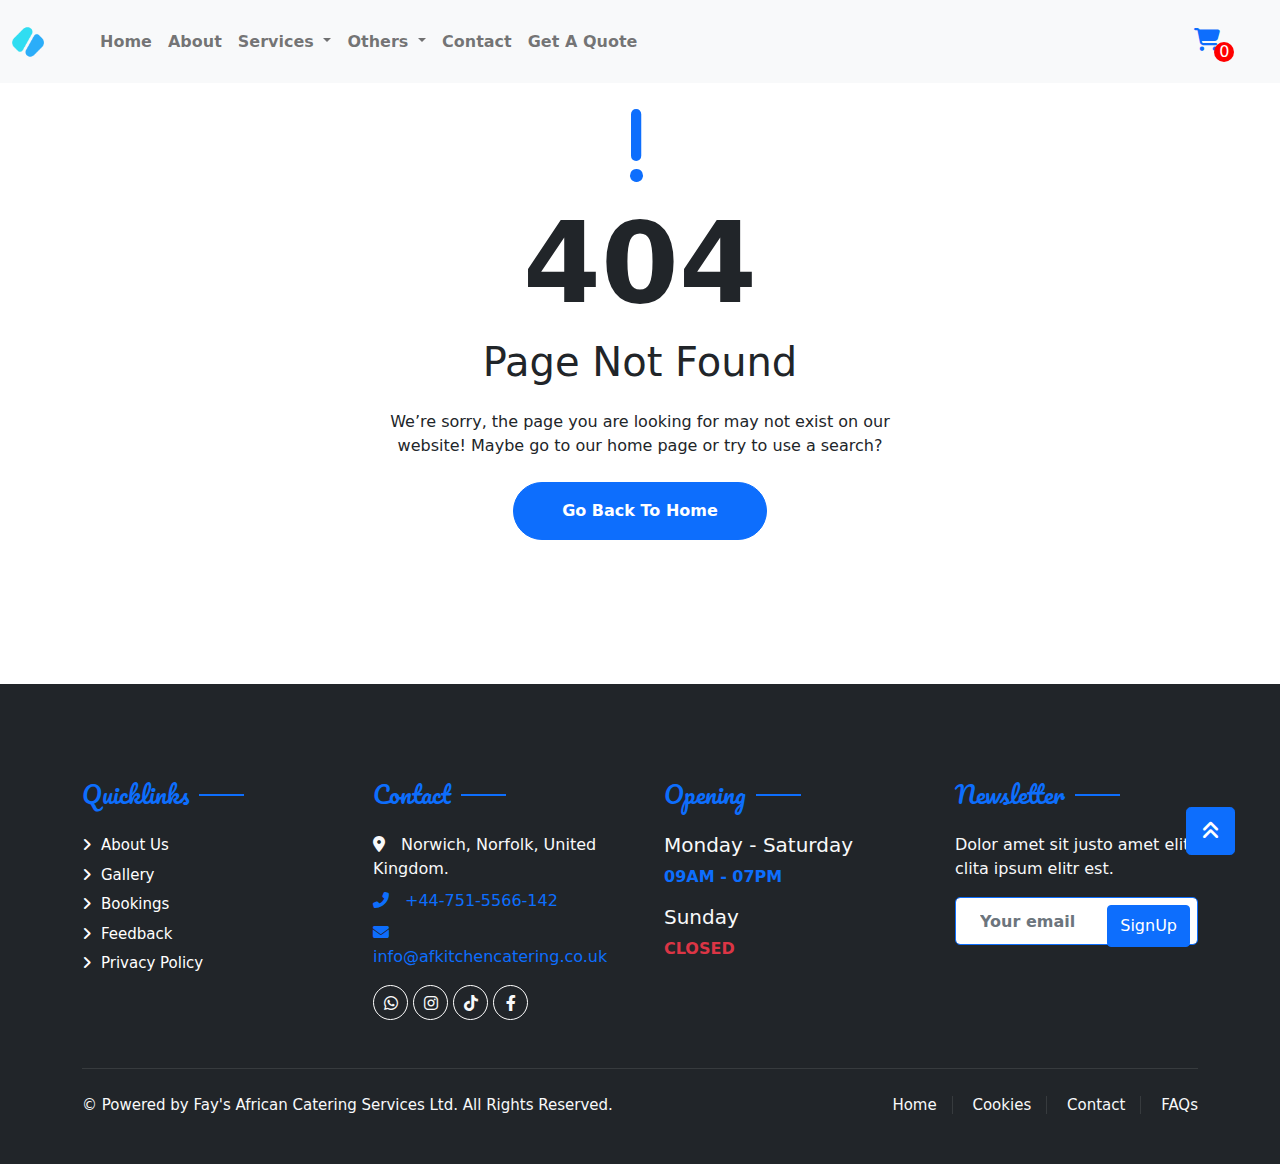
<file: contact-form/404-error.html>
<!DOCTYPE html>
<html lang="en">
<head>
    <meta charset="UTF-8">
    <meta name="viewport" content="width=device-width, initial-scale=1.0">
    <meta http-equiv="X-UA-Compatible" content="IE=edge">
    <meta name="Author" content="The Gray Rabbit">
    <meta name="keywords" content="cook, chef, food, bake, restaurant">
    <title>African Kitchen 404 Error Page</title>

    <!-- Google Web Fonts -->
    <link rel="preconnect" href="https://fonts.googleapis.com">
    <link rel="preconnect" href="https://fonts.gstatic.com" crossorigin>
    <link href="https://fonts.googleapis.com/css2?family=Heebo:wght@400;500;600&family=Nunito:wght@600;700;800&family=Pacifico&display=swap" rel="stylesheet">

    <!-- Font Awesome -->
     <link rel="stylesheet" href="offline-fonts/css/all.css">

     <link href="lib/animate/animate.min.css" rel="stylesheet">
    <link href="lib/owlcarousel/assets/owl.carousel.min.css" rel="stylesheet">

    <!-- CSS Template -->
     <link rel="stylesheet" href="css/style.css">
     <link rel="stylesheet" href="css/contact.css">

    <!-- Bootstrap 5.02 Files -->
     <link rel="stylesheet" href="bootstrap-5.0.2-dist/css/bootstrap.min.css">
</head>
<body>

        <!-- ================= NAVIGATION Starts =============== -->

        <nav class="navbar navbar-expand-lg navbar-light bg-light">
          <div class="container-fluid header-navbar" id="header-navbar">
          <a class="navbar-brand" href="#"><img src="img/logo.png" alt=""></a>
          <button class="navbar-toggler" type="button" data-bs-toggle="collapse" data-bs-target="#navbarSupportedContent" aria-controls="navbarSupportedContent" aria-expanded="false" aria-label="Toggle navigation">
              <span class="navbar-toggler-icon"></span>
          </button>

          <div class="collapse navbar-collapse" id="navbarSupportedContent">
              <ul class="navbar-nav me-auto mb-2 mb-lg-0">
              <li class="nav-item">
                  <a class="nav-link text-capitalize fw-bold" id="home" href="index.html">Home</a>
              </li>
              <li class="nav-item">
                  <a class="nav-link text-capitalize fw-bold" href="about.html" id="about">About</a>
              </li>


              <li class="nav-item dropdown">
                  <a class="nav-link fw-bold text-capitalize dropdown-toggle" href="#" id="navbarDropdown" role="button" data-bs-toggle="dropdown" aria-expanded="false">
                  Services
                  </a>

                  <ul class="dropdown-menu" aria-labelledby="navbarDropdown">

                  <li><a class="dropdown-item text-capitalize fw-bold" href="services/personalized-meal.html">Personalized Meals</a></li>

                  <li><a class="dropdown-item text-capitalize fw-bold" href="services/event-catering.html">Event catering</a></li>

                  <li><a class="dropdown-item text-capitalize fw-bold" href="services/frozen-single-meal.html">Frozen single meals</a></li>
                  </ul>
              </li>

              <li class="nav-item dropdown">
                  <a class="nav-link fw-bold dropdown-toggle" href="#" id="navbarDropdown" role="button" data-bs-toggle="dropdown" aria-expanded="false">
                  Others
                  </a>

                  <ul class="dropdown-menu" aria-labelledby="navbarDropdown">
                  <li><a class="dropdown-item text-capitalize fw-bold" href="others/register.html">Register as a Distributor</a></li>

                  <li><a class="dropdown-item text-capitalize fw-bold" href="others/feedback.html">Feedback</a></li>

                  <li><a class="dropdown-item text-capitalize fw-bold" href="others/faq.html">FAQ</a></li>
                  </ul>
              </li>

              <li class="nav-item">
                  <a class="nav-link text-capitalize fw-bold" href="contact.html">Contact</a>
              </li>

              <li class="nav-item">
                  <a class="nav-link text-capitalize fw-bold" href="quote.html">Get a quote</a>
              </li>

              </ul>



              <!-- <form class="d-flex">
              <input class="form-control me-2" type="search" placeholder="Search" aria-label="Search">
              <button class="btn btn-outline-primary fw-bold text-capitalize" type="submit">Order</button>
              </form> -->


              <div class="cart">

                  <div class="cart-holder">
                      <div class="icon-cart">
                          <i class="fa fa-shopping-cart" onclick="window.location.href='cart.html';"></i>
                          <span>0</span>
                      </div>
                  </div>
              </div>
          </div>
          </div>
      </nav>

  <!-- ================== NAVIGATION Ends =============== -->



      <!-- MAIN Section -->

      <div class="container-xxl bg-white p-0">




        <!-- 404 Starts -->
    <div class="container-xxl py-5 wow fadeInUp" data-wow-delay="0.1s">
        <div class="container text-center py-5">
            <div class="row justify-content-center">
                <div class="col-lg-6">
                    <i class="fa fa-exclamation fw-bold display-1 text-primary" style="font-size: 5.2rem;"></i>
                    <h1 class="display-3 fw-bold" style="font-size: 7rem;">404</h1>
                    <h1 class="mb-4">Page Not Found</h1>
                    <p class="mb-4">We’re sorry, the page you are looking for may not exist on our website! Maybe go to our home page or try to use a search?</p>
                    <a class="btn btn-primary fw-bold rounded-pill py-3 px-5" href="index.html">Go Back To Home</a>
                </div>
            </div>
        </div>
    </div>
    <!-- 404 Ends -->






        <!-- FOOTER Start -->
        <div class="container-fluid bg-dark text-light footer pt-5 mt-5 wow fadeIn" data-wow-delay="0.1s">
            <div class="container py-5">
                <div class="row g-5">
                    <div class="col-lg-3 col-md-6">
                        <h4 class="section-title ff-secondary text-start text-primary fw-normal mb-4">Quicklinks</h4>

                        <a class="btn btn-link" href="about.html">About Us</a>

                        <a class="btn btn-link" href="product/gallery.html">Gallery</a>

                        <a class="btn btn-link" href="services/booking.html">Bookings</a>

                        <a class="btn btn-link" href="others/feedback.html">Feedback</a>

                        <a class="btn btn-link" href="">Privacy Policy</a>
                    </div>
                    <div class="col-lg-3 col-md-6">
                        <h4 class="section-title ff-secondary text-start text-primary fw-normal mb-4">Contact</h4>
                        <p class="mb-2"><i class="fa fa-map-marker-alt me-3"></i>Norwich, Norfolk, United Kingdom.</p>


                        <p class="mb-2">
                            <a href="tel: +447515566142">
                              <i class="fa fa-phone-alt me-3"></i>+44-751-5566-142
                            </a>
                            </p>
    
                          <p class="mb-2">
                            <a href="mailto: info@afkitchencatering.co.uk">
                              <i class="fa fa-envelope me-3"></i>info@afkitchencatering.co.uk
                            </a>
                            </p>
    
                        <div class="d-flex pt-2">
                            <a class="btn btn-outline-light btn-social" href="https://wa.me/+447515566142"><i class="fab fa-whatsapp"></i></a>
                            <a class="btn btn-outline-light btn-social" href="https://www.instagram.com/africankitchencatering?igsh=eGMxOWw3eG56bGsz"><i class="fab fa-instagram"></i></a>
                            <a class="btn btn-outline-light btn-social" href="https://www.tiktok.com/@a_f_kitchen?_t=8qgJ7TlEjsv&_r=1"><i class="fab fa-tiktok"></i></a>
                            <a class="btn btn-outline-light btn-social" href="https://www.facebook.com/share/juxHoGUi2BZRSjSs/?mibextid=LQQJ4d"><i class="fab fa-facebook-f"></i></a>
                        </div>
                        
                    </div>
                    <div class="col-lg-3 col-md-6">
                        <h4 class="section-title ff-secondary text-start text-primary fw-normal mb-4">Opening</h4>
                        <h5 class="text-light fw-normal">Monday - Saturday</h5>
                        <p class="text-primary fw-bold">09AM - 07PM</p>
                        <h5 class="text-light fw-normal">Sunday</h5>
                        <p class="text-danger fw-bold">CLOSED</p>
                    </div>
                    <div class="col-lg-3 col-md-6">
                        <h4 class="section-title ff-secondary text-start text-primary fw-normal mb-4">Newsletter</h4>
                        <p>Dolor amet sit justo amet elitr clita ipsum elitr est.</p>
                        <div class="position-relative mx-auto" style="max-width: 400px;">


                            <form action="#">

                            <input class="form-control border-primary w-100 py-3 ps-4 pe-5" type="text" placeholder="Your email">
                            <button type="button" class="btn btn-primary py-2 position-absolute top-0 end-0 mt-2 me-2">SignUp</button>

                            </form>
                        </div>
                    </div>
                </div>
            </div>
            <div class="container">
                <div class="copyright">
                    <div class="row">
                        <div class="col-md-6 text-center text-md-start mb-3 mb-md-0">
                            &copy; <a class="license" href="#">Powered by Fay's African Catering Services Ltd.</a> All Rights Reserved.
							<br><br>
                        </div>
                        <div class="col-md-6 text-center text-md-end">
                            <div class="footer-menu">
                                <a href="index.html">Home</a>
                                <a href="#home">Cookies</a>
                                <a href="contact.html">Contact</a>
                                <a href="faq.html">FAQs</a>
                            </div>
                        </div>
                    </div>
                </div>
            </div>
        </div>

        <!-- FOOTER End -->


        <!-- BACK to TOP -->
        <a href="#" class="btn btn-lg btn-primary btn-lg-square back-to-top"><i class="fa fa-angle-double-up"></i></a>
    </div>


      <!-- MAIN Section Ends  -->


    <!-- Bootstrap 5.02 Javascript Files -->

     <script src="bootstrap-5.0.2-dist/js/bootstrap.bundle.min.js"></script>


     <!-- JavaScript Libraries -->
     <script src="https://code.jquery.com/jquery-3.4.1.min.js"></script>
     <script src="lib/wow/wow.min.js"></script>
     <script src="lib/waypoints/waypoints.min.js"></script>
     <script src="lib/counterup/counterup.min.js"></script>
     <script src="lib/owlcarousel/owl.carousel.min.js"></script>

     <!-- Javascript Template -->
     <script src="js/script.js"></script>

</body>
</html>
</file>
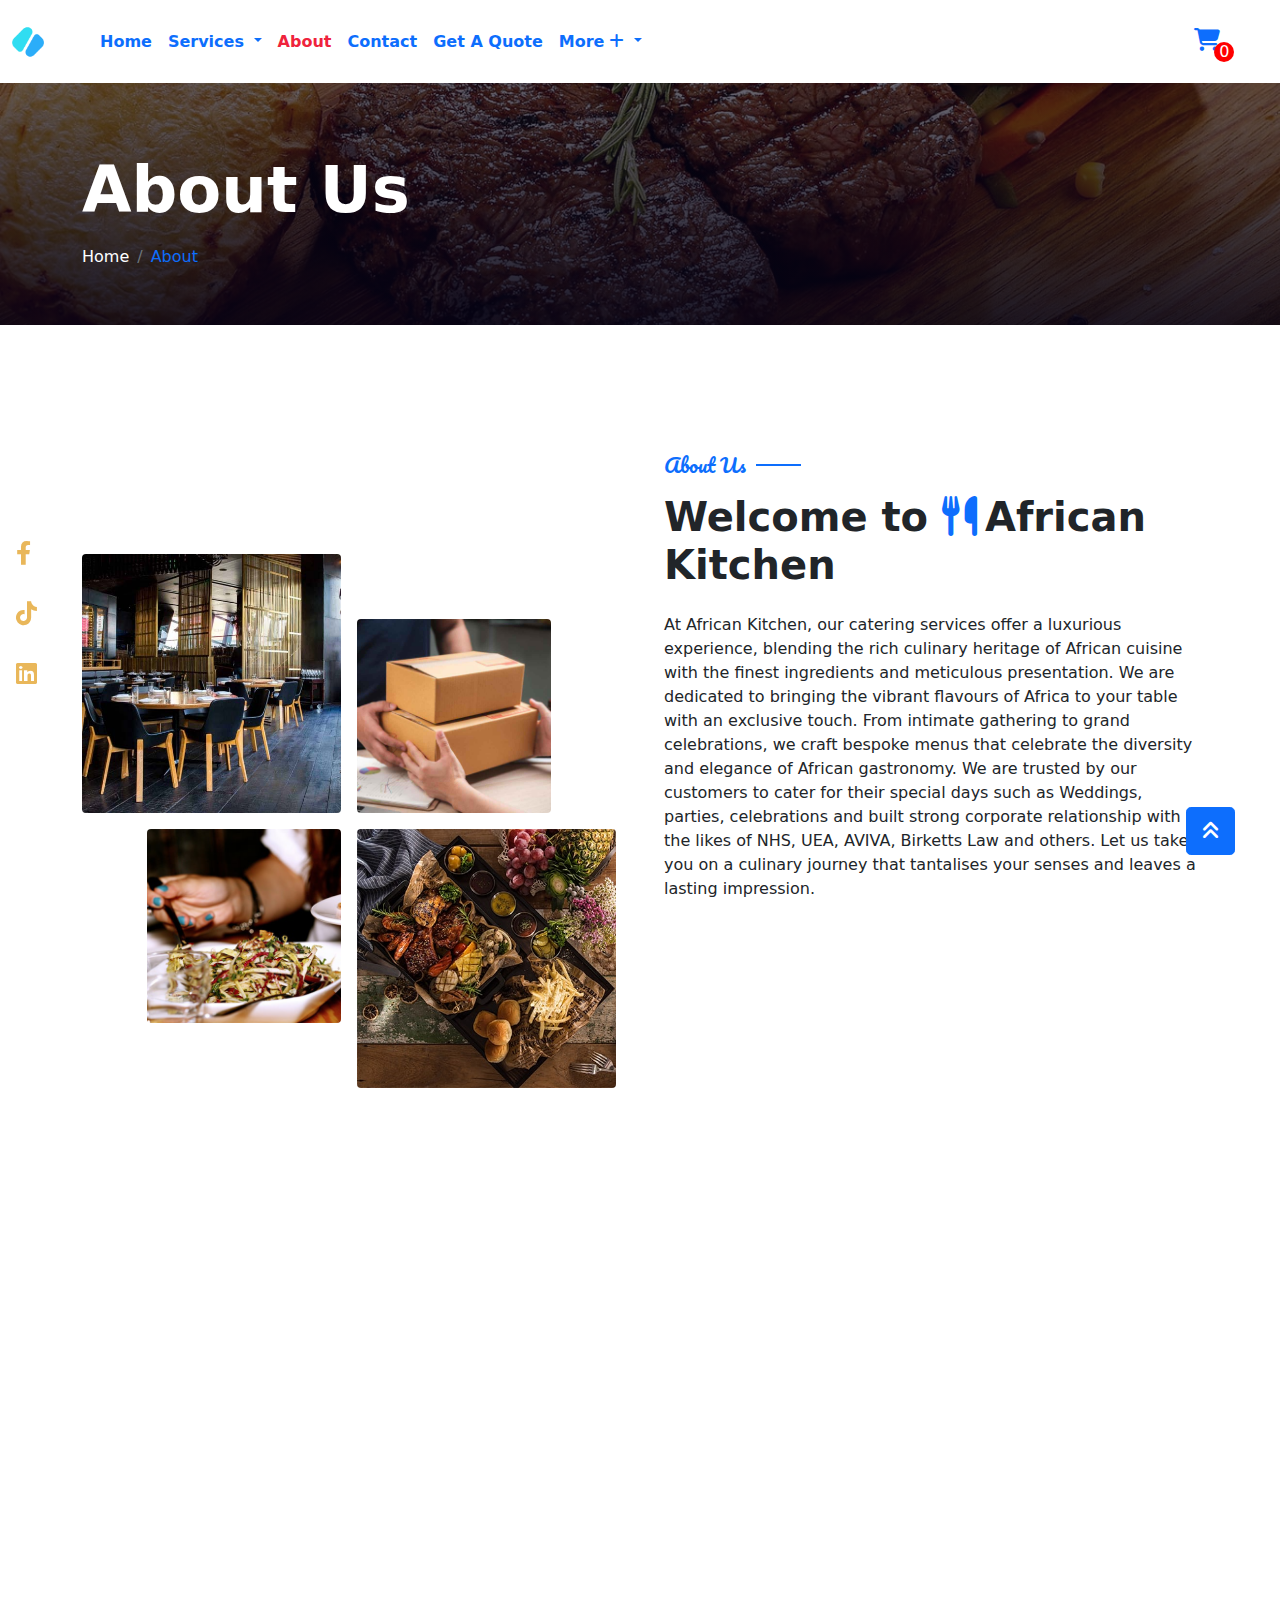
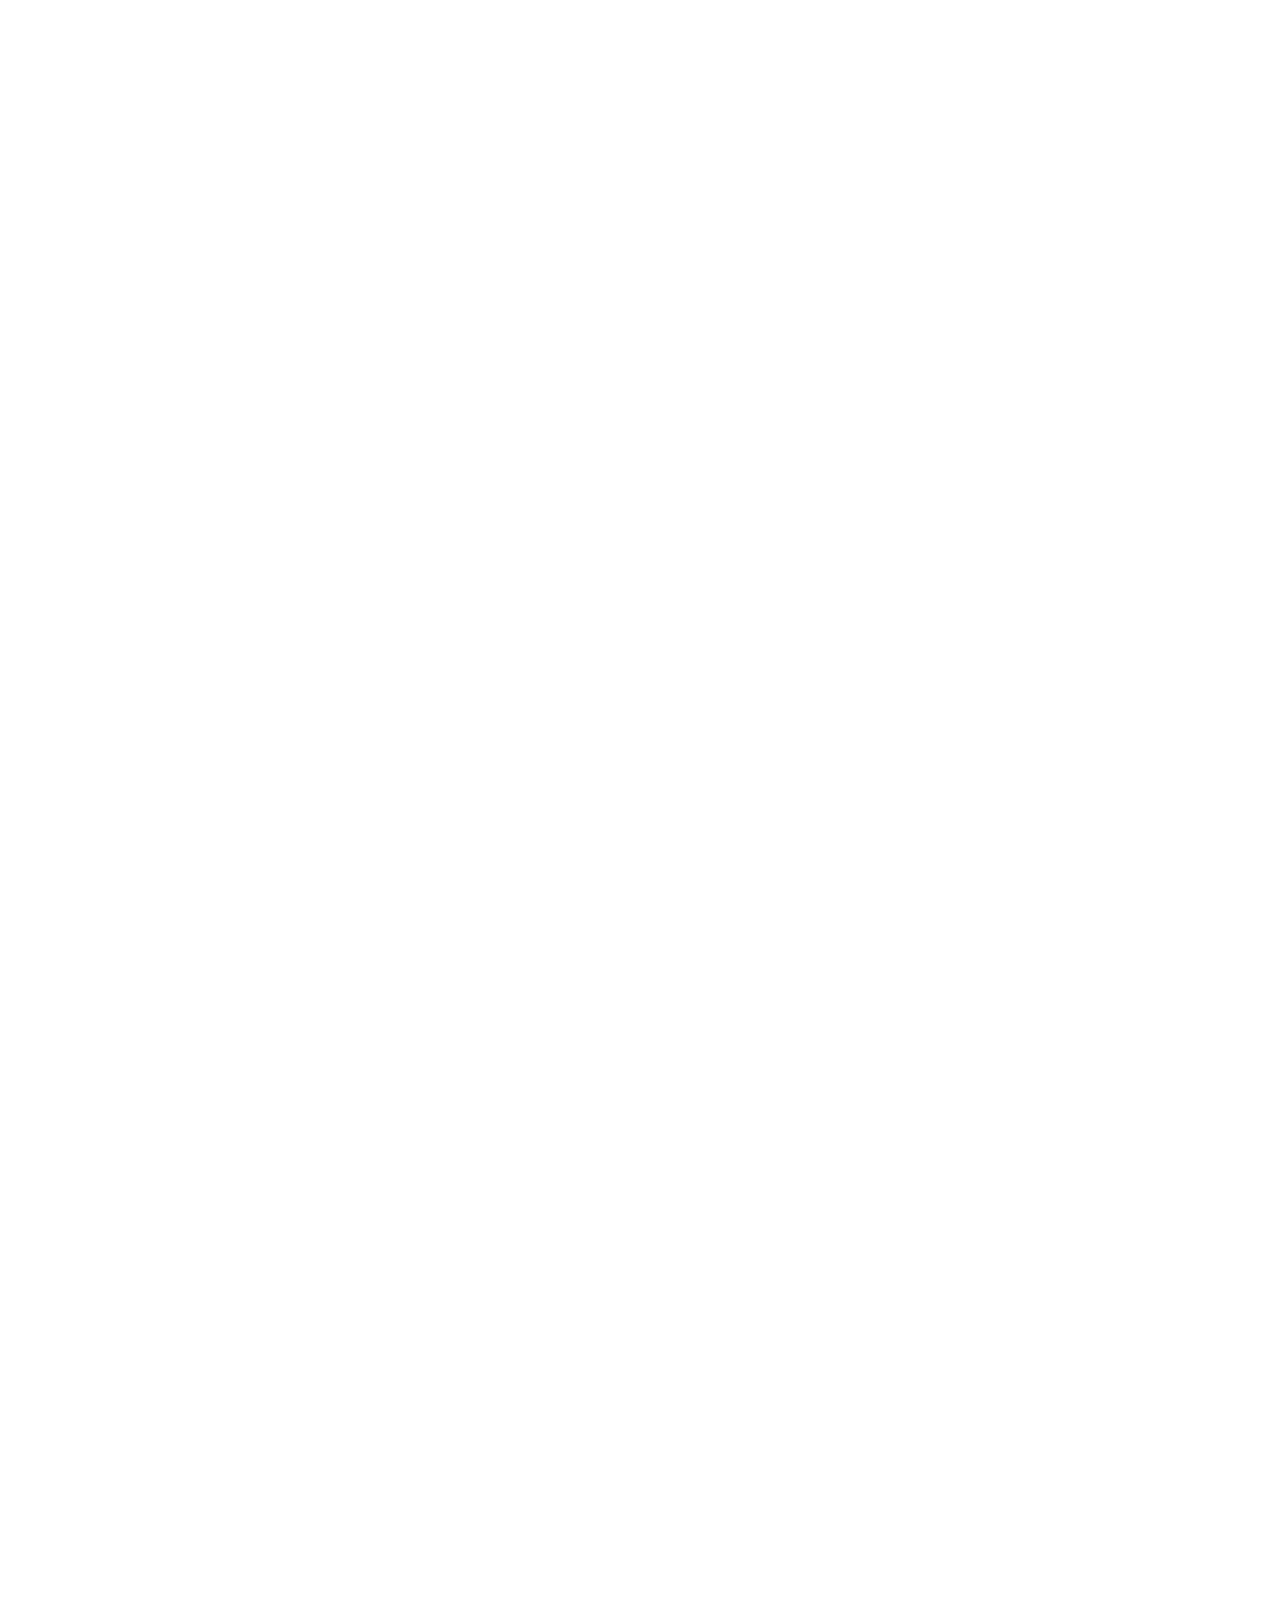
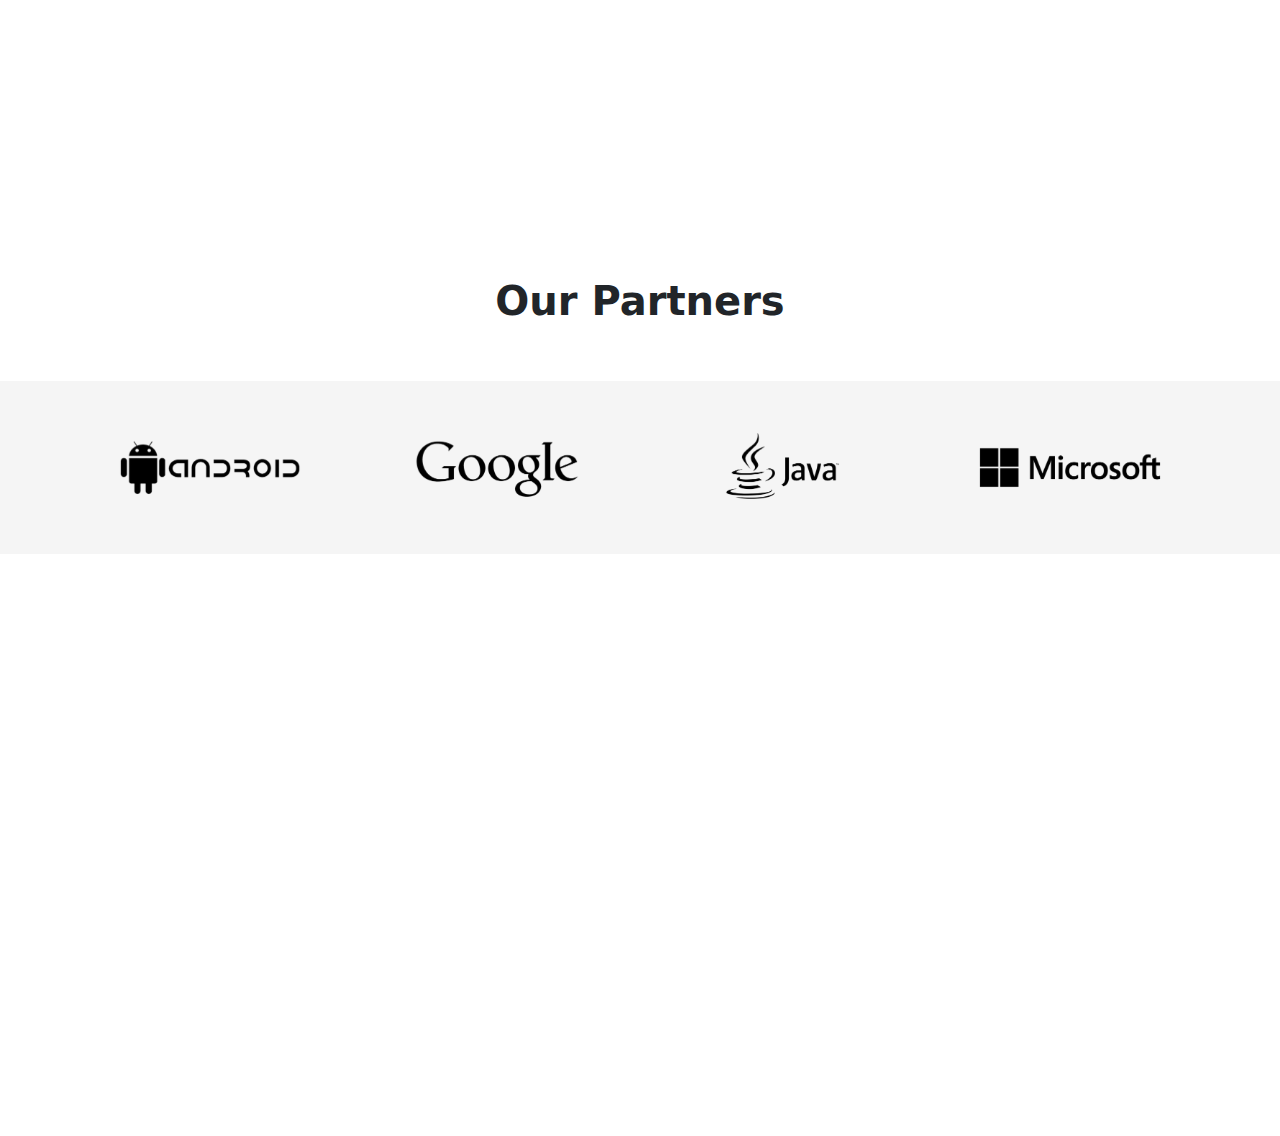
<file: contact-form/about.html>
<!DOCTYPE html>
<html lang="en">
<head>
    <meta charset="UTF-8">
    <meta name="viewport" content="width=device-width, initial-scale=1.0">
    <meta http-equiv="X-UA-Compatible" content="IE=edge">
    <link rel="icon" type="img/png" href="img/logo.png">
    <meta name="Author" content="The Gray Rabbit">
    <meta name="keywords" content="cook, chef, food, bake, about, order, book, restaurant">
    <title> African Kitchen - About</title>

    <!-- Google Web Fonts -->
    <link rel="preconnect" href="https://fonts.googleapis.com">
    <link rel="preconnect" href="https://fonts.gstatic.com" crossorigin>
    <link href="https://fonts.googleapis.com/css2?family=Heebo:wght@400;500;600&family=Nunito:wght@600;700;800&family=Pacifico&display=swap" rel="stylesheet">

    <!-- Font Awesome -->
     <link rel="stylesheet" href="offline-fonts/css/all.css">

     <link href="lib/animate/animate.min.css" rel="stylesheet">
    <link href="lib/owlcarousel/assets/owl.carousel.min.css" rel="stylesheet">

    <!-- CSS Template -->
     <link rel="stylesheet" href="css/style.css">

    <!-- Bootstrap 5.02 Files -->
     <!-- <link rel="stylesheet" href="bootstrap-5.0.2-dist/css/bootstrap.css"> -->
     <link rel="stylesheet" href="bootstrap-5.0.2-dist/css/bootstrap.min.css">

</head>
<body>

        <!-- ================= NAVIGATION Starts =============== -->

        <nav class="navbar navbar-expand-lg bg">
            <div class="container-fluid header-navbar" id="header-navbar">
            <a class="navbar-brand" href="#"><img src="img/logo.png" alt=""></a>
            <button class="navbar-toggler bg-dark" type="button" data-bs-toggle="collapse" data-bs-target="#navbarSupportedContent" aria-controls="navbarSupportedContent" aria-expanded="false" aria-label="Toggle navigation">
                <span class="navbar-toggler-icon fa fa-bars"></span>
            </button>

            <div class="collapse white-tag navbar-collapse" id="navbarSupportedContent">
                <ul class="navbar-nav me-auto mb-2 mb-lg-0">
                <li class="nav-item">
                    <a class="nav-link text-capitalize fw-bold" id="home" href="index.html">Home</a>
                </li>



                <li class="nav-item white-tag  dropdown">
                    <a class="nav-link fw-bold text-capitalize dropdown-toggle" href="#" id="navbarDropdown" role="button" data-bs-toggle="dropdown" aria-expanded="false">
                    Services
                    </a>

                    <ul class="dropdown-menu" aria-labelledby="navbarDropdown">

                    <li><a class="dropdown-item text-capitalize fw-bold" href="services/elegant-catering-equipment.html">Elegant Catering Equipment</a></li>

                    <li><a class="dropdown-item text-capitalize fw-bold" href="services/private-events-catering.html">Private Events Catering</a></li>

                    <li><a class="dropdown-item text-capitalize fw-bold" href="services/corporate-events-catering.html">Corporate Events Catering</a></li>
                    </ul>
                </li>


                <li class="nav-item">
                    <a class="nav-link text-capitalize fw-bold active" href="about.html" aria-current="page" id="about">About</a>
                </li>


                <li class="nav-item">
                    <a class="nav-link text-capitalize fw-bold" href="contact.html">Contact</a>
                </li>

                <li class="nav-item">
                    <a class="nav-link text-capitalize fw-bold" href="quote.html">Get a quote</a>
                </li>


                <li class="nav-item dropdown">
                    <a class="nav-link fw-bold dropdown-toggle" href="#" id="navbarDropdown" role="button" data-bs-toggle="dropdown" aria-expanded="false">
                    More <i class="fa fa-plus"></i>
                    </a>

                    <ul class="dropdown-menu" aria-labelledby="navbarDropdown">
                    <li><a class="dropdown-item text-capitalize fw-bold" href="others/register.html">Register as a Distributor</a></li>

                    <li><a class="dropdown-item text-capitalize fw-bold" href="others/feedback.html">Feedback</a></li>

                    <li><a class="dropdown-item text-capitalize fw-bold" href="others/faq.html">FAQ</a></li>
                    </ul>
                </li>


                </ul>



                <!-- <form class="d-flex">
                <input class="form-control me-2" type="search" placeholder="Search" aria-label="Search">
                <button class="btn btn-outline-primary fw-bold text-capitalize" type="submit">Order</button>
                </form> -->


                <div class="cart">

                    <div class="cart-holder">
                        <div class="icon-cart">
                            <i class="fa fa-shopping-cart" onclick="window.location.href='cart.html';"></i>
                            <span>0</span>
                        </div>
                    </div>
                </div>
            </div>
            </div>
        </nav>

    <!-- ================== NAVIGATION Ends =============== -->




      <!-- MAIN Section -->

      <div class="container-xxl bg-white p-0">



            <!-- PAGE HEADER Start -->
            <div class="container-fluid page-header py-5" style="margin-bottom: 5rem;">
                <div class="container py-5">
                    <h1 class="display-3 text-white mb-3 animated slideInDown fw-bold">About Us</h1>
                    <nav aria-label="breadcrumb animated slideInDown">
                        <ol class="breadcrumb">
                            <li class="breadcrumb-item"><a class="text-white" href="index.html">Home</a></li>
                            <li class="breadcrumb-item text-primary" aria-current="page">About</li>
                        </ol>
                    </nav>
                </div>
            </div>
            <!-- PAGE HEADER End -->


            <!-- =============== SOCIAL ICONS ============== -->

            <div class="side-socials">
                <div class="social-icons">
                    <a href=""><i class="fab fa-facebook-f"></i></a>
                    <a href=""><i class="fab fa-tiktok"></i></a>
                    <a href=""><i class="fab fa-linkedin"></i></a>
                </div>
            </div>
    




             <!-- ABOUT Start -->
        <div class="container-xxl py-5">
            <div class="container">
                <div class="row g-5 align-items-center">
                    <div class="col-lg-6">
                        <div class="row g-3">
                            <div class="col-6 text-start">
                                <img class="img-fluid rounded w-100 wow zoomIn" data-wow-delay="0.1s" src="img/about/about-1.jpg">
                            </div>
                            <div class="col-6 text-start">
                                <img class="img-fluid rounded w-75 wow zoomIn" data-wow-delay="0.3s" src="img/about/about.jpg" style="margin-top: 25%;">
                            </div>
                            <div class="col-6 text-end">
                                <img class="img-fluid rounded w-75 wow zoomIn" data-wow-delay="0.5s" src="img/about/about-3.jpg">
                            </div>
                            <div class="col-6 text-end">
                                <img class="img-fluid rounded w-100 wow zoomIn" data-wow-delay="0.7s" src="img/about/about-4.jpg">
                            </div>
                        </div>
                    </div>
                    <div class="col-lg-6 about-text wow fadeInUp" data-wow-delay="0.3s">
                        <h5 class="mb-3 section-title ff-secondary text-start text-primary fw-normal">About Us</h5>
                        <h1 class="mb-4 fw-bold">Welcome to <i class="fa fa-utensils text-primary me-2"></i>African Kitchen</h1>
                        <p class="mb-5">At African Kitchen, our catering services offer a luxurious experience, blending the rich culinary heritage of African cuisine with the finest ingredients and meticulous presentation. We are dedicated to bringing the vibrant flavours of Africa to your table with an exclusive touch. From intimate gathering to grand celebrations, we craft bespoke menus that celebrate the diversity and elegance of African gastronomy. 
                            We are trusted by our customers to cater for their special days such as Weddings, parties, celebrations and built strong corporate relationship with the likes of NHS, UEA, AVIVA, Birketts Law and others. Let us take you on a culinary journey that tantalises your senses and leaves a lasting impression. </p>
                            <div class="row g-4 mb-5">
                                <div class="col-sm-6 wow fadeIn" data-wow-delay="0.5s">
                                    <i class="fa fa-globe fa-3x text-primary mb-3"></i>
                                    <h5 class="fw-bold">Global Coverage</h5>
                                    <p class="m-0">Based in UK but serve the World and can reach you no matter where you are.</p>
                                </div>
                                <div class="col-sm-6 wow fadeIn" data-wow-delay="0.7s">
                                    <i class="fa fa-trophy fa-3x text-primary mb-3"></i>
                                    <h5 class="fw-bold">Excellence</h5>
                                    <p class="m-0">Our customers rate us <span class="fa fa-star text-primary"></span> <span class="fa fa-star text-primary"></span> <span class="fa fa-star text-primary"></span> <span class="fa fa-star text-primary"></span> <span class="fa fa-star text-primary"></span> (5-Star) for our professional, exquisite and trusted service.</p>
                                </div>
                            </div>
                        <!-- <a href="" class="btn btn-primary py-3 px-5">Explore More</a> -->
                    </div>
                </div>
            </div>
        </div>
        <!-- ABOUT End -->


            <!-- FACT Start -->
            <div class="container-xxl py-5">
                <div class="container py-5">
                    <div class="row g-5">
                        <div class="col-lg-6 wow fadeInUp" data-wow-delay="0.1s">
                            <h5 class="text-primary ff-secondary section-title text-capitalize mb-3">some fun facts</h5>
                            <h1 class="mb-5 fw-bold">#1 Place To Manage All Of Your Caterings</h1>
                            <p class="mb-5">Away from our luxury catering, we specialise in elevating your events with exceptional catering equipment and service. Our curated selection features the finest in tableware, serve ware and kitchen essentials, perfect for transforming any gathering into an unforgettable experience. From elegant chafing dishes to bespoke glassware, our offerings blend luxury with practicality to meet the highest expectations. With a dedication to quality and innovation, we partner with leading brands and artisans globally to provide you with the best in upscale catering solutions. Join us in crafting flawless events that impress and inspire.</p>
                            <div class="d-flex align-items-center">
                                <i class="fa fa-headphones fa-2x flex-shrink-0 bg-primary p-3 text-white"></i>
                                <div class="ps-4">
                                    <h6>Call for any query!</h6>
                                    <h3 class="text-primary m-0">+44-751-5566-142</h3>
                                </div>
                            </div>
                        </div>
                        <div class="col-lg-6">
                            <div class="row g-4 align-items-center">
                                <div class="col-sm-6">
                                    <div class="bg-primary p-4 mb-4 wow fadeIn" data-wow-delay="0.3s">
                                        <i class="fa fa-users fa-2x text-white mb-3"></i>
                                        <h2 class="text-white mb-2" data-toggle="counter-up">1234</h2>
                                        <p class="text-white mb-0">Happy Clients</p>
                                    </div>
                                    <div class="bg-secondary p-4 wow fadeIn" data-wow-delay="0.5s">
                                        <i class="fa fa-ship fa-2x text-white mb-3"></i>
                                        <h2 class="text-white mb-2" data-toggle="counter-up">1234</h2>
                                        <p class="text-white mb-0">Complete Shipments</p>
                                    </div>
                                </div>
                                <div class="col-sm-6">
                                    <div class="bg-success p-4 wow fadeIn" data-wow-delay="0.7s">
                                        <i class="fa fa-star fa-2x text-white mb-3"></i>
                                        <h2 class="text-white mb-2" data-toggle="counter-up">1234</h2>
                                        <p class="text-white mb-0">Customer Reviews</p>
                                    </div>
                                </div>
                            </div>
                        </div>
                    </div>
                </div>
            </div>
            <!-- FACT End -->


            <!-- FEATURE Start -->
            <div class="container-fluid overflow-hidden py-5 px-lg-0">
                <div class="container feature py-5 px-lg-0">
                    <div class="row g-5 mx-lg-0">
                        <div class="col-lg-6 feature-text wow fadeInUp" data-wow-delay="0.1s">
                            <h5 class="text-primary text-capitalize section-title ff-secondary mb-3">Our Features</h5>
                            <h1 class="mb-5 fw-bold text-capitalize">We Are a trusted food company since 2015</h1>
                            <div class="d-flex mb-5 wow fadeInUp" data-wow-delay="0.3s">
                                <i class="fa fa-globe text-primary fa-3x flex-shrink-0"></i>
                                <div class="ms-4">
                                    <h5>Worldwide Service</h5>
                                    <p class="mb-0">Diam dolor ipsum sit amet eos erat ipsum lorem sed stet lorem sit clita duo justo magna erat amet</p>
                                </div>
                            </div>
                            <div class="d-flex mb-5 wow fadeIn" data-wow-delay="0.5s">
                                <i class="fa fa-shipping-fast text-primary fa-3x flex-shrink-0"></i>
                                <div class="ms-4">
                                    <h5>On Time Delivery</h5>
                                    <p class="mb-0">Diam dolor ipsum sit amet eos erat ipsum lorem sed stet lorem sit clita duo justo magna erat amet</p>
                                </div>
                            </div>
                            <div class="d-flex mb-0 wow fadeInUp" data-wow-delay="0.7s">
                                <i class="fa fa-headphones text-primary fa-3x flex-shrink-0"></i>
                                <div class="ms-4">
                                    <h5>24/7 Telephone Support</h5>
                                    <p class="mb-0">Diam dolor ipsum sit amet eos erat ipsum lorem sed stet lorem sit clita duo justo magna erat amet</p>
                                </div>
                            </div>
                        </div>
                        <div class="col-lg-6 pe-lg-0 wow fadeInRight" data-wow-delay="0.1s" style="min-height: 400px;">
                            <div class="position-relative h-100">
                                <img class="position-absolute img-fluid w-100 h-100" src="img/feature/feature.jpg" style="object-fit: cover;" alt="">
                            </div>
                        </div>
                    </div>
                </div>
            </div>
            <!-- FEATURE End -->



        <!-- ================== TEAM Start ================= -->

        <div class="container-xxl py-5">
            <div class="container py-5">
                <div class="text-center wow fadeInUp" data-wow-delay="0.1s">
                    <h5 class="section-title ff-secondary text-center text-primary fw-normal">Team Members</h5>
                <h1 class="mb-5 fw-bold">Meet The Team</h1>
                </div>
                <div class="row g-4 d-flex justify-content-between">
                    <div class="col-lg-3 col-md-6 wow fadeInUp" data-wow-delay="0.3s">
                        <div class="team-item p-4">
                            <div class="overflow-hidden mb-4">
                                <img class="img-fluid" src="img/team/team-1.jpg" alt="">
                            </div>
                            <h5 class="mb-0">Faithful Apeh</h5>
                            <p><small>Director & CEO</small></p>
                            <div class="btn-slide mt-1">
                                <i class="fa fa-share"></i>
                                <span>
                                    <a href=""><i class="fab fa-facebook-f"></i></a>
                                    <a href=""><i class="fab fa-twitter"></i></a>
                                    <a href=""><i class="fab fa-instagram"></i></a>
                                </span>
                            </div>
                        </div>
                    </div>


                    <div class="col-lg-3 col-md-6 wow fadeInUp" data-wow-delay="0.5s">
                        <div class="team-item p-4">
                            <div class="overflow-hidden mb-4">
                                <img class="img-fluid" src="img/team/team-2.jpg" alt="">
                            </div>
                            <h5 class="mb-0">Samuel Apeh</h5>
                            <p><small>Director & Head or Development</small></p>
                            <div class="btn-slide mt-1">
                                <i class="fa fa-share"></i>
                                <span>
                                    <a href=""><i class="fab fa-facebook-f"></i></a>
                                    <a href=""><i class="fab fa-twitter"></i></a>
                                    <a href=""><i class="fab fa-instagram"></i></a>
                                </span>
                            </div>
                        </div>
                    </div>


                    <div class="col-lg-3 col-md-6 wow fadeInUp" data-wow-delay="0.9s">
                        <div class="team-item p-4">
                            <div class="overflow-hidden mb-4">
                                <img class="img-fluid" src="img/team/team-4.jpg" alt="">
                            </div>
                            <h5 class="mb-0">Sharon Francis</h5>
                            <p><small>Head of HR and Communications</small></p>
                            <div class="btn-slide mt-1">
                                <i class="fa fa-share"></i>
                                <span>
                                    <a href=""><i class="fab fa-facebook-f"></i></a>
                                    <a href=""><i class="fab fa-twitter"></i></a>
                                    <a href=""><i class="fab fa-instagram"></i></a>
                                </span>
                            </div>
                        </div>
                    </div>
                </div>
            </div>
        </div>
        <!-- ================= TEAM End =================== -->







  <!-- =============== OUR PARTNERS Starts =========== -->
  <div class="partner-head text-center">
    <h1 class="text-center fw-bold">Our Partners</h1>
  </div>


	<div class="logo-carousel-section">
		<div class="container">
			<div class="row">
				<div class="col-lg-12">
					<div class="logo-carousel-inner">
						<div class="single-logo-item">
							<img src="img/partners/1.png" alt="">
						</div>
						<div class="single-logo-item">
							<img src="img/partners/2.png" alt="">
						</div>
						<div class="single-logo-item">
							<img src="img/partners/3.png" alt="">
						</div>
						<div class="single-logo-item">
							<img src="img/partners/4.png" alt="">
						</div>
						<div class="single-logo-item">
							<img src="img/partners/5.png" alt="">
						</div>
					</div>
				</div>
			</div>
		</div>
	</div>

  <!-- =============== OUR PARTNERS Ends =========== -->





        <!-- FOOTER Start -->
        <div class="container-fluid bg-dark text-light footer pt-5 mt-5 wow fadeIn" data-wow-delay="0.1s">
            <div class="container py-5">
                <div class="row g-5">
                    <div class="col-lg-3 col-md-6">
                        <h4 class="section-title ff-secondary text-start text-primary fw-normal mb-4">Quicklinks</h4>

                        <a class="btn btn-link" href="about.html">About Us</a>

                        <a class="btn btn-link" href="services/private-events-catering.html">Private Events Catering</a>

                        <a class="btn btn-link" href="others/feedback.html">Feedback</a>

                        <a class="btn btn-link" href="others/privacy-policy.html">Privacy Policy</a>
                    </div>
                    <div class="col-lg-3 col-md-6">
                        <h4 class="section-title ff-secondary text-start text-primary fw-normal mb-4">Contact</h4>
                        <p class="mb-2"><i class="fa fa-map-marker-alt me-3"></i>Norwich, Norfolk, United Kingdom.</p>

                        <p class="mb-2">
                          <a href="tel: +447515566142">
                            <i class="fa fa-phone-alt me-3"></i>+44-751-5566-142
                          </a>
                          </p>

                        <p class="mb-2">
                          <a href="mailto: info@gmail.com">
                            <i class="fa fa-envelope me-3"></i>info@afkitchencatering.co.uk
                          </a>
                          </p>

                          <div class="d-flex pt-2">
                            <a class="btn btn-outline-light btn-social" href="https://wa.me/+447515566142"><i class="fab fa-whatsapp"></i></a>
                            <a class="btn btn-outline-light btn-social" href="https://www.instagram.com/africankitchencatering?igsh=eGMxOWw3eG56bGsz"><i class="fab fa-instagram"></i></a>
                            <a class="btn btn-outline-light btn-social" href="https://www.tiktok.com/@a_f_kitchen?_t=8qgJ7TlEjsv&_r=1"><i class="fab fa-tiktok"></i></a>
                            <a class="btn btn-outline-light btn-social" href="https://www.facebook.com/share/juxHoGUi2BZRSjSs/?mibextid=LQQJ4d"><i class="fab fa-facebook-f"></i></a>
                        </div>

                    </div>
                    <div class="col-lg-3 col-md-6">
                        <h4 class="section-title ff-secondary text-start text-primary fw-normal mb-4">Opening</h4>
                        <h5 class="text-light fw-normal">Monday - Saturday</h5>
                        <p class="text-primary fw-bold">09AM - 07PM</p>
                        <h5 class="text-light fw-normal">Sunday</h5>
                        <p class="text-danger fw-bold">CLOSED</p>
                    </div>
                    <div class="col-lg-3 col-md-6">
                        <h4 class="section-title ff-secondary text-start text-primary fw-normal mb-4">Newsletter</h4>
                        <p>Dolor amet sit justo amet elitr clita ipsum elitr est.</p>
                        <div class="position-relative mx-auto" style="max-width: 400px;">


                            <form action="#">

                            <input class="form-control border-primary w-100 py-3 ps-4 pe-5" type="text" placeholder="Your email">
                            <button type="button" class="btn btn-primary py-2 position-absolute top-0 end-0 mt-2 me-2">SignUp</button>

                            </form>
                        </div>
                    </div>
                </div>
            </div>
            <div class="container">
                <div class="copyright">
                    <div class="row">
                        <div class="col-md-6 text-center text-md-start mb-3 mb-md-0">
                            &copy; <script>document.write(new Date().getFullYear());</script> <a class="license" href="#">Powered by Fay's African Catering Services Ltd.</a> All Rights Reserved.
              <br><br>
                        </div>
                        <div class="col-md-6 text-center text-md-end">
                            <div class="footer-menu">
                                <a href="index.html">Home</a>
                                <a href="others/register.html">Register</a>
                                <a href="contact.html">Contact</a>
                                <a href="faq.html">FAQs</a>
                            </div>
                        </div>
                    </div>
                </div>
            </div>
        </div>

        <!-- FOOTER End -->

        <!-- BACK to TOP -->
        <a href="#" class="btn btn-lg btn-primary btn-lg-square back-to-top"><i class="fa fa-angle-double-up"></i></a>
    </div>


      <!-- MAIN Section Ends  -->





    <!-- Bootstrap 5.02 Javascript Files -->

     <script src="bootstrap-5.0.2-dist/js/bootstrap.bundle.min.js"></script>


      <!-- JavaScript Libraries -->
      <script src="https://code.jquery.com/jquery-3.4.1.min.js"></script>
      <script src="lib/wow/wow.min.js"></script>
      <script src="lib/waypoints/waypoints.min.js"></script>
      <script src="lib/counterup/counterup.min.js"></script>
      <script src="lib/owlcarousel/owl.carousel.min.js"></script>

     <!-- Javascript Template -->
     <script src="js/script.js"></script>
     <script src="js/scroll.js"></script>


    <!-- PARTNER JAVASCRIPT -->
    <script src="js/partner-js/jquery-1.11.3.min.js"></script>
    <script src="js/partner-js/owl.carousel.min.js"></script>
    <script src="js/partner-js/main.js"></script>



</body>
</html>
</file>
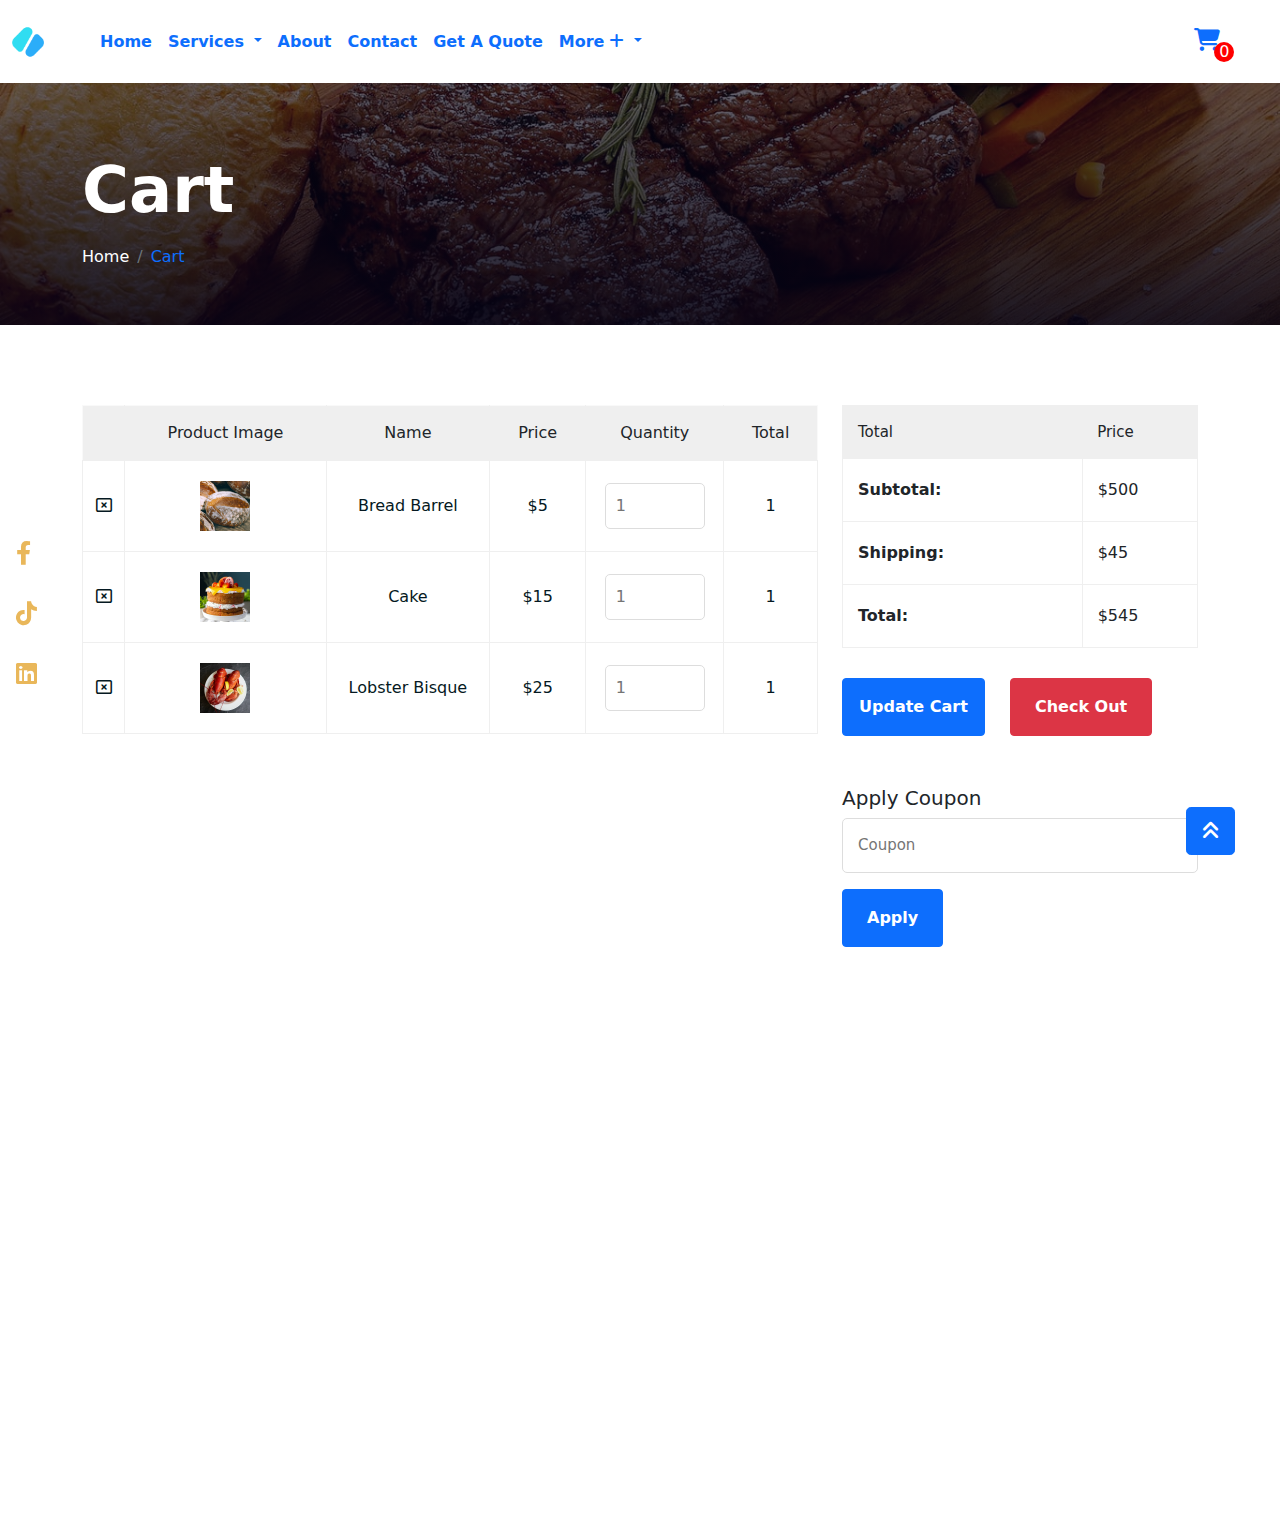
<file: contact-form/cart.html>
<!DOCTYPE html>
<html lang="en">
<head>
    <meta charset="UTF-8">
    <meta name="viewport" content="width=device-width, initial-scale=1.0">
    <meta http-equiv="X-UA-Compatible" content="IE=edge">
    <link rel="icon" type="img/png" href="img/logo.png">
    <meta name="Author" content="The Gray Rabbit">
    <meta name="keywords" content="cook, chef, food, bake, restaurant">
    <title>African Kitchen - Cart</title>

    <!-- Google Web Fonts -->
    <link rel="preconnect" href="https://fonts.googleapis.com">
    <link rel="preconnect" href="https://fonts.gstatic.com" crossorigin>
    <link href="https://fonts.googleapis.com/css2?family=Heebo:wght@400;500;600&family=Nunito:wght@600;700;800&family=Pacifico&display=swap" rel="stylesheet">

    <!-- Font Awesome -->
     <link rel="stylesheet" href="offline-fonts/css/all.css">

     <link href="lib/animate/animate.min.css" rel="stylesheet">
    <link href="lib/owlcarousel/assets/owl.carousel.min.css" rel="stylesheet">

    <!-- CSS Template -->
     <link rel="stylesheet" href="css/style.css">
     <link rel="stylesheet" href="css/cart.css">


    <!-- Bootstrap 5.02 Files -->
     <!-- <link rel="stylesheet" href="bootstrap-5.0.2-dist/css/bootstrap.css"> -->
     <link rel="stylesheet" href="bootstrap-5.0.2-dist/css/bootstrap.min.css">
</head>
<body>

        <!-- ================= NAVIGATION Starts =============== -->

        <nav class="navbar navbar-expand-lg bg">
            <div class="container-fluid header-navbar" id="header-navbar">
            <a class="navbar-brand" href="#"><img src="img/logo.png" alt=""></a>
            <button class="navbar-toggler bg-dark" type="button" data-bs-toggle="collapse" data-bs-target="#navbarSupportedContent" aria-controls="navbarSupportedContent" aria-expanded="false" aria-label="Toggle navigation">
                <span class="navbar-toggler-icon fa fa-bars"></span>
            </button>

            <div class="collapse white-tag navbar-collapse" id="navbarSupportedContent">
                <ul class="navbar-nav me-auto mb-2 mb-lg-0">
                <li class="nav-item">
                    <a class="nav-link text-capitalize fw-bold" id="home" href="index.html">Home</a>
                </li>



                <li class="nav-item white-tag  dropdown">
                    <a class="nav-link fw-bold text-capitalize dropdown-toggle" href="#" id="navbarDropdown" role="button" data-bs-toggle="dropdown" aria-expanded="false">
                    Services
                    </a>

                    <ul class="dropdown-menu" aria-labelledby="navbarDropdown">

                    <li><a class="dropdown-item text-capitalize fw-bold" href="services/elegant-catering-equipment.html">Elegant Catering Equipment</a></li>

                    <li><a class="dropdown-item text-capitalize fw-bold" href="services/private-events-catering.html">Private Events Catering</a></li>

                    <li><a class="dropdown-item text-capitalize fw-bold" href="services/corporate-events-catering.html">Corporate Events Catering</a></li>
                    </ul>
                </li>


                <li class="nav-item">
                    <a class="nav-link text-capitalize fw-bold" href="about.html" id="about">About</a>
                </li>


                <li class="nav-item">
                    <a class="nav-link text-capitalize fw-bold" href="contact.html">Contact</a>
                </li>

                <li class="nav-item">
                    <a class="nav-link text-capitalize fw-bold" href="quote.html">Get a quote</a>
                </li>


                <li class="nav-item dropdown">
                    <a class="nav-link fw-bold dropdown-toggle" href="#" id="navbarDropdown" role="button" data-bs-toggle="dropdown" aria-expanded="false">
                    More <i class="fa fa-plus"></i>
                    </a>

                    <ul class="dropdown-menu" aria-labelledby="navbarDropdown">
                    <li><a class="dropdown-item text-capitalize fw-bold" href="others/register.html">Register as a Distributor</a></li>

                    <li><a class="dropdown-item text-capitalize fw-bold" href="others/feedback.html">Feedback</a></li>

                    <li><a class="dropdown-item text-capitalize fw-bold" href="others/faq.html">FAQ</a></li>
                    </ul>
                </li>


                </ul>



                <!-- <form class="d-flex">
                <input class="form-control me-2" type="search" placeholder="Search" aria-label="Search">
                <button class="btn btn-outline-primary fw-bold text-capitalize" type="submit">Order</button>
                </form> -->


                <div class="cart">

                    <div class="cart-holder">
                        <div class="icon-cart">
                            <i class="fa fa-shopping-cart" onclick="window.location.href='cart.html';"></i>
                            <span>0</span>
                        </div>
                    </div>
                </div>
            </div>
            </div>
        </nav>

    <!-- ================== NAVIGATION Ends =============== -->




      <!-- MAIN Section -->

      <div class="container-xxl bg-white p-0">




            <!-- PAGE HEADER Start -->
            <div class="container-fluid page-header py-5" style="margin-bottom: 5rem;">
              <div class="container py-5">
                  <h1 class="display-3 text-white mb-3 animated slideInDown fw-bold">Cart</h1>
                  <nav aria-label="breadcrumb animated slideInDown">
                      <ol class="breadcrumb">
                          <li class="breadcrumb-item"><a class="text-white" href="index.html">Home</a></li>
                          <li class="breadcrumb-item text-primary" aria-current="page">Cart</li>
                      </ol>
                  </nav>
              </div>
          </div>
          <!-- PAGE HEADER End -->


            <!-- =============== SOCIAL ICONS ============== -->

            <div class="side-socials">
                <div class="social-icons">
                    <a href=""><i class="fab fa-facebook-f"></i></a>
                    <a href=""><i class="fab fa-tiktok"></i></a>
                    <a href=""><i class="fab fa-linkedin"></i></a>
                </div>
            </div>
    



       <!-- cart -->
	<div class="cart-section mt-150 mb-150">
		<div class="container">
			<div class="row">
				<div class="col-lg-8 col-md-12">
					<div class="cart-table-wrap">
						<table class="cart-table">
							<thead class="cart-table-head">
								<tr class="table-head-row">
									<th class="product-remove"></th>
									<th class="product-image">Product Image</th>
									<th class="product-name">Name</th>
									<th class="product-price">Price</th>
									<th class="product-quantity">Quantity</th>
									<th class="product-total">Total</th>
								</tr>
							</thead>
							<tbody>
								<tr class="table-body-row">
									<td class="product-remove"><a href="#"><i class="far fa-window-close"></i></a></td>
									<td class="product-image"><img src="img/menu/bread-barrel.jpg" alt=""></td>
									<td class="product-name">Bread Barrel</td>
									<td class="product-price">$5</td>
									<td class="product-quantity"><input type="number" placeholder="1"></td>
									<td class="product-total">1</td>
								</tr>
								<tr class="table-body-row">
									<td class="product-remove"><a href="#"><i class="far fa-window-close"></i></a></td>
									<td class="product-image"><img src="img/menu/cake.jpg" alt=""></td>
									<td class="product-name">Cake</td>
									<td class="product-price">$15</td>
									<td class="product-quantity"><input type="number" placeholder="1"></td>
									<td class="product-total">1</td>
								</tr>
								<tr class="table-body-row">
									<td class="product-remove"><a href="#"><i class="far fa-window-close"></i></a></td>
									<td class="product-image"><img src="img/menu/lobster-bisque.jpg" alt=""></td>
									<td class="product-name">Lobster Bisque</td>
									<td class="product-price">$25</td>
									<td class="product-quantity"><input type="number" placeholder="1"></td>
									<td class="product-total">1</td>
								</tr>
							</tbody>
						</table>
					</div>
				</div>

				<div class="col-lg-4">
					<div class="total-section">
						<table class="total-table">
							<thead class="total-table-head">
								<tr class="table-total-row">
									<th>Total</th>
									<th>Price</th>
								</tr>
							</thead>
							<tbody>
								<tr class="total-data">
									<td><strong>Subtotal: </strong></td>
									<td>$500</td>
								</tr>
								<tr class="total-data">
									<td><strong>Shipping: </strong></td>
									<td>$45</td>
								</tr>
								<tr class="total-data">
									<td><strong>Total: </strong></td>
									<td>$545</td>
								</tr>
							</tbody>
						</table>
						<div class="cart-buttons">
              <a href="" class="btn btn-primary py-3 px-3 fw-bold">Update Cart</a>
              <a href="checkout.html" class="btn btn-danger py-3 px-4 fw-bold">Check Out</a>
						</div>
					</div>

					<div class="coupon-section">
						<h3>Apply Coupon</h3>
						<div class="coupon-form-wrap">
							<form action="index.html">
								<p><input type="text" placeholder="Coupon"></p>
								<p><input class="btn py-3 px-4 fw-bold btn-primary" type="submit" value="Apply"></p>
							</form>
						</div>
					</div>
				</div>
			</div>
		</div>
	</div>
	<!-- end cart -->








        <!-- FOOTER Start -->
        <div class="container-fluid bg-dark text-light footer pt-5 mt-5 wow fadeIn" data-wow-delay="0.1s">
            <div class="container py-5">
                <div class="row g-5">
                    <div class="col-lg-3 col-md-6">
                        <h4 class="section-title ff-secondary text-start text-primary fw-normal mb-4">Quicklinks</h4>

                        <a class="btn btn-link" href="about.html">About Us</a>

                        <a class="btn btn-link" href="services/private-events-catering.html">Private Events Catering</a>

                        <a class="btn btn-link" href="others/feedback.html">Feedback</a>

                        <a class="btn btn-link" href="others/privacy-policy.html">Privacy Policy</a>
                    </div>
                    <div class="col-lg-3 col-md-6">
                        <h4 class="section-title ff-secondary text-start text-primary fw-normal mb-4">Contact</h4>
                        <p class="mb-2"><i class="fa fa-map-marker-alt me-3"></i>Norwich, Norfolk, United Kingdom.</p>

                        <p class="mb-2">
                          <a href="tel: +447515566142">
                            <i class="fa fa-phone-alt me-3"></i>+44-751-5566-142
                          </a>
                          </p>

                        <p class="mb-2">
                          <a href="mailto:info@afkitchencatering.co.uk">
                            <i class="fa fa-envelope me-3"></i>info@afkitchencatering.co.uk
                          </a>
                          </p>

                          <div class="d-flex pt-2">
                            <a class="btn btn-outline-light btn-social" href="https://wa.me/+447515566142"><i class="fab fa-whatsapp"></i></a>
                            <a class="btn btn-outline-light btn-social" href="https://www.instagram.com/africankitchencatering?igsh=eGMxOWw3eG56bGsz"><i class="fab fa-instagram"></i></a>
                            <a class="btn btn-outline-light btn-social" href="https://www.tiktok.com/@a_f_kitchen?_t=8qgJ7TlEjsv&_r=1"><i class="fab fa-tiktok"></i></a>
                            <a class="btn btn-outline-light btn-social" href="https://www.facebook.com/share/juxHoGUi2BZRSjSs/?mibextid=LQQJ4d"><i class="fab fa-facebook-f"></i></a>
                        </div>

                    </div>
                    <div class="col-lg-3 col-md-6">
                        <h4 class="section-title ff-secondary text-start text-primary fw-normal mb-4">Opening</h4>
                        <h5 class="text-light fw-normal">Monday - Saturday</h5>
                        <p class="text-primary fw-bold">09AM - 07PM</p>
                        <h5 class="text-light fw-normal">Sunday</h5>
                        <p class="text-danger fw-bold">CLOSED</p>
                    </div>
                    <div class="col-lg-3 col-md-6">
                        <h4 class="section-title ff-secondary text-start text-primary fw-normal mb-4">Newsletter</h4>
                        <p>Dolor amet sit justo amet elitr clita ipsum elitr est.</p>
                        <div class="position-relative mx-auto" style="max-width: 400px;">


                            <form action="#">

                            <input class="form-control border-primary w-100 py-3 ps-4 pe-5" type="text" placeholder="Your email">
                            <button type="button" class="btn btn-primary py-2 position-absolute top-0 end-0 mt-2 me-2">SignUp</button>

                            </form>
                        </div>
                    </div>
                </div>
            </div>
            <div class="container">
                <div class="copyright">
                    <div class="row">
                        <div class="col-md-6 text-center text-md-start mb-3 mb-md-0">
                            &copy; <script> document.write(new Date().getFullYear());</script> <a class="license" href="#">Powered by Fay's African Catering Services Ltd.</a> All Rights Reserved.
							<br><br>
                        </div>
                        <div class="col-md-6 text-center text-md-end">
                            <div class="footer-menu">
                                <a href="index.html">Home</a>
                                <a href="others/register.html">Register</a>
                                <a href="contact.html">Contact</a>
                                <a href="others/faq.html">FAQs</a>
                            </div>
                        </div>
                    </div>
                </div>
            </div>
        </div>

        <!-- FOOTER End -->


        <!-- BACK to TOP -->
        <a href="#" class="btn btn-lg btn-primary btn-lg-square back-to-top"><i class="fa fa-angle-double-up"></i></a>
    </div>


      <!-- MAIN Section Ends  -->


    <!-- Bootstrap 5.02 Javascript Files -->

     <script src="bootstrap-5.0.2-dist/js/bootstrap.bundle.min.js"></script>


     <!-- JavaScript Libraries -->
     <script src="https://code.jquery.com/jquery-3.4.1.min.js"></script>
     <script src="lib/wow/wow.min.js"></script>
     <script src="lib/waypoints/waypoints.min.js"></script>
     <script src="lib/counterup/counterup.min.js"></script>
     <script src="lib/owlcarousel/owl.carousel.min.js"></script>

     <!-- Javascript Template -->
     <script src="js/script.js"></script>
     <script src="js/scroll.js"></script>


     <!-- PARTNER JAVASCRIPT -->
     <script src="js/partner-js/jquery-1.11.3.min.js"></script>
      <script src="js/partner-js/owl.carousel.min.js"></script>
      <script src="js/partner-js/main.js"></script>

</body>
</html>
</file>
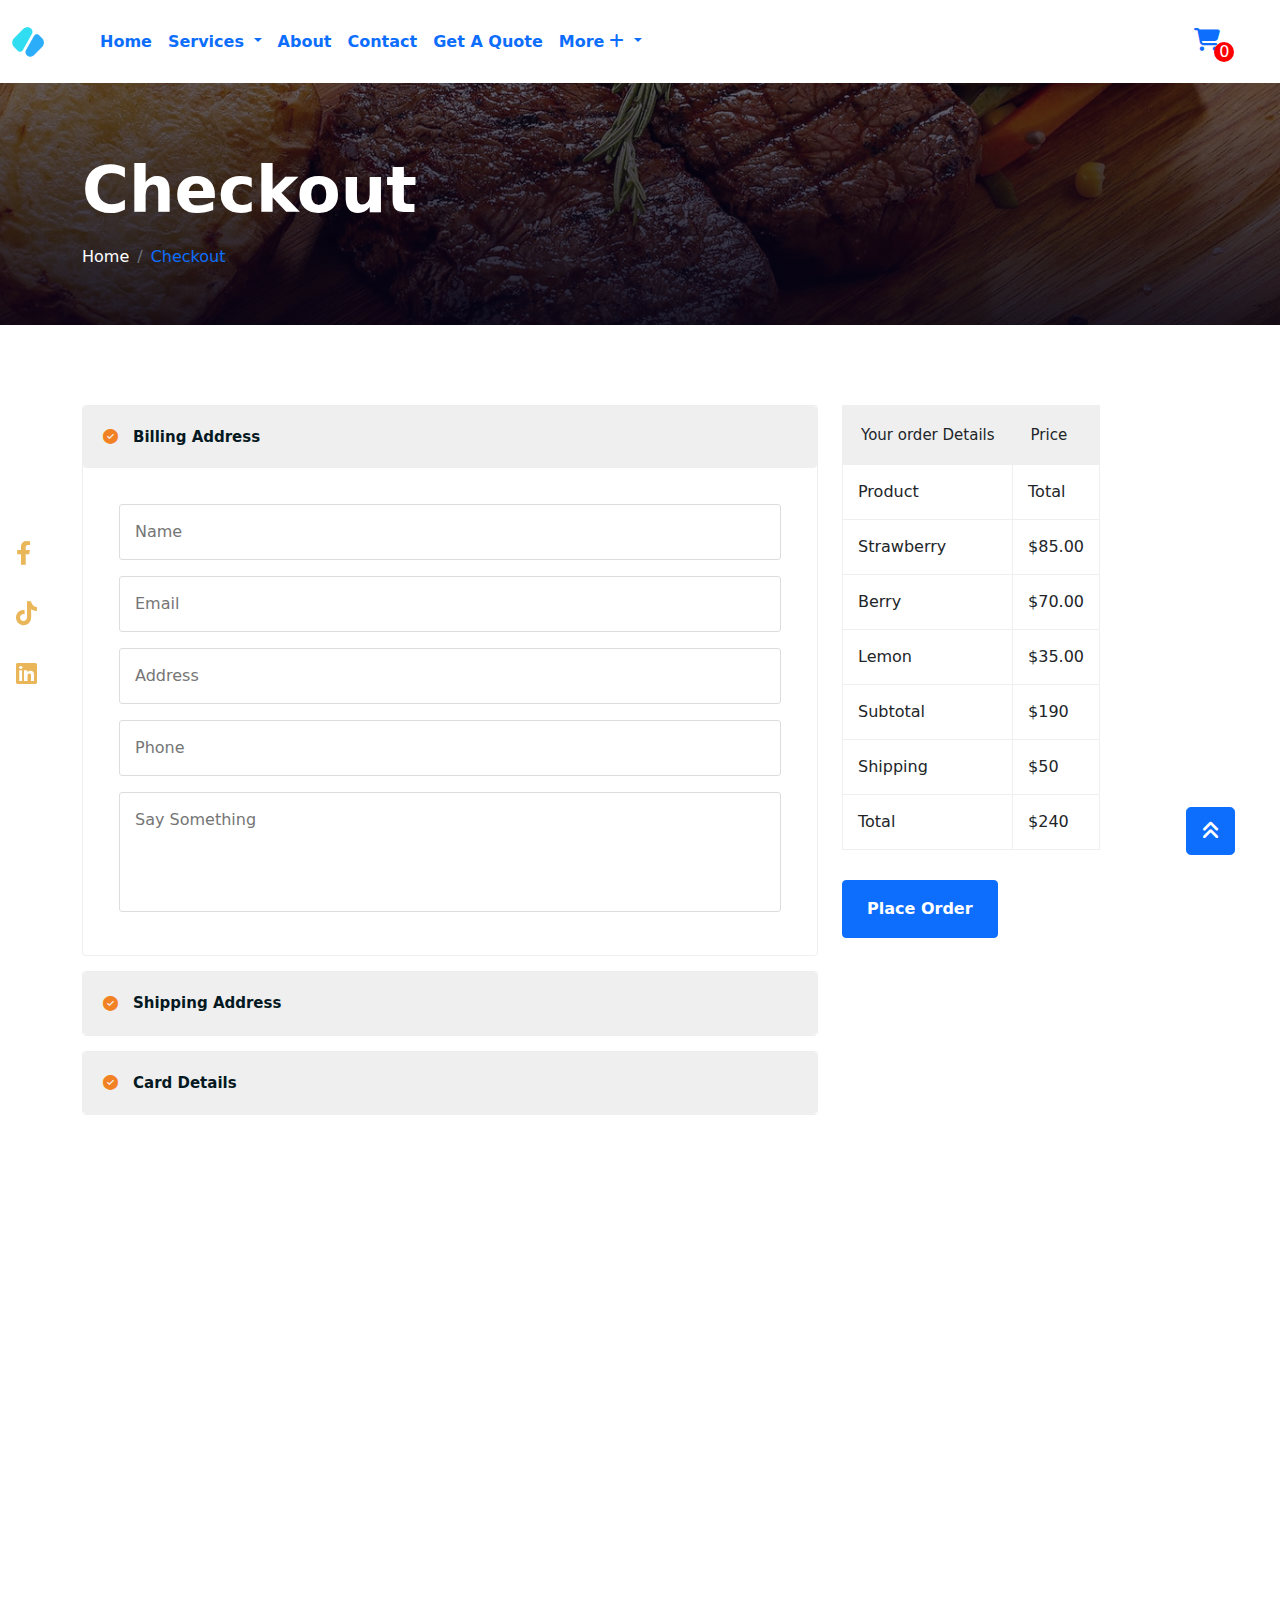
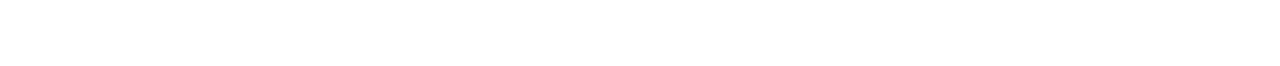
<file: contact-form/checkout.html>
<!DOCTYPE html>
<html lang="en">
<head>
    <meta charset="UTF-8">
    <meta name="viewport" content="width=device-width, initial-scale=1.0">
    <meta http-equiv="X-UA-Compatible" content="IE=edge">
    <link rel="shortcut icon" type="img/png" href="img/logo.png">
    <meta name="Author" content="The Gray Rabbit">
    <meta name="keywords" content="cook, chef, food, bake, restaurant">
    <title>African Kitchen - Checkout</title>

    <!-- Google Web Fonts -->
    <link rel="preconnect" href="https://fonts.googleapis.com">
    <link rel="preconnect" href="https://fonts.gstatic.com" crossorigin>
    <link href="https://fonts.googleapis.com/css2?family=Heebo:wght@400;500;600&family=Nunito:wght@600;700;800&family=Pacifico&display=swap" rel="stylesheet">

    <!-- Font Awesome -->
     <link rel="stylesheet" href="offline-fonts/css/all.css">

     <link href="lib/animate/animate.min.css" rel="stylesheet">
    <link href="lib/owlcarousel/assets/owl.carousel.min.css" rel="stylesheet">

    <!-- CSS Template -->
     <link rel="stylesheet" href="css/style.css">
     <link rel="stylesheet" href="css/checkout.css">

    <!-- responsive -->
    <link rel="stylesheet" href="css/item/responsive.css">

    <!-- Bootstrap 5.02 Files -->
     <link rel="stylesheet" href="bootstrap-5.0.2-dist/css/bootstrap.min.css">

</head>
<body>

        <!-- ================= NAVIGATION Starts =============== -->

        <nav class="navbar navbar-expand-lg bg">
          <div class="container-fluid header-navbar" id="header-navbar">
          <a class="navbar-brand" href="#"><img src="img/logo.png" alt=""></a>
          <button class="navbar-toggler bg-dark" type="button" data-bs-toggle="collapse" data-bs-target="#navbarSupportedContent" aria-controls="navbarSupportedContent" aria-expanded="false" aria-label="Toggle navigation">
              <span class="navbar-toggler-icon fa fa-bars"></span>
          </button>

          <div class="collapse white-tag navbar-collapse" id="navbarSupportedContent">
              <ul class="navbar-nav me-auto mb-2 mb-lg-0">
              <li class="nav-item">
                  <a class="nav-link text-capitalize fw-bold" id="home" href="index.html">Home</a>
              </li>



              <li class="nav-item white-tag  dropdown">
                  <a class="nav-link fw-bold text-capitalize dropdown-toggle" href="#" id="navbarDropdown" role="button" data-bs-toggle="dropdown" aria-expanded="false">
                  Services
                  </a>

                  <ul class="dropdown-menu" aria-labelledby="navbarDropdown">

                  <li><a class="dropdown-item text-capitalize fw-bold" href="services/elegant-catering-equipment.html">Elegant Catering Equipment</a></li>

                  <li><a class="dropdown-item text-capitalize fw-bold" href="services/private-events-catering.html">Private Events Catering</a></li>

                  <li><a class="dropdown-item text-capitalize fw-bold" href="services/corporate-events-catering.html">Corporate Events Catering</a></li>
                  </ul>
              </li>


              <li class="nav-item">
                  <a class="nav-link text-capitalize fw-bold" href="about.html" id="about">About</a>
              </li>


              <li class="nav-item">
                  <a class="nav-link text-capitalize fw-bold" href="contact.html">Contact</a>
              </li>

              <li class="nav-item">
                  <a class="nav-link text-capitalize fw-bold" href="quote.html">Get a quote</a>
              </li>


              <li class="nav-item dropdown">
                  <a class="nav-link fw-bold dropdown-toggle" href="#" id="navbarDropdown" role="button" data-bs-toggle="dropdown" aria-expanded="false">
                  More <i class="fa fa-plus"></i>
                  </a>

                  <ul class="dropdown-menu" aria-labelledby="navbarDropdown">
                  <li><a class="dropdown-item text-capitalize fw-bold" href="others/register.html">Register as a Distributor</a></li>

                  <li><a class="dropdown-item text-capitalize fw-bold" href="others/feedback.html">Feedback</a></li>

                  <li><a class="dropdown-item text-capitalize fw-bold" href="others/faq.html">FAQ</a></li>
                  </ul>
              </li>


              </ul>



              <!-- <form class="d-flex">
              <input class="form-control me-2" type="search" placeholder="Search" aria-label="Search">
              <button class="btn btn-outline-primary fw-bold text-capitalize" type="submit">Order</button>
              </form> -->


              <div class="cart">

                  <div class="cart-holder">
                      <div class="icon-cart">
                          <i class="fa fa-shopping-cart" onclick="window.location.href='cart.html';"></i>
                          <span>0</span>
                      </div>
                  </div>
              </div>
          </div>
          </div>
      </nav>

  <!-- ================== NAVIGATION Ends =============== -->



      <!-- MAIN Section -->

      <div class="container-xxl bg-white p-0">





        <!-- PAGE HEADER Start -->
        <div class="container-fluid page-header py-5" style="margin-bottom: 5rem;">
            <div class="container py-5">
                <h1 class="display-3 text-white mb-3 animated slideInDown fw-bold">Checkout</h1>
                <nav aria-label="breadcrumb animated slideInDown">
                    <ol class="breadcrumb">
                        <li class="breadcrumb-item"><a class="text-white" href="index.html">Home</a></li>
                        <li class="breadcrumb-item text-primary" style="cursor: pointer;" aria-current="page">Checkout</li>
                    </ol>
                </nav>
            </div>
        </div>
        <!-- PAGE HEADER End -->


                <!-- =============== SOCIAL ICONS ============== -->

                <div class="side-socials">
                  <div class="social-icons">
                      <a href=""><i class="fab fa-facebook-f"></i></a>
                      <a href=""><i class="fab fa-tiktok"></i></a>
                      <a href=""><i class="fab fa-linkedin"></i></a>
                  </div>
              </div>
      




        <!-- check out section -->
	<div class="checkout-section mt-150 mb-150">
		<div class="container">
			<div class="row">
				<div class="col-lg-8">
					<div class="checkout-accordion-wrap">
						<div class="accordion" id="accordionExample">
						  <div class="card single-accordion">
						    <div class="card-header" id="headingOne">
						      <h5 class="mb-0">
						        <button class="btn btn-link" type="button" data-toggle="collapse" data-target="#collapseOne" aria-expanded="true" aria-controls="collapseOne">
						          Billing Address
						        </button>
						      </h5>
						    </div>

						    <div id="collapseOne" class="collapse show" aria-labelledby="headingOne" data-parent="#accordionExample">
						      <div class="card-body">
						        <div class="billing-address-form">
						        	<form action="index.html">
						        		<p><input type="text" placeholder="Name"></p>
						        		<p><input type="email" placeholder="Email"></p>
						        		<p><input type="text" placeholder="Address"></p>
						        		<p><input type="tel" placeholder="Phone"></p>
						        		<p><textarea name="bill" id="bill" cols="30" rows="10" placeholder="Say Something"></textarea></p>
						        	</form>
						        </div>
						      </div>
						    </div>
						  </div>
						  <div class="card single-accordion">
						    <div class="card-header" id="headingTwo">
						      <h5 class="mb-0">
						        <button class="btn btn-link collapsed" type="button" data-toggle="collapse" data-target="#collapseTwo" aria-expanded="false" aria-controls="collapseTwo">
						          Shipping Address
						        </button>
						      </h5>
						    </div>
						    <div id="collapseTwo" class="collapse" aria-labelledby="headingTwo" data-parent="#accordionExample">
						      <div class="card-body">
						        <div class="shipping-address-form">
						        	<p>Your shipping address form is here.</p>
						        </div>
						      </div>
						    </div>
						  </div>
						  <div class="card single-accordion">
						    <div class="card-header" id="headingThree">
						      <h5 class="mb-0">
						        <button class="btn btn-link collapsed" type="button" data-toggle="collapse" data-target="#collapseThree" aria-expanded="false" aria-controls="collapseThree">
						          Card Details
						        </button>
						      </h5>
						    </div>
						    <div id="collapseThree" class="collapse" aria-labelledby="headingThree" data-parent="#accordionExample">
						      <div class="card-body">
						        <div class="card-details">
						        	<p>Your card details goes here.</p>
						        </div>
						      </div>
						    </div>
						  </div>
						</div>

					</div>
				</div>

				<div class="col-lg-4">
					<div class="order-details-wrap">
						<table class="order-details">
							<thead>
								<tr>
									<th>Your order Details</th>
									<th>Price</th>
								</tr>
							</thead>
							<tbody class="order-details-body">
								<tr>
									<td>Product</td>
									<td>Total</td>
								</tr>
								<tr>
									<td>Strawberry</td>
									<td>$85.00</td>
								</tr>
								<tr>
									<td>Berry</td>
									<td>$70.00</td>
								</tr>
								<tr>
									<td>Lemon</td>
									<td>$35.00</td>
								</tr>
							</tbody>
							<tbody class="checkout-details">
								<tr>
									<td>Subtotal</td>
									<td>$190</td>
								</tr>
								<tr>
									<td>Shipping</td>
									<td>$50</td>
								</tr>
								<tr>
									<td>Total</td>
									<td>$240</td>
								</tr>
							</tbody>
						</table>
						<a href="#" class="btn py-3 px-4 fw-bold btn-primary">Place Order</a>
					</div>
				</div>
			</div>
		</div>
	</div>
	<!-- end check out section -->




        <!-- FOOTER Start -->
        <div class="container-fluid bg-dark text-light footer pt-5 mt-5 wow fadeIn" data-wow-delay="0.1s">
          <div class="container py-5">
              <div class="row g-5">
                  <div class="col-lg-3 col-md-6">
                      <h4 class="section-title ff-secondary text-start text-primary fw-normal mb-4">Quicklinks</h4>

                      <a class="btn btn-link" href="about.html">About Us</a>

                      <a class="btn btn-link" href="services/private-events-catering.html">Private Events Catering</a>

                      <a class="btn btn-link" href="others/feedback.html">Feedback</a>

                      <a class="btn btn-link" href="others/privacy-policy.html">Privacy Policy</a>
                  </div>
                  <div class="col-lg-3 col-md-6">
                      <h4 class="section-title ff-secondary text-start text-primary fw-normal mb-4">Contact</h4>
                      <p class="mb-2"><i class="fa fa-map-marker-alt me-3"></i>Norwich, Norfolk, United Kingdom.</p>

                      <p class="mb-2">
                        <a href="tel: +447515566142">
                          <i class="fa fa-phone-alt me-3"></i>+44-751-5566-142
                        </a>
                        </p>

                      <p class="mb-2">
                        <a href="mailto:info@afkitchencatering.co.uk">
                          <i class="fa fa-envelope me-3"></i>info@afkitchencatering.co.uk
                        </a>
                        </p>

                        <div class="d-flex pt-2">
                          <a class="btn btn-outline-light btn-social" href="https://wa.me/+447515566142"><i class="fab fa-whatsapp"></i></a>
                          <a class="btn btn-outline-light btn-social" href="https://www.instagram.com/africankitchencatering?igsh=eGMxOWw3eG56bGsz"><i class="fab fa-instagram"></i></a>
                          <a class="btn btn-outline-light btn-social" href="https://www.tiktok.com/@a_f_kitchen?_t=8qgJ7TlEjsv&_r=1"><i class="fab fa-tiktok"></i></a>
                          <a class="btn btn-outline-light btn-social" href="https://www.facebook.com/share/juxHoGUi2BZRSjSs/?mibextid=LQQJ4d"><i class="fab fa-facebook-f"></i></a>
                      </div>

                  </div>
                  <div class="col-lg-3 col-md-6">
                      <h4 class="section-title ff-secondary text-start text-primary fw-normal mb-4">Opening</h4>
                      <h5 class="text-light fw-normal">Monday - Saturday</h5>
                      <p class="text-primary fw-bold">09AM - 07PM</p>
                      <h5 class="text-light fw-normal">Sunday</h5>
                      <p class="text-danger fw-bold">CLOSED</p>
                  </div>
                  <div class="col-lg-3 col-md-6">
                      <h4 class="section-title ff-secondary text-start text-primary fw-normal mb-4">Newsletter</h4>
                      <p>Dolor amet sit justo amet elitr clita ipsum elitr est.</p>
                      <div class="position-relative mx-auto" style="max-width: 400px;">


                          <form action="#">

                          <input class="form-control border-primary w-100 py-3 ps-4 pe-5" type="text" placeholder="Your email">
                          <button type="button" class="btn btn-primary py-2 position-absolute top-0 end-0 mt-2 me-2">SignUp</button>

                          </form>
                      </div>
                  </div>
              </div>
          </div>
          <div class="container">
              <div class="copyright">
                  <div class="row">
                      <div class="col-md-6 text-center text-md-start mb-3 mb-md-0">
                          &copy; <script> document.write(new Date().getFullYear());</script> <a class="license" href="#">Powered by Fay's African Catering Services Ltd.</a> All Rights Reserved.
            <br><br>
                      </div>
                      <div class="col-md-6 text-center text-md-end">
                          <div class="footer-menu">
                              <a href="index.html">Home</a>
                              <a href="index.html">Cookies</a>
                              <a href="contact.html">Contact</a>
                              <a href="others/faq.html">FAQs</a>
                          </div>
                      </div>
                  </div>
              </div>
          </div>
      </div>

      <!-- FOOTER End -->


        <!-- BACK to TOP -->
        <a href="#" class="btn btn-lg btn-primary btn-lg-square back-to-top"><i class="fa fa-angle-double-up"></i></a>
    </div>


      <!-- MAIN Section Ends  -->


    <!-- Bootstrap 5.02 Javascript Files -->

     <script src="bootstrap-5.0.2-dist/js/bootstrap.bundle.min.js"></script>


     <!-- JavaScript Libraries -->
     <script src="https://code.jquery.com/jquery-3.4.1.min.js"></script>
     <script src="lib/wow/wow.min.js"></script>
     <script src="lib/waypoints/waypoints.min.js"></script>
     <script src="lib/counterup/counterup.min.js"></script>
     <script src="lib/owlcarousel/owl.carousel.min.js"></script>

     <!-- Javascript Template -->
     <script src="js/script.js"></script>
     <script src="js/scroll.js"></script>


	<!-- bootstrap -->
   <script src="js/checkout/bootstrap.min.js"></script>
</body>
</html>
</file>
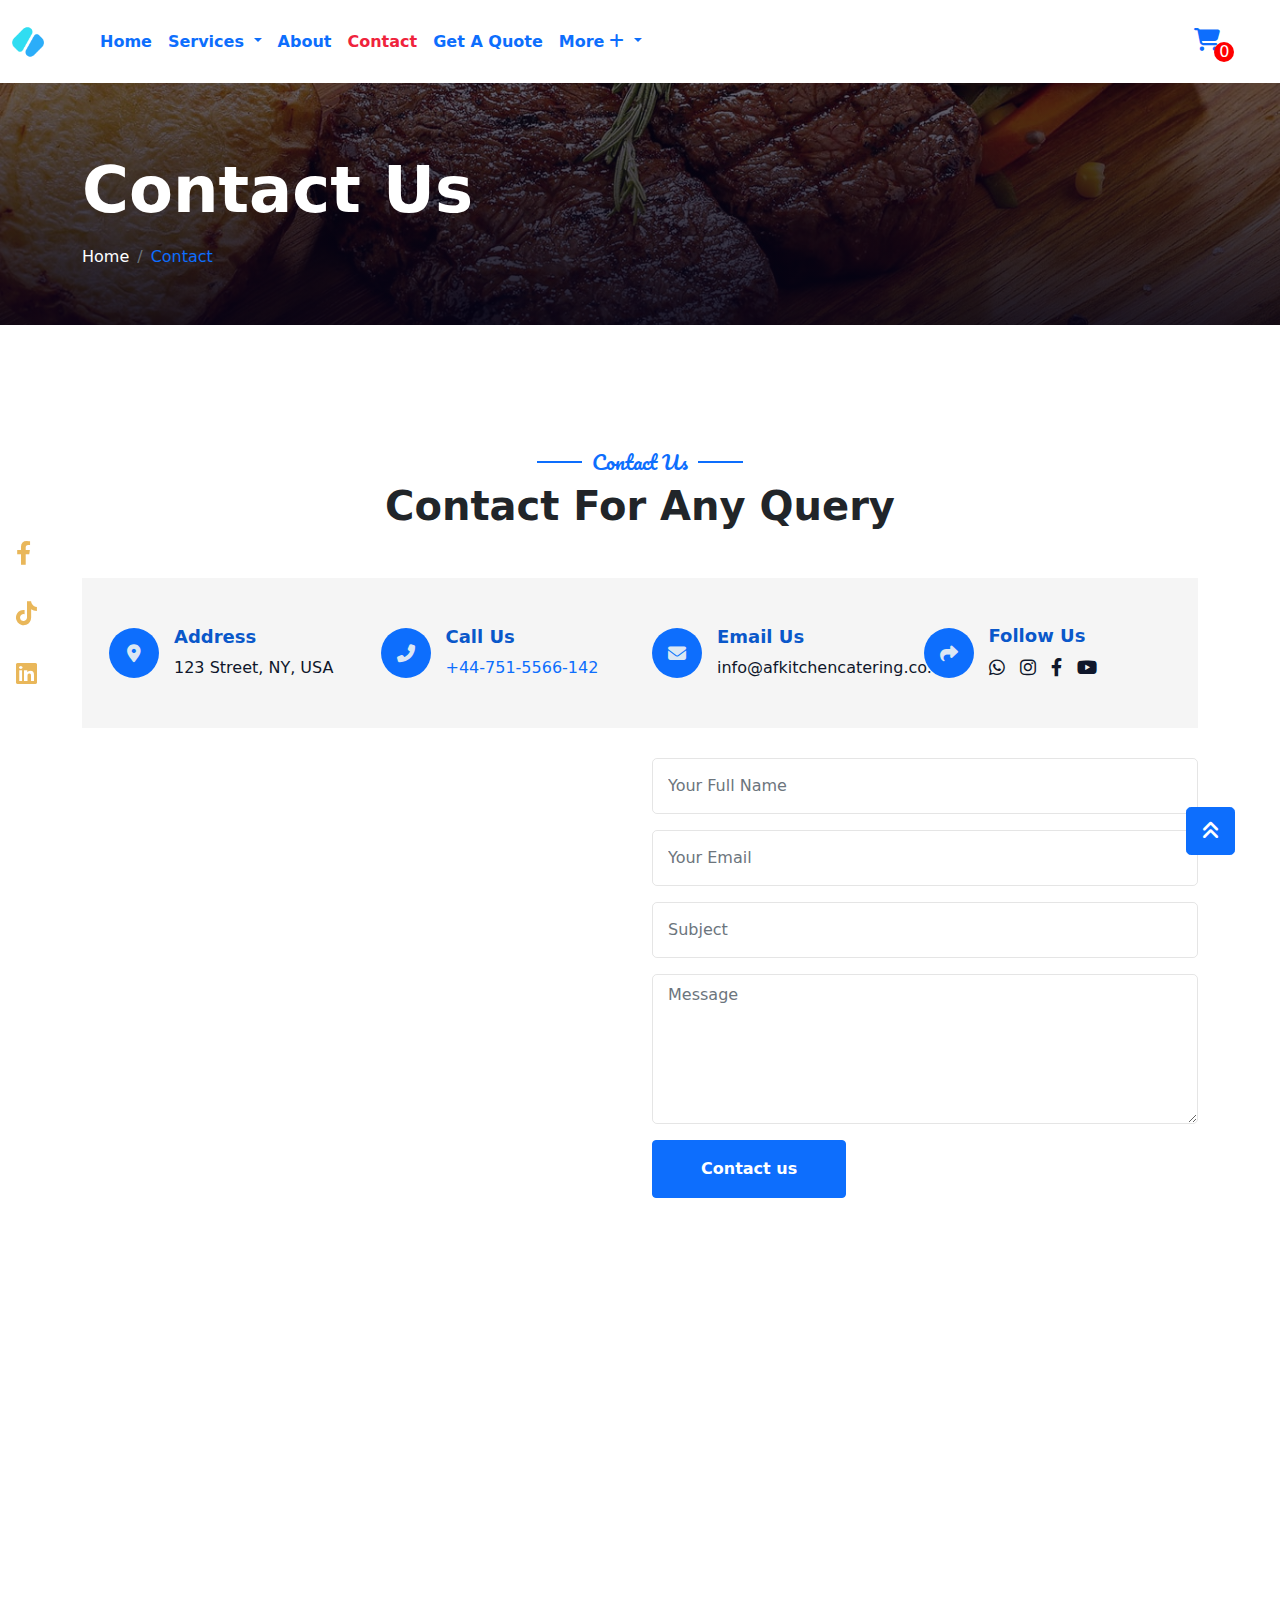
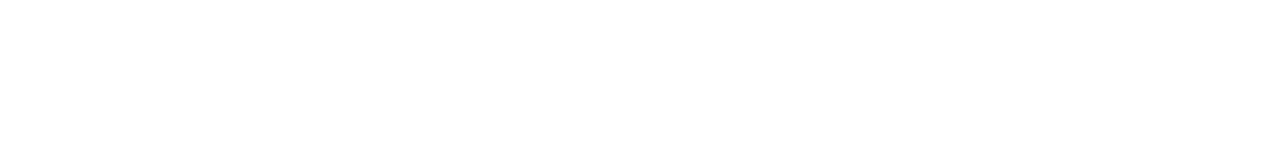
<file: contact-form/contact.html>
<!DOCTYPE html>
<html lang="en">
<head>
    <meta charset="UTF-8">
    <meta name="viewport" content="width=device-width, initial-scale=1.0">
    <meta http-equiv="X-UA-Compatible" content="IE=edge">
    <link rel="icon" type="img/png" href="img/logo.png">
    <meta name="Author" content="The Gray Rabbit">
    <meta name="keywords" content="cook, chef, food, bake, contact ">
    <title>African Kitchen - Contact</title>

    <!-- Google Web Fonts -->
    <link rel="preconnect" href="https://fonts.googleapis.com">
    <link rel="preconnect" href="https://fonts.gstatic.com" crossorigin>
    <link href="https://fonts.googleapis.com/css2?family=Heebo:wght@400;500;600&family=Nunito:wght@600;700;800&family=Pacifico&display=swap" rel="stylesheet">

    <!-- Font Awesome -->
     <link rel="stylesheet" href="offline-fonts/css/all.css">

     <link href="lib/animate/animate.min.css" rel="stylesheet">
    <link href="lib/owlcarousel/assets/owl.carousel.min.css" rel="stylesheet">

    <!-- CSS Template -->
     <link rel="stylesheet" href="css/style.css">
     <link rel="stylesheet" href="css/contact.css">

    <!-- Bootstrap 5.02 Files -->
     <link rel="stylesheet" href="bootstrap-5.0.2-dist/css/bootstrap.min.css">
</head>
<body>

        <!-- ================= NAVIGATION Starts =============== -->

        <nav class="navbar navbar-expand-lg bg">
            <div class="container-fluid header-navbar" id="header-navbar">
            <a class="navbar-brand" href="#"><img src="img/logo.png" alt=""></a>
            <button class="navbar-toggler bg-dark" type="button" data-bs-toggle="collapse" data-bs-target="#navbarSupportedContent" aria-controls="navbarSupportedContent" aria-expanded="false" aria-label="Toggle navigation">
                <span class="navbar-toggler-icon fa fa-bars"></span>
            </button>

            <div class="collapse white-tag navbar-collapse" id="navbarSupportedContent">
                <ul class="navbar-nav me-auto mb-2 mb-lg-0">
                <li class="nav-item">
                    <a class="nav-link text-capitalize fw-bold" id="home" href="index.html">Home</a>
                </li>



                <li class="nav-item white-tag  dropdown">
                    <a class="nav-link fw-bold text-capitalize dropdown-toggle" href="#" id="navbarDropdown" role="button" data-bs-toggle="dropdown" aria-expanded="false">
                    Services
                    </a>

                    <ul class="dropdown-menu" aria-labelledby="navbarDropdown">

                    <li><a class="dropdown-item text-capitalize fw-bold" href="services/elegant-catering-equipment.html">Elegant Catering Equipment</a></li>

                    <li><a class="dropdown-item text-capitalize fw-bold" href="services/private-events-catering.html">Private Events Catering</a></li>

                    <li><a class="dropdown-item text-capitalize fw-bold" href="services/corporate-events-catering.html">Corporate Events Catering</a></li>
                    </ul>
                </li>


                <li class="nav-item">
                    <a class="nav-link text-capitalize fw-bold" href="about.html" id="about">About</a>
                </li>


                <li class="nav-item">
                    <a class="nav-link text-capitalize active fw-bold" href="contact.html" aria-current="page">Contact</a>
                </li>

                <li class="nav-item">
                    <a class="nav-link text-capitalize fw-bold" href="quote.html">Get a quote</a>
                </li>


                <li class="nav-item dropdown">
                    <a class="nav-link fw-bold dropdown-toggle" href="#" id="navbarDropdown" role="button" data-bs-toggle="dropdown" aria-expanded="false">
                    More <i class="fa fa-plus"></i>
                    </a>

                    <ul class="dropdown-menu" aria-labelledby="navbarDropdown">
                    <li><a class="dropdown-item text-capitalize fw-bold" href="others/register.html">Register as a Distributor</a></li>

                    <li><a class="dropdown-item text-capitalize fw-bold" href="others/feedback.html">Feedback</a></li>

                    <li><a class="dropdown-item text-capitalize fw-bold" href="others/faq.html">FAQ</a></li>
                    </ul>
                </li>


                </ul>



                <!-- <form class="d-flex">
                <input class="form-control me-2" type="search" placeholder="Search" aria-label="Search">
                <button class="btn btn-outline-primary fw-bold text-capitalize" type="submit">Order</button>
                </form> -->


                <div class="cart">

                    <div class="cart-holder">
                        <div class="icon-cart">
                            <i class="fa fa-shopping-cart" onclick="window.location.href='cart.html';"></i>
                            <span>0</span>
                        </div>
                    </div>
                </div>
            </div>
            </div>
        </nav>

    <!-- ================== NAVIGATION Ends =============== -->





      <!-- MAIN Section -->

      <div class="container-xxl bg-white p-0">


            <!-- PAGE HEADER Start -->
            <div class="container-fluid page-header py-5" style="margin-bottom: 5rem;">
                <div class="container py-5">
                    <h1 class="display-3 text-white mb-3 animated slideInDown fw-bold">Contact Us</h1>
                    <nav aria-label="breadcrumb animated slideInDown">
                        <ol class="breadcrumb">
                            <li class="breadcrumb-item"><a class="text-white" href="index.html">Home</a></li>
                            <li class="breadcrumb-item text-primary" aria-current="page">Contact</li>
                        </ol>
                    </nav>
                </div>
            </div>
            <!-- PAGE HEADER End -->


            <!-- =============== SOCIAL ICONS ============== -->

            <div class="side-socials">
                <div class="social-icons">
                    <a href=""><i class="fab fa-facebook-f"></i></a>
                    <a href=""><i class="fab fa-tiktok"></i></a>
                    <a href=""><i class="fab fa-linkedin"></i></a>
                </div>
            </div>
    


        <!-- CONTACT Start -->
        <div class="contact">
            <div class="container">
                <div class="section-header text-center">
                    <h5 class="section-title ff-secondary text-center text-primary fw-normal">Contact Us</h5>
                    <h1 class="mb-5 text-capitalize fw-bold">Contact for any query</h1>
                </div>
                <div class="row align-items-center contact-information">
                    <div class="col-md-6 col-lg-3">
                        <div class="contact-info">
                            <div class="contact-icon">
                                <i class="fa fa-map-marker-alt"></i>
                            </div>
                            <div class="contact-text">
                                <h3>Address</h3>
                                <p>123 Street, NY, USA</p>
                            </div>
                        </div>
                    </div>
                    <div class="col-md-6 col-lg-3">
                        <div class="contact-info">
                            <div class="contact-icon">
                                <i class="fa fa-phone-alt"></i>
                            </div>
                            <div class="contact-text">
                                <h3>Call Us</h3>
                                <p><a href="tel:+447515566142">+44-751-5566-142</a></p>
                            </div>
                        </div>
                    </div>
                    <div class="col-md-6 col-lg-3">
                        <div class="contact-info">
                            <div class="contact-icon">
                                <i class="fa fa-envelope"></i>
                            </div>
                            <div class="contact-text">
                                <h3>Email Us</h3>
                                <p>info@afkitchencatering.co.uk</p>
                            </div>
                        </div>
                    </div>
                    <div class="col-md-6 col-lg-3">
                        <div class="contact-info">
                            <div class="contact-icon">
                                <i class="fa fa-share"></i>
                            </div>
                            <div class="contact-text">
                                <h3>Follow Us</h3>
                                <div class="contact-social">
                                    <a href=""><i class="fab fa-whatsapp"></i></a>
                                    <a href=""><i class="fab fa-instagram"></i></a>
                                    <a href=""><i class="fab fa-facebook-f"></i></a>
                                    <a href=""><i class="fab fa-youtube"></i></a>
                                </div>
                            </div>
                        </div>
                    </div>
                </div>
                <div class="row contact-form">
                    <div class="col-md-6">
                        <iframe src="https://www.google.com/maps/embed?pb=!1m18!1m12!1m3!1d77473.66191554772!2d1.2040931860933377!3d52.64097472103551!2m3!1f0!2f0!3f0!3m2!1i1024!2i768!4f13.1!3m3!1m2!1s0x47d0aad55133f513%3A0x684ca5e00e12452f!2sNorwich%2C%20UK!5e0!3m2!1sen!2sng!4v1729792893207!5m2!1sen!2sng" width="600" height="450" style="border:0;" allowfullscreen="" loading="lazy" referrerpolicy="no-referrer-when-downgrade"></iframe>
                    </div>
                    <div class="col-md-6">
                        <div id="success"></div>
                        <form action="https://formspree.io/f/xovqvgrk" method="post" name="sentMessage" id="contactForm" novalidate="novalidate">
                            <div class="control-group">
                                <input type="text" name="fullname" class="form-control" id="name" placeholder="Your Full Name" data-validation-required-message="Please enter your name" required />
                                <p class="help-block text-danger"></p>
                            </div>
                            <div class="control-group">
                                <input type="email" name="email" class="form-control" id="email" placeholder="Your Email" required="required" data-validation-required-message="Please enter your email" />
                                <p class="help-block text-danger"></p>
                            </div>
                            <div class="control-group">
                                <input type="text" class="form-control" name="subject" id="subject" placeholder="Subject" required="required" data-validation-required-message="Please enter a subject" />
                                <p class="help-block text-danger"></p>
                            </div>
                            <div class="control-group">
                                <textarea class="form-control" name="message" id="message" placeholder="Message" required="required" data-validation-required-message="Please enter your message"></textarea>
                                <p class="help-block text-danger"></p>
                            </div>


                                <!-- Honeypot Spam Protection -->
                                <input type="checkbox" name="botcheck" class="hidden" style="display: none;">
                            <div>
                                <button type="submit" class="btn btn-primary py-sm-3 px-sm-5 me-3 animated slideInLeft fw-bold">Contact us</button>
                            </div>
                        </form>
                    </div>
                </div>
            </div>
        </div>
        <!-- CONTACT End -->







        <!-- FOOTER Start -->
        <div class="container-fluid bg-dark text-light footer pt-5 mt-5 wow fadeIn" data-wow-delay="0.1s">
            <div class="container py-5">
                <div class="row g-5">
                    <div class="col-lg-3 col-md-6">
                        <h4 class="section-title ff-secondary text-start text-primary fw-normal mb-4">Quicklinks</h4>

                        <a class="btn btn-link" href="about.html">About Us</a>

                        <a class="btn btn-link" href="services/private-events-catering.html">Private Events Catering</a>

                        <a class="btn btn-link" href="others/feedback.html">Feedback</a>

                        <a class="btn btn-link" href="others/privacy-policy.html">Privacy Policy</a>
                    </div>
                    <div class="col-lg-3 col-md-6">
                        <h4 class="section-title ff-secondary text-start text-primary fw-normal mb-4">Contact</h4>
                        <p class="mb-2"><i class="fa fa-map-marker-alt me-3"></i>Norwich, Norfolk, United Kingdom.</p>

                        <p class="mb-2">
                            <a href="tel: +447515566142">
                              <i class="fa fa-phone-alt me-3"></i>+44-7515-566142
                            </a>
                            </p>
    
                          <p class="mb-2">
                            <a href="mailto:info@afkitchencatering.co.uk">
                              <i class="fa fa-envelope me-3"></i>info@afkitchencatering.co.uk
                            </a>
                            </p>

                          <div class="d-flex pt-2">
                            <a class="btn btn-outline-light btn-social" href="https://wa.me/+447515566142"><i class="fab fa-whatsapp"></i></a>
                            <a class="btn btn-outline-light btn-social" href="https://www.instagram.com/africankitchencatering?igsh=eGMxOWw3eG56bGsz"><i class="fab fa-instagram"></i></a>
                            <a class="btn btn-outline-light btn-social" href="https://www.tiktok.com/@a_f_kitchen?_t=8qgJ7TlEjsv&_r=1"><i class="fab fa-tiktok"></i></a>
                            <a class="btn btn-outline-light btn-social" href="https://www.facebook.com/share/juxHoGUi2BZRSjSs/?mibextid=LQQJ4d"><i class="fab fa-facebook-f"></i></a>
                        </div>

                    </div>
                    <div class="col-lg-3 col-md-6">
                        <h4 class="section-title ff-secondary text-start text-primary fw-normal mb-4">Opening</h4>
                        <h5 class="text-light fw-normal">Monday - Saturday</h5>
                        <p class="text-primary fw-bold">09AM - 07PM</p>
                        <h5 class="text-light fw-normal">Sunday</h5>
                        <p class="text-danger fw-bold">CLOSED</p>
                    </div>
                    <div class="col-lg-3 col-md-6">
                        <h4 class="section-title ff-secondary text-start text-primary fw-normal mb-4">Newsletter</h4>
                        <p>Dolor amet sit justo amet elitr clita ipsum elitr est.</p>
                        <div class="position-relative mx-auto" style="max-width: 400px;">


                            <form action="#">

                            <input class="form-control border-primary w-100 py-3 ps-4 pe-5" type="text" placeholder="Your email">
                            <button type="button" class="btn btn-primary py-2 position-absolute top-0 end-0 mt-1 me-2">SignUp</button>

                            </form>
                        </div>
                    </div>
                </div>
            </div>
            <div class="container">
                <div class="copyright">
                    <div class="row">
                        <div class="col-md-6 text-center text-md-start mb-3 mb-md-0">
                            &copy; <script> document.write(new Date().getFullYear());</script> <a class="license" href="#">Powered by Fay's African Catering Services Ltd.</a> All Rights Reserved.
              <br><br>
                        </div>
                        <div class="col-md-6 text-center text-md-end">
                            <div class="footer-menu">
                                <a href="index.html">Home</a>
                                <a href="others/register.html">Register</a>
                                <a href="contact.html">Contact</a>
                                <a href="others/faq.html">FAQs</a>
                            </div>
                        </div>
                    </div>
                </div>
            </div>
        </div>

        <!-- FOOTER End -->

        <!-- BACK to TOP -->
        <a href="#" class="btn btn-lg btn-primary btn-lg-square back-to-top"><i class="fa fa-angle-double-up"></i></a>
    </div>


      <!-- MAIN Section Ends  -->


    <!-- Bootstrap 5.02 Javascript Files -->

     <script src="bootstrap-5.0.2-dist/js/bootstrap.bundle.min.js"></script>


     <!-- JavaScript Libraries -->
     <script src="https://code.jquery.com/jquery-3.4.1.min.js"></script>
     <script src="lib/wow/wow.min.js"></script>
     <script src="lib/waypoints/waypoints.min.js"></script>
     <script src="lib/counterup/counterup.min.js"></script>
     <script src="lib/owlcarousel/owl.carousel.min.js"></script>

     <!-- Javascript Template -->
     <script src="js/script.js"></script>
     <script src="js/scroll.js"></script>

</body>
</html>
</file>
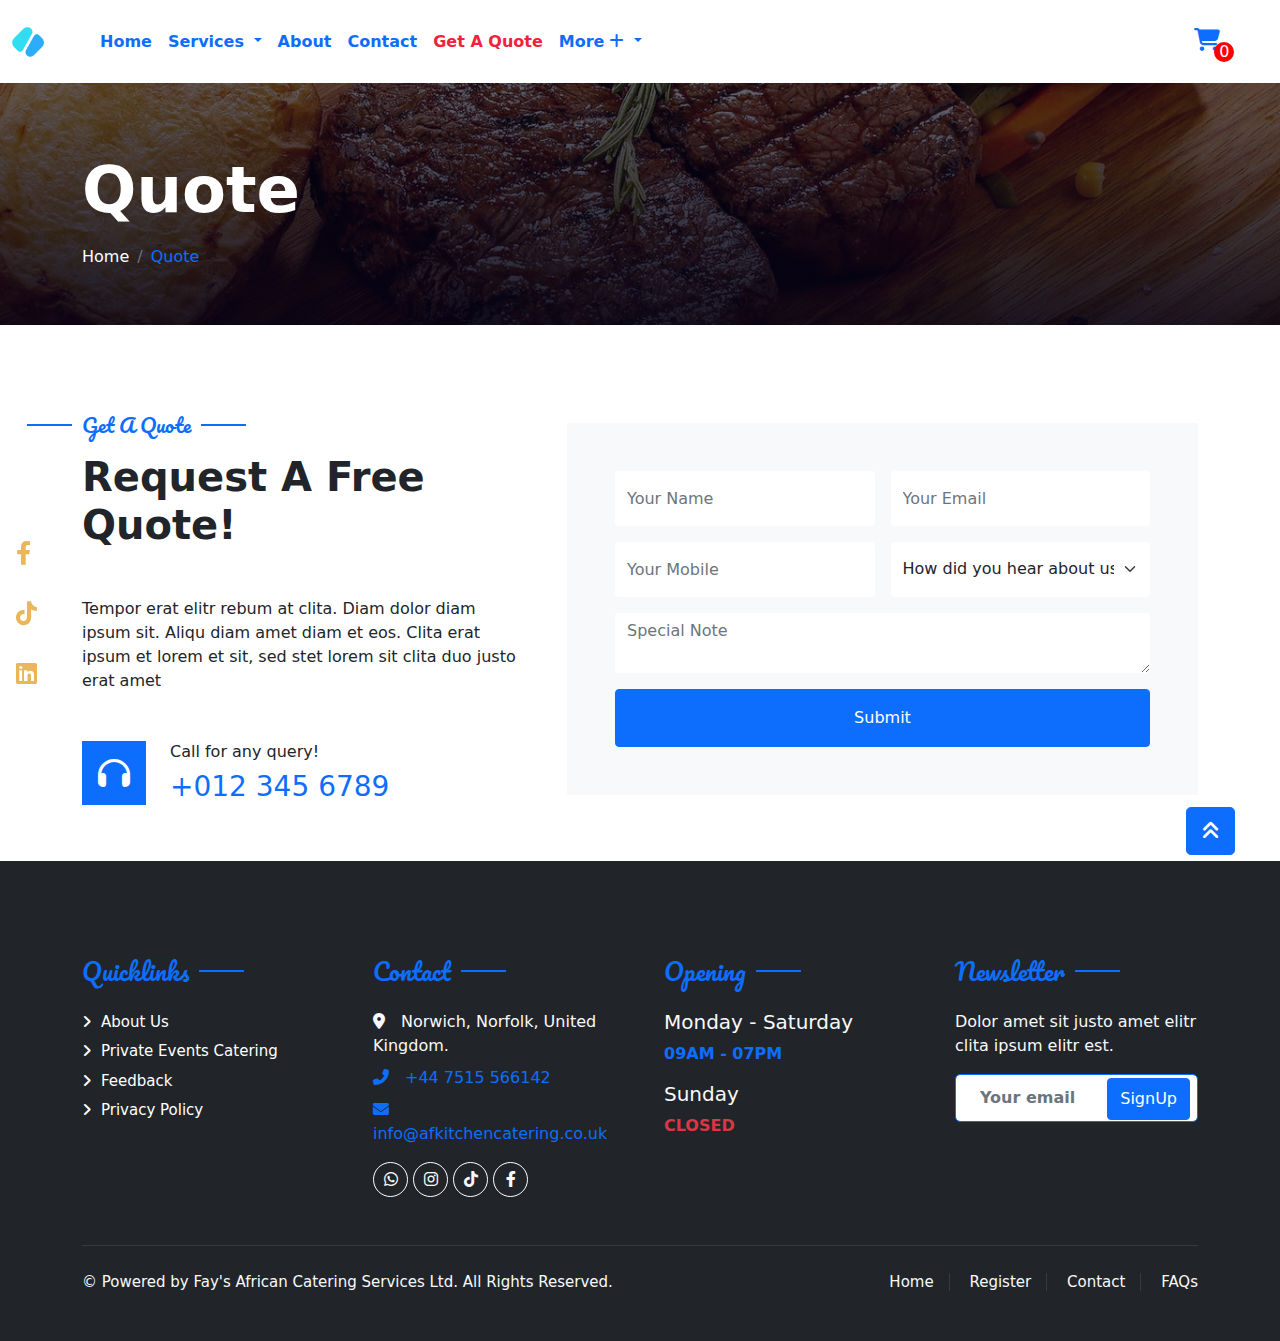
<file: contact-form/quote.html>
<!DOCTYPE html>
<html lang="en">
<head>
    <meta charset="UTF-8">
    <meta name="viewport" content="width=device-width, initial-scale=1.0">
    <meta http-equiv="X-UA-Compatible" content="IE=edge">
    <link rel="icon" type="img/png" href="img/logo.png">
    <meta name="Author" content="The Gray Rabbit">
    <meta name="keywords" content="cook, chef, food, bake, restaurant">
    <title>African Kitchen - Quote</title>

    <!-- Google Web Fonts -->
    <link rel="preconnect" href="https://fonts.googleapis.com">
    <link rel="preconnect" href="https://fonts.gstatic.com" crossorigin>
    <link href="https://fonts.googleapis.com/css2?family=Heebo:wght@400;500;600&family=Nunito:wght@600;700;800&family=Pacifico&display=swap" rel="stylesheet">

    <!-- Font Awesome -->
     <link rel="stylesheet" href="offline-fonts/css/all.css">

     <link href="lib/animate/animate.min.css" rel="stylesheet">
    <link href="lib/owlcarousel/assets/owl.carousel.min.css" rel="stylesheet">

    <!-- CSS Template -->
     <link rel="stylesheet" href="css/style.css">
     <link rel="stylesheet" href="css/contact.css">

    <!-- Bootstrap 5.02 Files -->
     <!-- <link rel="stylesheet" href="bootstrap-5.0.2-dist/css/bootstrap.css"> -->
     <link rel="stylesheet" href="bootstrap-5.0.2-dist/css/bootstrap.min.css">
</head>
<body>

        <!-- ================= NAVIGATION Starts =============== -->

        <nav class="navbar navbar-expand-lg bg">
            <div class="container-fluid header-navbar" id="header-navbar">
            <a class="navbar-brand" href="#"><img src="img/logo.png" alt=""></a>
            <button class="navbar-toggler bg-dark" type="button" data-bs-toggle="collapse" data-bs-target="#navbarSupportedContent" aria-controls="navbarSupportedContent" aria-expanded="false" aria-label="Toggle navigation">
                <span class="navbar-toggler-icon fa fa-bars"></span>
            </button>

            <div class="collapse white-tag navbar-collapse" id="navbarSupportedContent">
                <ul class="navbar-nav me-auto mb-2 mb-lg-0">
                <li class="nav-item">
                    <a class="nav-link text-capitalize fw-bold" id="home" href="index.html">Home</a>
                </li>



                <li class="nav-item white-tag  dropdown">
                    <a class="nav-link fw-bold text-capitalize dropdown-toggle" href="#" id="navbarDropdown" role="button" data-bs-toggle="dropdown" aria-expanded="false">
                    Services
                    </a>

                    <ul class="dropdown-menu" aria-labelledby="navbarDropdown">

                    <li><a class="dropdown-item text-capitalize fw-bold" href="services/elegant-catering-equipment.html">Elegant Catering Equipment</a></li>

                    <li><a class="dropdown-item text-capitalize fw-bold" href="services/private-events-catering.html">Private Events Catering</a></li>

                    <li><a class="dropdown-item text-capitalize fw-bold" href="services/corporate-events-catering.html">Corporate Events Catering</a></li>
                    </ul>
                </li>


                <li class="nav-item">
                    <a class="nav-link text-capitalize fw-bold" href="about.html" id="about">About</a>
                </li>


                <li class="nav-item">
                    <a class="nav-link text-capitalize fw-bold" href="contact.html">Contact</a>
                </li>

                <li class="nav-item">
                    <a class="nav-link text-capitalize active fw-bold" href="quote.html" aria-current="page">Get a quote</a>
                </li>


                <li class="nav-item dropdown">
                    <a class="nav-link fw-bold dropdown-toggle" href="#" id="navbarDropdown" role="button" data-bs-toggle="dropdown" aria-expanded="false">
                    More <i class="fa fa-plus"></i>
                    </a>

                    <ul class="dropdown-menu" aria-labelledby="navbarDropdown">
                    <li><a class="dropdown-item text-capitalize fw-bold" href="others/register.html">Register as a Distributor</a></li>

                    <li><a class="dropdown-item text-capitalize fw-bold" href="others/feedback.html">Feedback</a></li>

                    <li><a class="dropdown-item text-capitalize fw-bold" href="others/faq.html">FAQ</a></li>
                    </ul>
                </li>


                </ul>



                <!-- <form class="d-flex">
                <input class="form-control me-2" type="search" placeholder="Search" aria-label="Search">
                <button class="btn btn-outline-primary fw-bold text-capitalize" type="submit">Order</button>
                </form> -->


                <div class="cart">

                    <div class="cart-holder">
                        <div class="icon-cart">
                            <i class="fa fa-shopping-cart" onclick="window.location.href='cart.html';"></i>
                            <span>0</span>
                        </div>
                    </div>
                </div>
            </div>
            </div>
        </nav>

    <!-- ================== NAVIGATION Ends =============== -->




      <!-- MAIN Section -->

      <div class="container-xxl bg-white p-0">


        <!-- PAGE HEADER Start -->
        <div class="container-fluid page-header py-5" style="margin-bottom: 5rem;">
          <div class="container py-5">
              <h1 class="display-3 text-white mb-3 animated slideInDown fw-bold">Quote</h1>
              <nav aria-label="breadcrumb animated slideInDown">
                  <ol class="breadcrumb">
                      <li class="breadcrumb-item"><a class="text-white" href="index.html">Home</a></li>
                      <li class="breadcrumb-item text-primary" style="cursor: pointer;" aria-current="page">Quote</li>
                  </ol>
              </nav>
          </div>
      </div>
      <!-- PAGE HEADER End -->

              <!-- =============== SOCIAL ICONS ============== -->
              
              <div class="side-socials">
                <div class="social-icons">
                    <a href=""><i class="fab fa-facebook-f"></i></a>
                    <a href=""><i class="fab fa-tiktok"></i></a>
                    <a href=""><i class="fab fa-linkedin"></i></a>
                </div>
            </div>
    




       <!-- Quote Start -->
    <div class="container-xxl py-1">
      <div class="container py-1">
          <div class="row g-5 align-items-center">
              <div class="col-lg-5 wow fadeInUp" data-wow-delay="0.1s">
                  <h5 class="text-primary ff-secondary section-title text-capitalize mb-3">Get A Quote</h5>
                  <h1 class="mb-5 fw-bold">Request A Free Quote!</h1>
                  <p class="mb-5">Tempor erat elitr rebum at clita. Diam dolor diam ipsum sit. Aliqu diam amet diam et eos. Clita erat ipsum et lorem et sit, sed stet lorem sit clita duo justo erat amet</p>
                  <div class="d-flex align-items-center">
                      <i class="fa fa-headphones fa-2x flex-shrink-0 bg-primary p-3 text-white"></i>
                      <div class="ps-4">
                          <h6>Call for any query!</h6>
                          <h3 class="text-primary m-0">+012 345 6789</h3>
                      </div>
                  </div>
              </div>
              <div class="col-lg-7">
                  <div class="bg-light text-center p-5 wow fadeIn" data-wow-delay="0.5s">
                      <form>
                          <div class="row g-3">
                              <div class="col-12 col-sm-6">
                                  <input type="text" class="form-control border-0" placeholder="Your Name" style="height: 55px;">
                              </div>
                              <div class="col-12 col-sm-6">
                                  <input type="email" class="form-control border-0" placeholder="Your Email" style="height: 55px;">
                              </div>
                              <div class="col-12 col-sm-6">
                                  <input type="text" class="form-control border-0" placeholder="Your Mobile" style="height: 55px;">
                              </div>
                              <div class="col-12 col-sm-6">
                                  <select class="form-select border-0" style="height: 55px;">
                                      <option selected>How did you hear about us?</option>
                                      <option value="1">Online</option>
                                      <option value="2">Referral</option>
                                      <option value="3">Mail Ads</option>
                                  </select>
                              </div>
                              <div class="col-12">
                                  <textarea class="form-control border-0" placeholder="Special Note"></textarea>
                              </div>
                              <div class="col-12">
                                  <button class="btn btn-primary w-100 py-3" type="submit">Submit</button>
                              </div>
                          </div>
                      </form>
                  </div>
              </div>
          </div>
      </div>
  </div>
  <!-- Quote End -->







        <!-- FOOTER Start -->
        <div class="container-fluid bg-dark text-light footer pt-5 mt-5 wow fadeIn" data-wow-delay="0.1s">
          <div class="container py-5">
              <div class="row g-5">
                  <div class="col-lg-3 col-md-6">
                      <h4 class="section-title ff-secondary text-start text-primary fw-normal mb-4">Quicklinks</h4>

                      <a class="btn btn-link" href="about.html">About Us</a>

                      <a class="btn btn-link" href="services/private-events-catering.html">Private Events Catering</a>

                      <a class="btn btn-link" href="others/feedback.html">Feedback</a>

                      <a class="btn btn-link" href="others/privacy-policy.html">Privacy Policy</a>
                  </div>
                  <div class="col-lg-3 col-md-6">
                      <h4 class="section-title ff-secondary text-start text-primary fw-normal mb-4">Contact</h4>
                      <p class="mb-2"><i class="fa fa-map-marker-alt me-3"></i>Norwich, Norfolk, United Kingdom.</p>

                      <p class="mb-2">
                        <a href="tel: +447515566142">
                          <i class="fa fa-phone-alt me-3"></i>+44 7515 566142
                        </a>
                        </p>

                      <p class="mb-2">
                        <a href="mailto:info@afkitchencatering.co.uk">
                          <i class="fa fa-envelope me-3"></i>info@afkitchencatering.co.uk
                        </a>
                        </p>

                        <div class="d-flex pt-2">
                            <a class="btn btn-outline-light btn-social" href="https://wa.me/+447515566142"><i class="fab fa-whatsapp"></i></a>
                            <a class="btn btn-outline-light btn-social" href="https://www.instagram.com/africankitchencatering?igsh=eGMxOWw3eG56bGsz"><i class="fab fa-instagram"></i></a>
                            <a class="btn btn-outline-light btn-social" href="https://www.tiktok.com/@a_f_kitchen?_t=8qgJ7TlEjsv&_r=1"><i class="fab fa-tiktok"></i></a>
                            <a class="btn btn-outline-light btn-social" href="https://www.facebook.com/share/juxHoGUi2BZRSjSs/?mibextid=LQQJ4d"><i class="fab fa-facebook-f"></i></a>
                        </div>

                  </div>
                  <div class="col-lg-3 col-md-6">
                      <h4 class="section-title ff-secondary text-start text-primary fw-normal mb-4">Opening</h4>
                      <h5 class="text-light fw-normal">Monday - Saturday</h5>
                      <p class="text-primary fw-bold">09AM - 07PM</p>
                      <h5 class="text-light fw-normal">Sunday</h5>
                      <p class="text-danger fw-bold">CLOSED</p>
                  </div>
                  <div class="col-lg-3 col-md-6">
                      <h4 class="section-title ff-secondary text-start text-primary fw-normal mb-4">Newsletter</h4>
                      <p>Dolor amet sit justo amet elitr clita ipsum elitr est.</p>
                      <div class="position-relative mx-auto" style="max-width: 400px;">


                          <form action="#">

                          <input class="form-control border-primary w-100 py-3 ps-4 pe-5" type="text" placeholder="Your email">
                          <button type="button" class="btn btn-primary py-2 position-absolute top-0 end-0 mt-1 me-2">SignUp</button>

                          </form>
                      </div>
                  </div>
              </div>
          </div>
          <div class="container">
              <div class="copyright">
                  <div class="row">
                      <div class="col-md-6 text-center text-md-start mb-3 mb-md-0">
                          &copy; <a class="license" href="#">Powered by Fay's African Catering Services Ltd.</a> All Rights Reserved.
            <br><br>
                      </div>
                      <div class="col-md-6 text-center text-md-end">
                          <div class="footer-menu">
                              <a href="index.html">Home</a>
                              <a href="others/register.html">Register</a>
                              <a href="contact.html">Contact</a>
                              <a href="faq.html">FAQs</a>
                          </div>
                      </div>
                  </div>
              </div>
          </div>
      </div>

      <!-- FOOTER End -->


        <!-- BACK to TOP -->
        <a href="#" class="btn btn-lg btn-primary btn-lg-square back-to-top"><i class="fa fa-angle-double-up"></i></a>
    </div>


      <!-- MAIN Section Ends  -->


    <!-- Bootstrap 5.02 Javascript Files -->

     <script src="bootstrap-5.0.2-dist/js/bootstrap.bundle.min.js"></script>


     <!-- JavaScript Libraries -->
     <script src="https://code.jquery.com/jquery-3.4.1.min.js"></script>
     <script src="lib/wow/wow.min.js"></script>
     <script src="lib/waypoints/waypoints.min.js"></script>
     <script src="lib/counterup/counterup.min.js"></script>
     <script src="lib/owlcarousel/owl.carousel.min.js"></script>

     <!-- Javascript Template -->
     <script src="js/script.js"></script>
     <script src="js/scroll.js"></script>

</body>
</html>
</file>
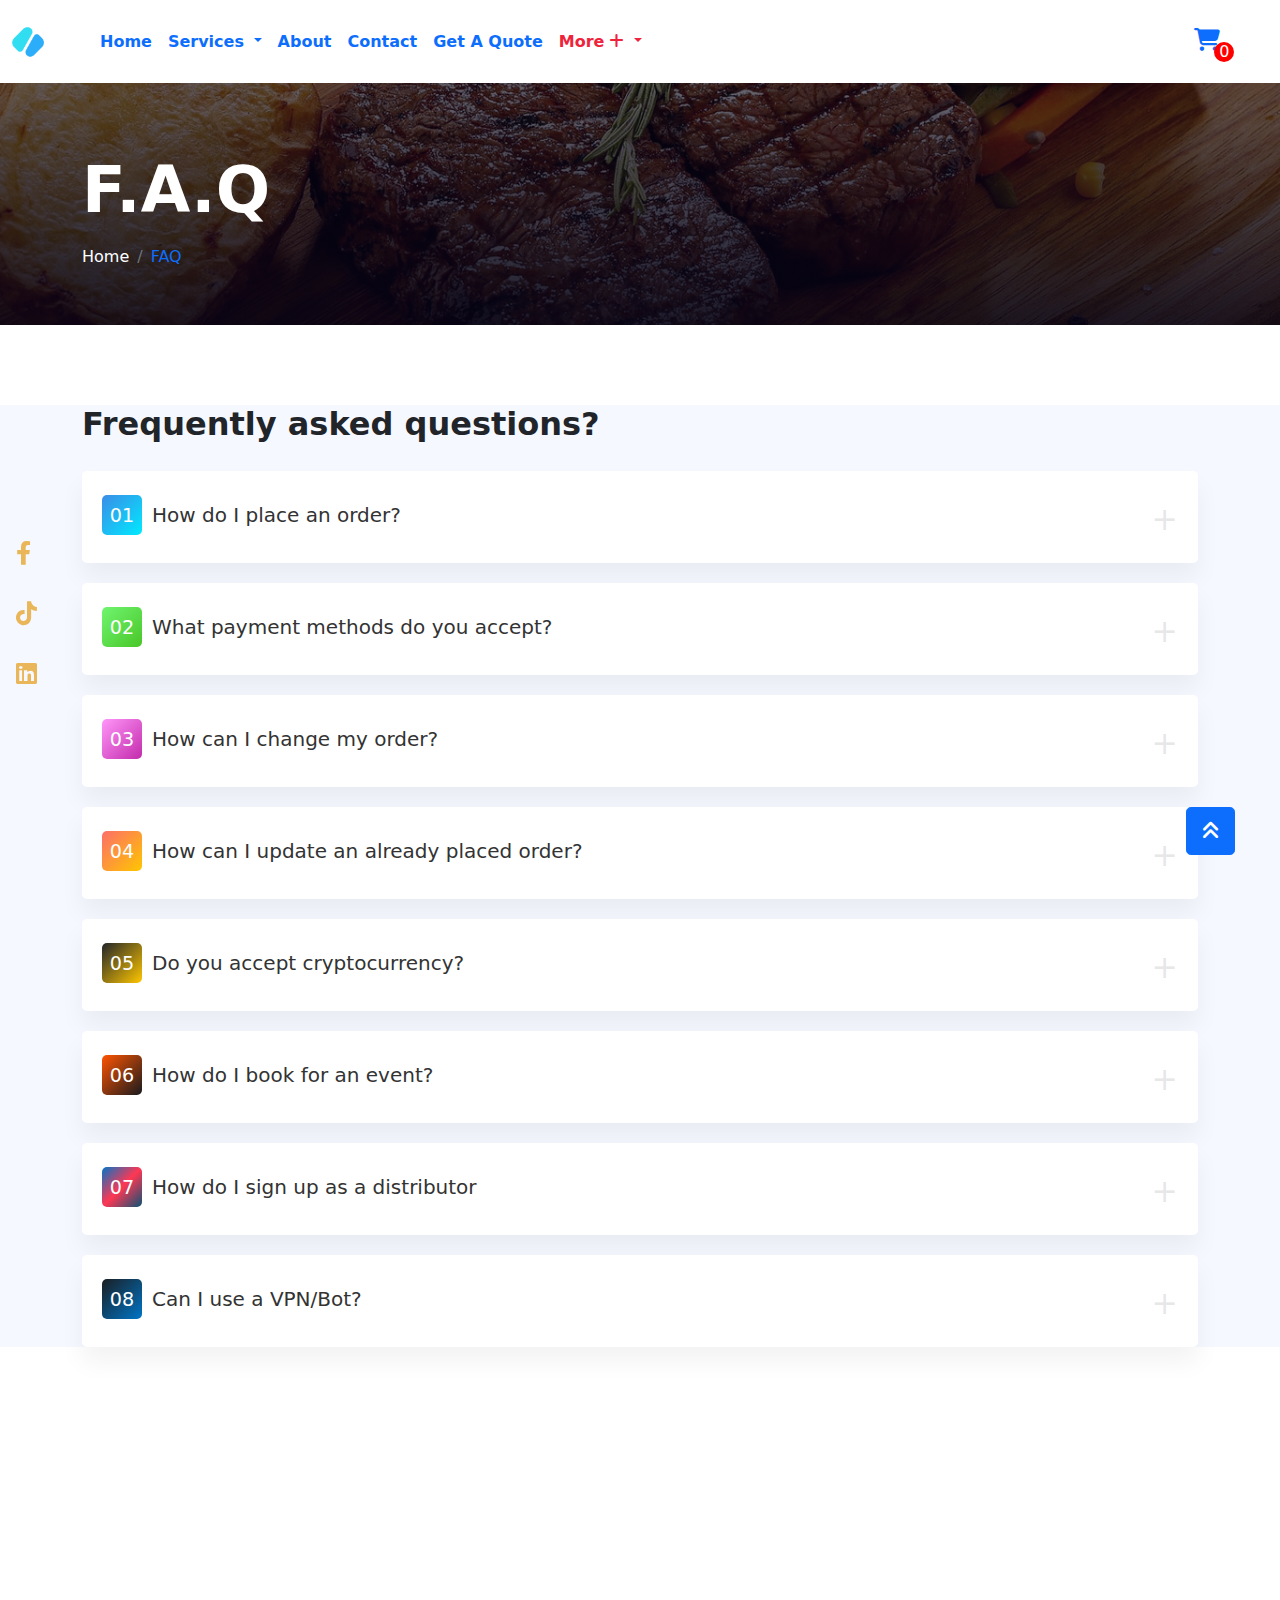
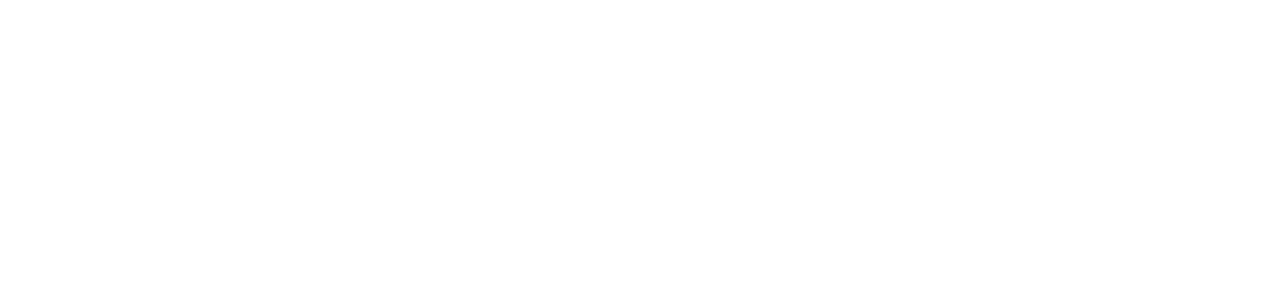
<file: contact-form/others/faq.html>
<!DOCTYPE html>
<html lang="en">
<head>
    <meta charset="UTF-8">
    <meta name="viewport" content="width=device-width, initial-scale=1.0">
    <meta http-equiv="X-UA-Compatible" content="IE=edge">
    <link rel="shortcut icon" type="img/png" href="../img/logo.png">
    <meta name="Author" content="The Gray Rabbit">
    <meta name="keywords" content="cook, chef, food, bake, restaurant">
    <title>African Kitchen - FAQ</title>

    <!-- Google Web Fonts -->
    <link rel="preconnect" href="https://fonts.googleapis.com">
    <link rel="preconnect" href="https://fonts.gstatic.com" crossorigin>
    <link href="https://fonts.googleapis.com/css2?family=Heebo:wght@400;500;600&family=Nunito:wght@600;700;800&family=Pacifico&display=swap" rel="stylesheet">

    <!-- Font Awesome -->
     <link rel="stylesheet" href="../offline-fonts/css/all.css">

     <link href="../lib/animate/animate.min.css" rel="stylesheet">
    <link href="../lib/owlcarousel/assets/owl.carousel.min.css" rel="stylesheet">

    <!-- CSS Template -->
     <link rel="stylesheet" href="../css/style.css">

    <!-- Bootstrap 5.02 Files -->
     <!-- <link rel="stylesheet" href="bootstrap-5.0.2-dist/css/bootstrap.css"> -->
     <link rel="stylesheet" href="../bootstrap-5.0.2-dist/css/bootstrap.min.css">
</head>
<body>


        <!-- ================= NAVIGATION Starts =============== -->

        <nav class="navbar navbar-expand-lg bg">
            <div class="container-fluid header-navbar" id="header-navbar">
            <a class="navbar-brand" href="#"><img src="../img/logo.png" alt=""></a>
            <button class="navbar-toggler bg-dark" type="button" data-bs-toggle="collapse" data-bs-target="#navbarSupportedContent" aria-controls="navbarSupportedContent" aria-expanded="false" aria-label="Toggle navigation">
                <span class="navbar-toggler-icon fa fa-bars"></span>
            </button>

            <div class="collapse white-tag navbar-collapse" id="navbarSupportedContent">
                <ul class="navbar-nav me-auto mb-2 mb-lg-0">
                <li class="nav-item">
                    <a class="nav-link text-capitalize fw-bold" id="home" href="../index.html">Home</a>
                </li>



                <li class="nav-item white-tag  dropdown">
                    <a class="nav-link fw-bold text-capitalize dropdown-toggle" href="#" id="navbarDropdown" role="button" data-bs-toggle="dropdown" aria-expanded="false">
                    Services
                    </a>

                    <ul class="dropdown-menu" aria-labelledby="navbarDropdown">

                    <li><a class="dropdown-item text-capitalize fw-bold" href="../services/elegant-catering-equipment.html">Elegant Catering Equipment</a></li>

                    <li><a class="dropdown-item text-capitalize fw-bold" href="../services/private-events-catering.html">Private Events Catering</a></li>

                    <li><a class="dropdown-item text-capitalize fw-bold" href="../services/corporate-events-catering.html">Corporate Events Catering</a></li>
                    </ul>
                </li>


                <li class="nav-item">
                    <a class="nav-link text-capitalize fw-bold" href="../about.html" id="about">About</a>
                </li>


                <li class="nav-item">
                    <a class="nav-link text-capitalize fw-bold" href="../contact.html">Contact</a>
                </li>

                <li class="nav-item">
                    <a class="nav-link text-capitalize fw-bold" href="../quote.html">Get a quote</a>
                </li>


                <li class="nav-item dropdown">
                    <a class="nav-link fw-bold active dropdown-toggle" href="#" id="navbarDropdown" role="button" data-bs-toggle="dropdown" aria-expanded="false">
                    More <i class="fa fa-plus"></i>
                    </a>

                    <ul class="dropdown-menu" aria-labelledby="navbarDropdown">
                    <li><a class="dropdown-item text-capitalize fw-bold" href="register.html">Register as a Distributor</a></li>

                    <li><a class="dropdown-item text-capitalize fw-bold" href="feedback.html">Feedback</a></li>

                    <li><a class="dropdown-item text-capitalize fw-bold active" href="faq.html" aria-current="page">FAQ</a></li>
                    </ul>
                </li>


                </ul>



                <!-- <form class="d-flex">
                <input class="form-control me-2" type="search" placeholder="Search" aria-label="Search">
                <button class="btn btn-outline-primary fw-bold text-capitalize" type="submit">Order</button>
                </form> -->


                <div class="cart">

                    <div class="cart-holder">
                        <div class="icon-cart">
                            <i class="fa fa-shopping-cart" onclick="window.location.href='../cart.html';"></i>
                            <span>0</span>
                        </div>
                    </div>
                </div>
            </div>
            </div>
        </nav>

    <!-- ================== NAVIGATION Ends =============== -->





      <!-- MAIN Section -->

      <div class="container-xxl bg-white p-0">


            <!-- PAGE HEADER Start -->
            <div class="container-fluid page-header py-5" style="margin-bottom: 5rem;">
                <div class="container py-5">
                    <h1 class="display-3 text-white mb-3 animated slideInDown fw-bold">F.A.Q</h1>
                    <nav aria-label="breadcrumb animated slideInDown">
                        <ol class="breadcrumb">
                            <li class="breadcrumb-item"><a class="text-white" href="../index.html">Home</a></li>
                            <li class="breadcrumb-item text-primary" aria-current="page">FAQ</li>
                        </ol>
                    </nav>
                </div>
            </div>
            <!-- PAGE HEADER End -->


            <!-- =============== SOCIAL ICONS ============== -->

            <div class="side-socials">
                <div class="social-icons">
                    <a href=""><i class="fab fa-facebook-f"></i></a>
                    <a href=""><i class="fab fa-tiktok"></i></a>
                    <a href=""><i class="fab fa-linkedin"></i></a>
                </div>
            </div>
    



     <!-- FAQ Starts -->

     <div class="faq-body">

     <div class="container faq-container">
        <h2 class="fw-bold">Frequently asked questions?</h2>
        <div class="tab">
            <input type="checkbox" name="acc" id="acc1">
            <label for="acc1">
                <h2>01</h2>
                <h5>How do I place an order?</h5>
            </label>
            <div class="content"><p>Lorem ipsum dolor sit amet, consectetur adipisicing elit.
                Tenetur deserunt doloribus odit nihil vitae dolore cupiditate recusandae necessitatibus est ipsam.</p>
            </div>
        </div>


        <div class="tab">
            <input type="checkbox" name="acc" id="acc2">
            <label for="acc2">
                <h2>02</h2>
                <h5>What payment methods do you accept?</h5>
            </label>
            <div class="content"><p>Lorem ipsum dolor sit amet consectetur adipisicing elit. Amet quibusdam repellat adipisci perferendis dolores soluta nesciunt. Porro optio maiores recusandae. Dignissimos provident suscipit at officia nobis a corrupti reiciendis blanditiis doloribus? A eligendi veniam rerum. At sint ex voluptatum, harum fugit quam eius voluptates qui ipsum inventore facere in molestias?</p>
            </div>
        </div>


        <div class="tab">
            <input type="checkbox" name="acc" id="acc3">
            <label for="acc3">
                <h2>03</h2>
                <h5>How can I change my order?</h5>
            </label>
            <div class="content"><p>Lorem ipsum dolor sit amet, consectetur adipisicing elit.
                Tenetur deserunt doloribus odit nihil vitae dolore cupiditate recusandae necessitatibus est ipsam.</p>
            </div>
        </div>


        <div class="tab">
            <input type="checkbox" name="acc" id="acc4">
            <label for="acc4">
                <h2>04</h2>
                <h5>How can I update an already placed order?</h5>
            </label>
            <div class="content"><p>Lorem ipsum dolor sit amet, consectetur adipisicing elit.
                Tenetur deserunt doloribus odit nihil vitae dolore cupiditate recusandae necessitatibus est ipsam.</p>
            </div>
        </div>


        <div class="tab">
            <input type="checkbox" name="acc" id="acc5">
            <label for="acc5">
                <h2>05</h2>
                <h5>Do you accept cryptocurrency?</h5>
            </label>
            <div class="content"><p>Lorem ipsum dolor sit, amet consectetur adipisicing elit. Provident perspiciatis ea cupiditate minus eius voluptatum!</p>
            </div>
        </div>


        <div class="tab">
            <input type="checkbox" name="acc" id="acc6">
            <label for="acc6">
                <h2>06</h2>
                <h5>How do I book for an event?</h5>
            </label>
            <div class="content"><p>Lorem ipsum dolor sit amet, consectetur adipisicing elit. Consequatur, impedit?</p>
            </div>
        </div>


        <div class="tab">
            <input type="checkbox" name="acc" id="acc7">
            <label for="acc7">
                <h2>07</h2>
                <h5>How do I sign up as a distributor</h5>
            </label>
            <div class="content"><p>Lorem ipsum dolor sit amet, consectetur adipisicing elit. Labore repudiandae in aliquid ab ad accusantium, voluptate tempora, nostrum recusandae nihil obcaecati est eaque, repellendus minima atque nam laboriosam doloremque exercitationem.</p>
            </div>
        </div>


        <div class="tab">
            <input type="checkbox" name="acc" id="acc8">
            <label for="acc8">
                <h2>08</h2>
                <h5>Can I use a VPN/Bot?</h5>
            </label>
            <div class="content"><p>Lorem ipsum dolor sit amet consectetur adipisicing elit. Quos deleniti, tempora nulla corporis corrupti maxime obcaecati, vitae delectus debitis odio architecto a similique iusto esse!</p>
            </div>
        </div>


    </div>

</div>

    <!-- FAQ Ends -->




        <!-- FOOTER Start -->
        <div class="container-fluid bg-dark text-light footer pt-5 mt-5 wow fadeIn" data-wow-delay="0.1s">
            <div class="container py-5">
                <div class="row g-5">
                    <div class="col-lg-3 col-md-6">
                        <h4 class="section-title ff-secondary text-start text-primary fw-normal mb-4">Quicklinks</h4>

                        <a class="btn btn-link" href="../about.html">About Us</a>

                        <a class="btn btn-link" href="../services/private-events-catering.html">Private Events Catering</a>

                        <a class="btn btn-link" href="../others/feedback.html">Feedback</a>

                        <a class="btn btn-link" href="../others/privacy-policy.html">Privacy Policy</a>
                    </div>
                    <div class="col-lg-3 col-md-6">
                        <h4 class="section-title ff-secondary text-start text-primary fw-normal mb-4">Contact</h4>
                        <p class="mb-2"><i class="fa fa-map-marker-alt me-3"></i>Norwich, Norfolk, United Kingdom.</p>

                        <p class="mb-2">
                          <a href="tel: +447515566142">
                            <i class="fa fa-phone-alt me-3"></i>+44-751-5566-142
                          </a>
                          </p>

                        <p class="mb-2">
                          <a href="mailto:info@afkitchencatering.co.uk">
                            <i class="fa fa-envelope me-3"></i>info@afkitchencatering.co.uk
                          </a>
                          </p>

                          <div class="d-flex pt-2">
                            <a class="btn btn-outline-light btn-social" href="https://wa.me/+447515566142"><i class="fab fa-whatsapp"></i></a>
                            <a class="btn btn-outline-light btn-social" href="https://www.instagram.com/africankitchencatering?igsh=eGMxOWw3eG56bGsz"><i class="fab fa-instagram"></i></a>
                            <a class="btn btn-outline-light btn-social" href="https://www.tiktok.com/@a_f_kitchen?_t=8qgJ7TlEjsv&_r=1"><i class="fab fa-tiktok"></i></a>
                            <a class="btn btn-outline-light btn-social" href="https://www.facebook.com/share/juxHoGUi2BZRSjSs/?mibextid=LQQJ4d"><i class="fab fa-facebook-f"></i></a>
                        </div>
                        
                    </div>
                    <div class="col-lg-3 col-md-6">
                        <h4 class="section-title ff-secondary text-start text-primary fw-normal mb-4">Opening</h4>
                        <h5 class="text-light fw-normal">Monday - Saturday</h5>
                        <p class="text-primary fw-bold">09AM - 07PM</p>
                        <h5 class="text-light fw-normal">Sunday</h5>
                        <p class="text-danger fw-bold">CLOSED</p>
                    </div>
                    <div class="col-lg-3 col-md-6">
                        <h4 class="section-title ff-secondary text-start text-primary fw-normal mb-4">Newsletter</h4>
                        <p>Dolor amet sit justo amet elitr clita ipsum elitr est.</p>
                        <div class="position-relative mx-auto" style="max-width: 400px;">


                            <form action="#">

                            <input class="form-control border-primary w-100 py-3 ps-4 pe-5" type="text" placeholder="Your email">
                            <button type="button" class="btn btn-primary py-2 position-absolute top-0 end-0 mt-2 me-2">SignUp</button>

                            </form>
                        </div>
                    </div>
                </div>
            </div>
            <div class="container">
                <div class="copyright">
                    <div class="row">
                        <div class="col-md-6 text-center text-md-start mb-3 mb-md-0">
                            &copy; <script> document.write(new Date().getFullYear());</script> <a class="license" href="#">Powered by Fay's African Catering Services Ltd.</a> All Rights Reserved.
							<br><br>
                        </div>
                        <div class="col-md-6 text-center text-md-end">
                            <div class="footer-menu">
                                <a href="../index.html">Home</a>
                                <a href="../others/register.html">Register</a>
                                <a href="../contact.html">Contact</a>
                                <a href="../others/faq.html">FAQs</a>
                            </div>
                        </div>
                    </div>
                </div>
            </div>
        </div>

        <!-- FOOTER End -->


        <!-- BACK to TOP -->
        <a href="#" class="btn btn-lg btn-primary btn-lg-square back-to-top"><i class="fa fa-angle-double-up"></i></a>
    </div>


      <!-- MAIN SECTION Ends  -->


    <!-- Bootstrap 5.02 Javascript Files -->

     <script src="../bootstrap-5.0.2-dist/js/bootstrap.bundle.min.js"></script>


     <!-- JavaScript Libraries -->
     <script src="https://code.jquery.com/jquery-3.4.1.min.js"></script>
     <script src="../lib/wow/wow.min.js"></script>
     <script src="../lib/waypoints/waypoints.min.js"></script>
     <script src="../lib/counterup/counterup.min.js"></script>
     <script src="../lib/owlcarousel/owl.carousel.min.js"></script>

     <!-- Javascript Template -->
     <script src="../js/script.js"></script>
     <script src="../js/scroll.js"></script>

</body>
</html>
</file>
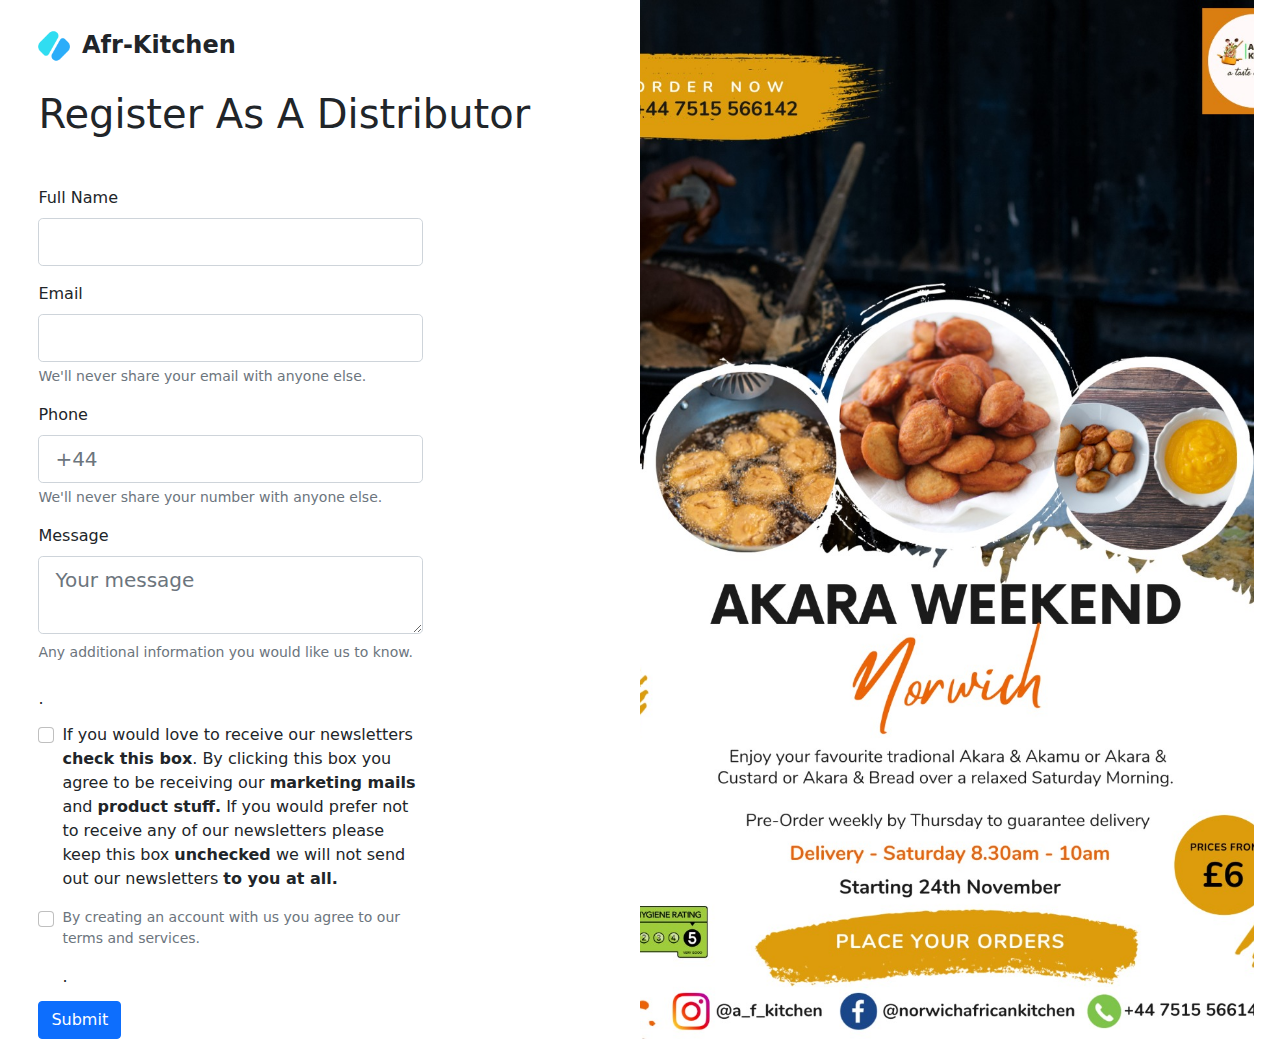
<file: contact-form/others/register.html>
<!DOCTYPE html>
<html lang="en">
<head>
    <meta charset="UTF-8">
    <meta name="viewport" content="width=device-width, initial-scale=1.0">
    <link rel="icon" type="img/png" href="../img/logo.png">
    <meta http-equiv="X-UA-Compatible" content="IE=edge">
    <meta name="Author" content="The Gray Rabbit">
    <meta name="keywords" content="cook, chef, food, bake, restaurant">
    <title>African Kitchen - Registration</title>

    <!-- Google Web Fonts -->
    <link rel="preconnect" href="https://fonts.googleapis.com">
    <link rel="preconnect" href="https://fonts.gstatic.com" crossorigin>
    <link href="https://fonts.googleapis.com/css2?family=Heebo:wght@400;500;600&family=Nunito:wght@600;700;800&family=Pacifico&display=swap" rel="stylesheet">

    <!-- Font Awesome -->
     <link rel="stylesheet" href="../offline-fonts/css/all.css">

     <link href="../lib/animate/animate.min.css" rel="stylesheet">
    <link href="../lib/owlcarousel/assets/owl.carousel.min.css" rel="stylesheet">

    <!-- CSS Template -->
     <link rel="stylesheet" href="../css/style.css">

     <link rel="stylesheet" href="../css/theme.min.css">

    <!-- Bootstrap 5.02 Files -->
     <link rel="stylesheet" href="../bootstrap-5.0.2-dist/css/bootstrap.min.css">
</head>
<body>





      <!-- MAIN Section -->

      <div class="container-xxl bg-white p-0">



        <!-- RESERVATION Start -->


        <main class="h-100 container-fluid">
          <div class="h-100 row d-flex align-items-stretch">

              <div class="col-12 col-md-7 col-lg-6 d-flex align-items-start flex-column px-vw-5">

                <header class="mb-auto py-vh-2 col-12">
                  <a class="navbar-brand pe-4 fs-4" href="/">
      <img src="../img/logo.png" width="32" height="32" fill="currentColor" class="">

      <span class="ms-1 fw-bolder">Afr-Kitchen</span>
    </a>

                </header>
                <div class="mb-auto col-12">
                  <h1 class="mb-5">Register As A Distributor</h1>

    <form action="https://api.web3forms.com/submit" method="POST" class="row">
      <div class="col-12 col-lg-10 col-xl-8">
        <input type="hidden" name="access_key" value="25b3bd52-4cdb-4659-ba50-9eeeb1be906f">
      <div class="mb-3">
        <label for="exampleInputName1" class="form-label">Full Name</label>
        <input type="text" name="name" class="form-control form-control-lg" id="exampleInputName1" required>
      </div>
      <div class="mb-3">
        <label for="exampleInputEmail1" class="form-label">Email</label>
        <input type="email" name="email" class="form-control form-control-lg" id="exampleInputEmail1" aria-describedby="emailHelp" required />
        <div id="emailHelp" class="form-text">We'll never share your email with anyone else.</div>
      </div>

      <div class="mb-3">
        <label for="phone" class="form-label">Phone</label>
        <input id="phone" name="phone" class="form-control form-control-lg" placeholder="+44" type="tel" required />
        <div id="phoneHelp" class="form-text">We'll never share your number with anyone else.</div>
      </div>

      <div class="mb-2">
        <label for="message" class="form-label">Message</label>
        <textarea class="form-control form-control-lg" id="message" name="message" placeholder="Your message" maxlength="500"></textarea>
        <p class="small text-muted py-2">Any additional information you would like us to know.</p>.


      </div>
      <div class="mb-2 form-check py-1">
        <input type="checkbox" name="check" class="form-check-input" id="exampleCheck1">
        <label class="form-check-label" for="exampleCheck1">If you would love to receive our newsletters <strong>check this box</strong>. By clicking this box you agree to be receiving our <strong>marketing mails</strong> and <strong>product stuff.</strong> If you would prefer not to receive any of our newsletters please keep this box <strong>unchecked</strong> we will not send out our newsletters <strong>to you at all.</strong></label>

      </div>

      <!-- Honeypot Spam Protection -->
      <input type="checkbox" name="botcheck" class="hidden" style="display: none;">

      <div class="mb-2 form-check py-1">
        <input type="checkbox" name="check" class="form-check-input" id="exampleCheck1">
        <label class="form-check-label" for="exampleCheck1">
          <p class="small text-muted">By creating an account with us you agree to our terms and services.</p>.
        </label>

      </div>
<!--
      <p class="small text-muted">By creating an account you agree to our terms of service. They are here...somewhere...for legal reasons...but you would not find ´em!</p> -->
      <button type="submit" class="btn btn-primary btn-xl form-submit">Submit</button>
    </div>
    </form>

  </div>
              </div>

                <div class="col-12 col-md-5 col-lg-6 bg-cover" style="background-image: url('../img/webp/reg.jpeg');"></div>

            </div>

          </main>








        <!-- BACK to TOP -->
        <!-- <a href="#" class="btn btn-lg btn-primary btn-lg-square back-to-top"><i class="fa fa-arrow-up"></i></a> -->
    </div>


      <!-- MAIN Section Ends  -->


    <!-- Bootstrap 5.02 Javascript Files -->

     <script src="../bootstrap-5.0.2-dist/js/bootstrap.bundle.min.js"></script>


     <!-- JavaScript Libraries -->
     <script src="https://code.jquery.com/jquery-3.4.1.min.js"></script>
     <script src="../lib/wow/wow.min.js"></script>
     <script src="../lib/waypoints/waypoints.min.js"></script>
     <script src="../lib/counterup/counterup.min.js"></script>
     <script src="../lib/owlcarousel/owl.carousel.min.js"></script>

     <!-- Javascript Template -->
     <script src="../js/script.js"></script>

</body>
</html>
</file>
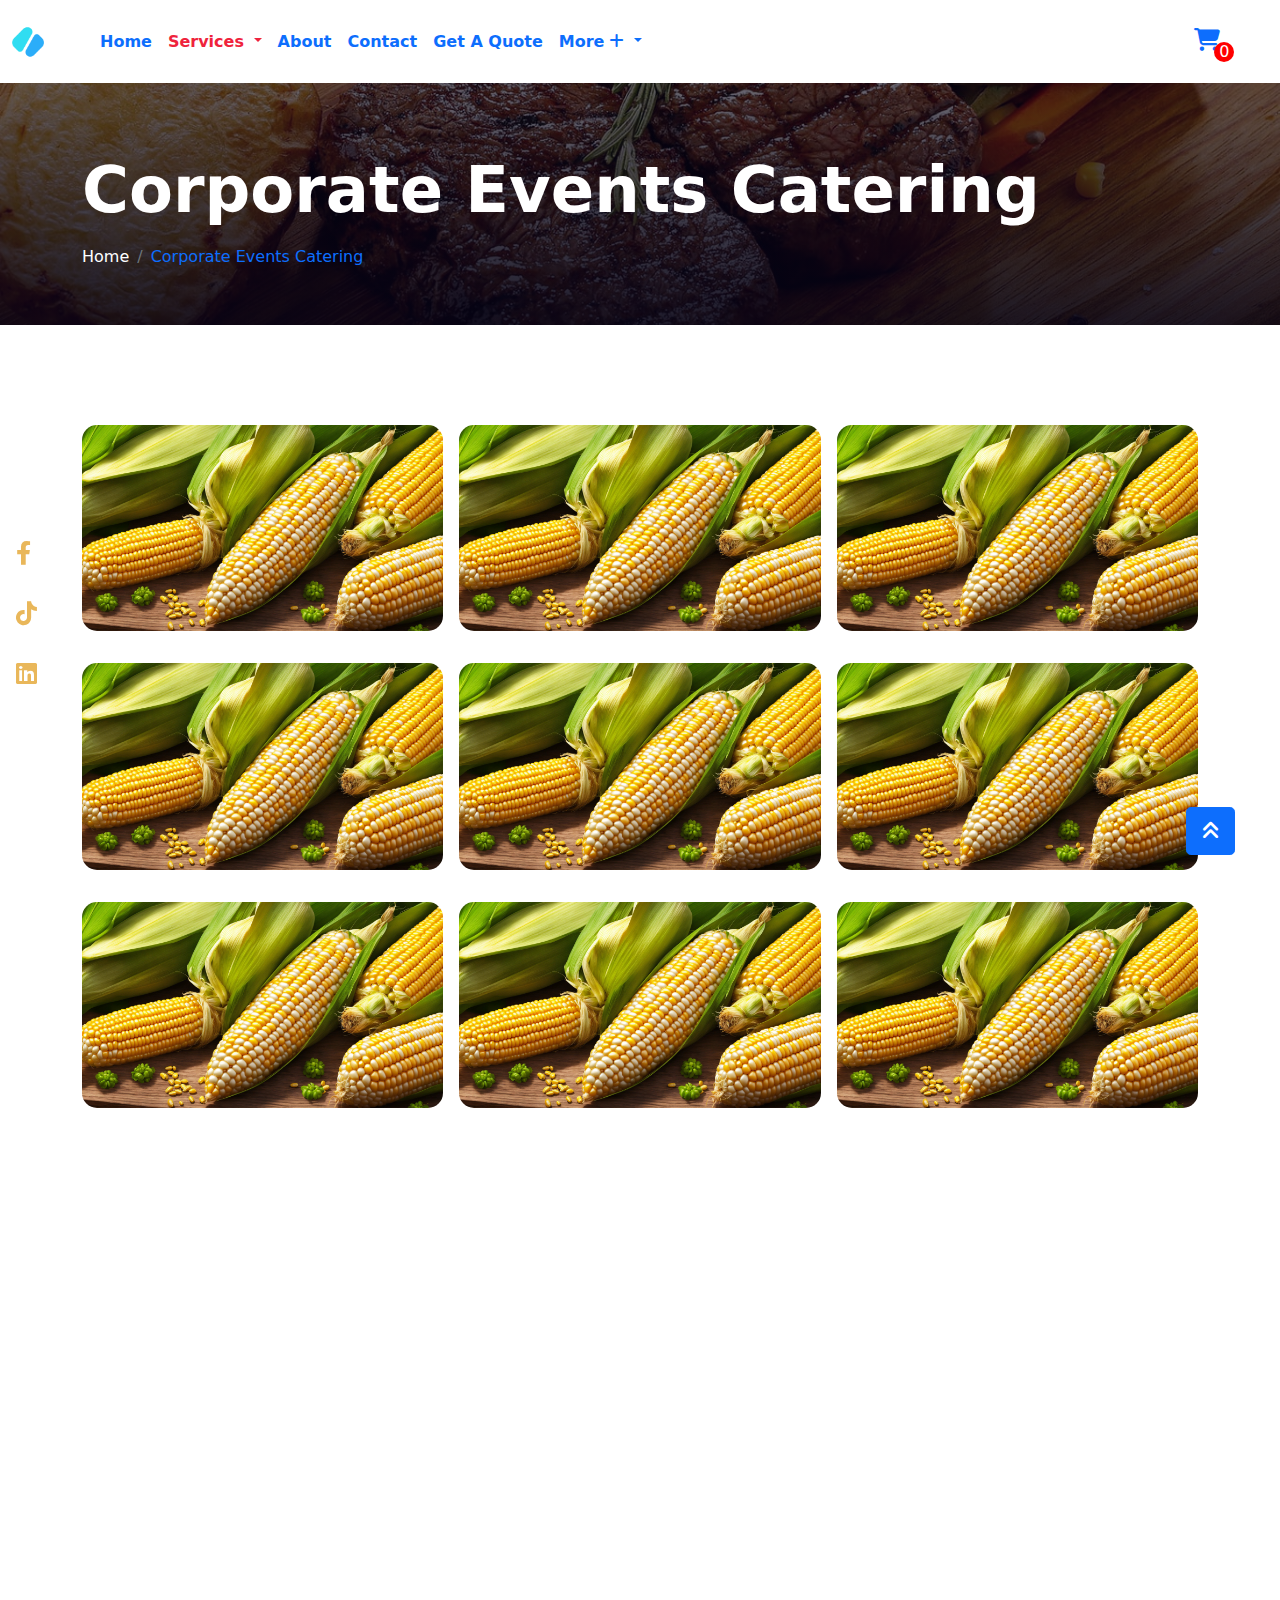
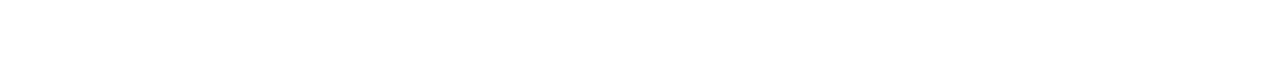
<file: contact-form/services/corporate-events-catering.html>
<!DOCTYPE html>
<html lang="en">
<head>
    <meta charset="UTF-8">
    <meta name="viewport" content="width=device-width, initial-scale=1.0">
    <link rel="icon" type="img/png" href="../img/logo.png">
    <meta http-equiv="X-UA-Compatible" content="IE=edge">
    <meta name="Author" content="The Gray Rabbit">
    <meta name="keywords" content="cook, chef, food, bake, restaurant">
    <title>African Kitchen - Corporate Events Catering</title>

    <!-- Google Web Fonts -->
    <link rel="preconnect" href="https://fonts.googleapis.com">
    <link rel="preconnect" href="https://fonts.gstatic.com" crossorigin>
    <link href="https://fonts.googleapis.com/css2?family=Heebo:wght@400;500;600&family=Nunito:wght@600;700;800&family=Pacifico&display=swap" rel="stylesheet">

    <!-- Font Awesome -->
     <link rel="stylesheet" href="../offline-fonts/css/all.css">

     <link href="../lib/animate/animate.min.css" rel="stylesheet">
    <link href="../lib/owlcarousel/assets/owl.carousel.min.css" rel="stylesheet">

    <!-- CSS Template -->
     <link rel="stylesheet" href="../css/style.css">
     <link rel="stylesheet" href="../css/product.css">

    <!-- Bootstrap 5.02 Files -->
     <link rel="stylesheet" href="../bootstrap-5.0.2-dist/css/bootstrap.min.css">

</head>
<body class="freeze">

        <!-- ================= NAVIGATION Starts =============== -->

        <nav class="navbar navbar-expand-lg bg">
            <div class="container-fluid header-navbar" id="header-navbar">
            <a class="navbar-brand" href="#"><img src="../img/logo.png" alt=""></a>
            <button class="navbar-toggler bg-dark" type="button" data-bs-toggle="collapse" data-bs-target="#navbarSupportedContent" aria-controls="navbarSupportedContent" aria-expanded="false" aria-label="Toggle navigation">
                <span class="navbar-toggler-icon fa fa-bars"></span>
            </button>

            <div class="collapse white-tag navbar-collapse" id="navbarSupportedContent">
                <ul class="navbar-nav me-auto mb-2 mb-lg-0">
                <li class="nav-item">
                    <a class="nav-link text-capitalize fw-bold" id="home" href="../index.html">Home</a>
                </li>



                <li class="nav-item white-tag  dropdown">
                    <a class="nav-link fw-bold active text-capitalize dropdown-toggle" href="#" id="navbarDropdown" role="button" data-bs-toggle="dropdown" aria-expanded="false">
                    Services
                    </a>

                    <ul class="dropdown-menu" aria-labelledby="navbarDropdown">

                    <li><a class="dropdown-item text-capitalize fw-bold" href="elegant-catering-equipment.html">Elegant Catering Equipment</a></li>

                    <li><a class="dropdown-item text-capitalize fw-bold" href="private-events-catering.html">Private Events Catering</a></li>

                    <li><a class="dropdown-item text-capitalize active fw-bold" href="corporate-events-catering.html" aria-current="page">Corporate Events Catering</a></li>
                    </ul>
                </li>


                <li class="nav-item">
                    <a class="nav-link text-capitalize fw-bold" href="../about.html" id="about">About</a>
                </li>


                <li class="nav-item">
                    <a class="nav-link text-capitalize fw-bold" href="../contact.html">Contact</a>
                </li>

                <li class="nav-item">
                    <a class="nav-link text-capitalize fw-bold" href="../quote.html">Get a quote</a>
                </li>


                <li class="nav-item dropdown">
                    <a class="nav-link fw-bold dropdown-toggle" href="#" id="navbarDropdown" role="button" data-bs-toggle="dropdown" aria-expanded="false">
                    More <i class="fa fa-plus"></i>
                    </a>

                    <ul class="dropdown-menu" aria-labelledby="navbarDropdown">
                    <li><a class="dropdown-item text-capitalize fw-bold" href="../others/register.html">Register as a Distributor</a></li>

                    <li><a class="dropdown-item text-capitalize fw-bold" href="../others/feedback.html">Feedback</a></li>

                    <li><a class="dropdown-item text-capitalize fw-bold" href="../others/faq.html">FAQ</a></li>
                    </ul>
                </li>


                </ul>


<!-- 
                <form class="d-flex">
                <input class="form-control me-2" type="search" placeholder="Search" aria-label="Search">
                <button class="btn btn-outline-primary fw-bold text-capitalize" type="submit">Order</button>
                </form> -->


                <div class="cart">

                    <div class="cart-holder">
                        <div class="icon-cart">
                            <i class="fa fa-shopping-cart" onclick="window.location.href='../cart.html';"></i>
                            <span>0</span>
                        </div>
                    </div>
                </div>
            </div>
            </div>
        </nav>

    <!-- ================== NAVIGATION Ends =============== -->




      <!-- MAIN Section -->

      <div class="container-xxl bg-white p-0">

        <!-- PAGE HEADER Start -->
        <div class="container-fluid page-header py-5" style="margin-bottom: 5rem;">
            <div class="container py-5">
                <h1 class="display-3 text-white mb-3 animated slideInDown fw-bold">Corporate Events Catering</h1>
                <nav aria-label="breadcrumb animated slideInDown">
                    <ol class="breadcrumb">
                        <li class="breadcrumb-item"><a class="text-white" href="../index.html">Home</a></li>
                        <li class="breadcrumb-item text-primary" aria-current="page">Corporate Events Catering</li>
                    </ol>
                </nav>
            </div>
        </div>
        <!-- PAGE HEADER End -->


                <!-- =============== SOCIAL ICONS ============== -->

                <div class="side-socials">
                    <div class="social-icons">
                        <a href=""><i class="fab fa-facebook-f"></i></a>
                        <a href=""><i class="fab fa-tiktok"></i></a>
                        <a href=""><i class="fab fa-linkedin"></i></a>
                    </div>
                </div>
        




        <!-- MAIN SECTION Starts -->


        <div class="container-xxl py-1">
            <div class="container">
                <div class="row g-3">

                    <div class="col-lg-4 col-sm-6 wow fadeInUp" data-wow-delay=".3s">
                        <div class="rounded pt-3">
                            <a href="" class="P-4 f-meals">
                                <img src="../img/gallery/corn-1.jpg" alt="" style="width: 100%; height: auto;">
                            </a>
                        </div>
                    </div>


                    <div class="col-lg-4 col-sm-6  wow fadeInUp" data-wow-delay=".5s">
                        <div class="rounded pt-3">
                            <a href="" class="P-4 f-meals">
                                <img src="../img/gallery/corn-1.jpg" alt="" style="width: 100%; height: auto;">
                            </a>
                        </div>
                    </div>


                    <div class="col-lg-4 col-sm-6  wow fadeInUp" data-wow-delay=".7s">
                        <div class="rounded pt-3">
                            <a href="" class="P-4 f-meals">
                                <img src="../img/gallery/corn-1.jpg" alt="" style="width: 100%; height: auto;">
                            </a>
                        </div>
                    </div>


                    <div class="col-lg-4 col-sm-6  wow fadeInUp" data-wow-delay=".9s">
                        <div class="rounded pt-3">
                            <a href="" class="P-4 f-meals">
                                <img src="../img/gallery/corn-1.jpg" alt="" style="width: 100%; height: auto;">
                            </a>
                        </div>
                    </div>


                    <div class="col-lg-4 col-sm-6 wow fadeInUp" data-wow-delay="1.1s">
                        <div class="rounded pt-3">
                            <a href="" class="P-4 f-meals">
                                <img src="../img/gallery/corn-1.jpg" alt="" style="width: 100%; height: auto;">
                            </a>
                        </div>
                    </div>


                    <div class="col-lg-4 col-sm-6 wow fadeInUp" data-wow-delay="1.3s">
                        <div class="rounded pt-3">
                            <a href="" class="P-4 f-meals">
                                <img src="../img/gallery/corn-1.jpg" alt="" style="width: 100%; height: auto;">
                            </a>
                        </div>
                    </div>



                    <div class="col-lg-4 col-sm-6  wow fadeInUp" data-wow-delay="1.5s">
                        <div class="rounded pt-3">
                            <a href="" class="P-4 f-meals">
                                <img src="../img/gallery/corn-1.jpg" alt="" style="width: 100%; height: auto;">
                            </a>
                        </div>
                    </div>


                    <div class="col-lg-4 col-sm-6 wow fadeInUp" data-wow-delay="1.7s">
                        <div class="rounded pt-3">
                            <a href="" class="P-4 f-meals">
                                <img src="../img/gallery/corn-1.jpg" alt="" style="width: 100%; height: auto;">
                            </a>
                        </div>
                    </div>


                    <div class="col-lg-4 col-sm-6 wow fadeInUp" data-wow-delay="1.9s">
                        <div class="rounded pt-3">
                            <a href="" class="P-4 f-meals">
                                <img src="../img/gallery/corn-1.jpg" alt="" style="width: 100%; height: auto;">
                            </a>
                        </div>
                    </div>




                </div>
            </div>
        </div>









        <!-- FOOTER Start -->
        <div class="container-fluid bg-dark text-light footer pt-5 mt-5 wow fadeIn" data-wow-delay="0.1s">
          <div class="container py-5">
              <div class="row g-5">
                  <div class="col-lg-3 col-md-6">
                      <h4 class="section-title ff-secondary text-start text-primary fw-normal mb-4">Quicklinks</h4>

                      <a class="btn btn-link" href="../about.html">About Us</a>

                      <a class="btn btn-link" href="private-events-catering.html">Private Events Catering</a>

                      <a class="btn btn-link" href="../others/feedback.html">Feedback</a>

                      <a class="btn btn-link" href="../others/privacy-policy.html">Privacy Policy</a>
                  </div>
                  <div class="col-lg-3 col-md-6">
                      <h4 class="section-title ff-secondary text-start text-primary fw-normal mb-4">Contact</h4>
                      <p class="mb-2"><i class="fa fa-map-marker-alt me-3"></i>Norwich, Norfolk, United Kingdom.</p>

                      <p class="mb-2">
                        <a href="tel: +447515566142">
                          <i class="fa fa-phone-alt me-3"></i>+44-751-5566-142
                        </a>
                        </p>

                      <p class="mb-2">
                        <a href="mailto:info@afkitchencatering.co.uk">
                          <i class="fa fa-envelope me-3"></i>info@afkitchencatering.co.uk
                        </a>
                        </p>

                        <div class="d-flex pt-2">
                            <a class="btn btn-outline-light btn-social" href="https://wa.me/+447515566142"><i class="fab fa-whatsapp"></i></a>
                            <a class="btn btn-outline-light btn-social" href="https://www.instagram.com/africankitchencatering?igsh=eGMxOWw3eG56bGsz"><i class="fab fa-instagram"></i></a>
                            <a class="btn btn-outline-light btn-social" href="https://www.tiktok.com/@a_f_kitchen?_t=8qgJ7TlEjsv&_r=1"><i class="fab fa-tiktok"></i></a>
                            <a class="btn btn-outline-light btn-social" href="https://www.facebook.com/share/juxHoGUi2BZRSjSs/?mibextid=LQQJ4d"><i class="fab fa-facebook-f"></i></a>
                        </div>
                        
                  </div>
                  <div class="col-lg-3 col-md-6">
                      <h4 class="section-title ff-secondary text-start text-primary fw-normal mb-4">Opening</h4>
                      <h5 class="text-light fw-normal">Monday - Saturday</h5>
                      <p class="text-primary fw-bold">09AM - 07PM</p>
                      <h5 class="text-light fw-normal">Sunday</h5>
                      <p class="text-danger fw-bold">CLOSED</p>
                  </div>
                  <div class="col-lg-3 col-md-6">
                      <h4 class="section-title ff-secondary text-start text-primary fw-normal mb-4">Newsletter</h4>
                      <p>Dolor amet sit justo amet elitr clita ipsum elitr est.</p>
                      <div class="position-relative mx-auto" style="max-width: 400px;">


                          <form action="#">

                          <input class="form-control border-primary w-100 py-3 ps-4 pe-5" type="text" placeholder="Your email">
                          <button type="button" class="btn btn-primary py-2 position-absolute top-0 end-0 mt-2 me-2">SignUp</button>

                          </form>
                      </div>
                  </div>
              </div>
          </div>
          <div class="container">
              <div class="copyright">
                  <div class="row">
                      <div class="col-md-6 text-center text-md-start mb-3 mb-md-0">
                          &copy; <script> document.write(new Date().getFullYear());</script> <a class="license" href="#">Powered by Fay's African Catering Services Ltd.</a> All Rights Reserved.
            <br><br>
                      </div>
                      <div class="col-md-6 text-center text-md-end">
                          <div class="footer-menu">
                              <a href="../index.html">Home</a>
                              <a href="../others/register.html">Register</a>
                              <a href="../contact.html">Contact</a>
                              <a href="../others/faq.html">FAQs</a>
                          </div>
                      </div>
                  </div>
              </div>
          </div>
      </div>

      <!-- FOOTER End -->


        <!-- BACK to TOP -->
        <a href="#" class="btn btn-lg btn-primary btn-lg-square back-to-top"><i class="fa fa-angle-double-up"></i></a>
    </div>


      <!-- MAIN Section Ends  -->


    <!-- Bootstrap 5.02 Javascript Files -->

     <script src="../bootstrap-5.0.2-dist/js/bootstrap.bundle.min.js"></script>


     <!-- JavaScript Libraries -->
     <script src="https://code.jquery.com/jquery-3.4.1.min.js"></script>
     <script src="../lib/wow/wow.min.js"></script>
     <script src="../lib/waypoints/waypoints.min.js"></script>
     <script src="../lib/counterup/counterup.min.js"></script>
     <script src="../lib/owlcarousel/owl.carousel.min.js"></script>

     <!-- Javascript Template -->
     <script src="../js/script.js"></script>
     <script src="../js/scroll.js"></script>

</body>
</html>
</file>
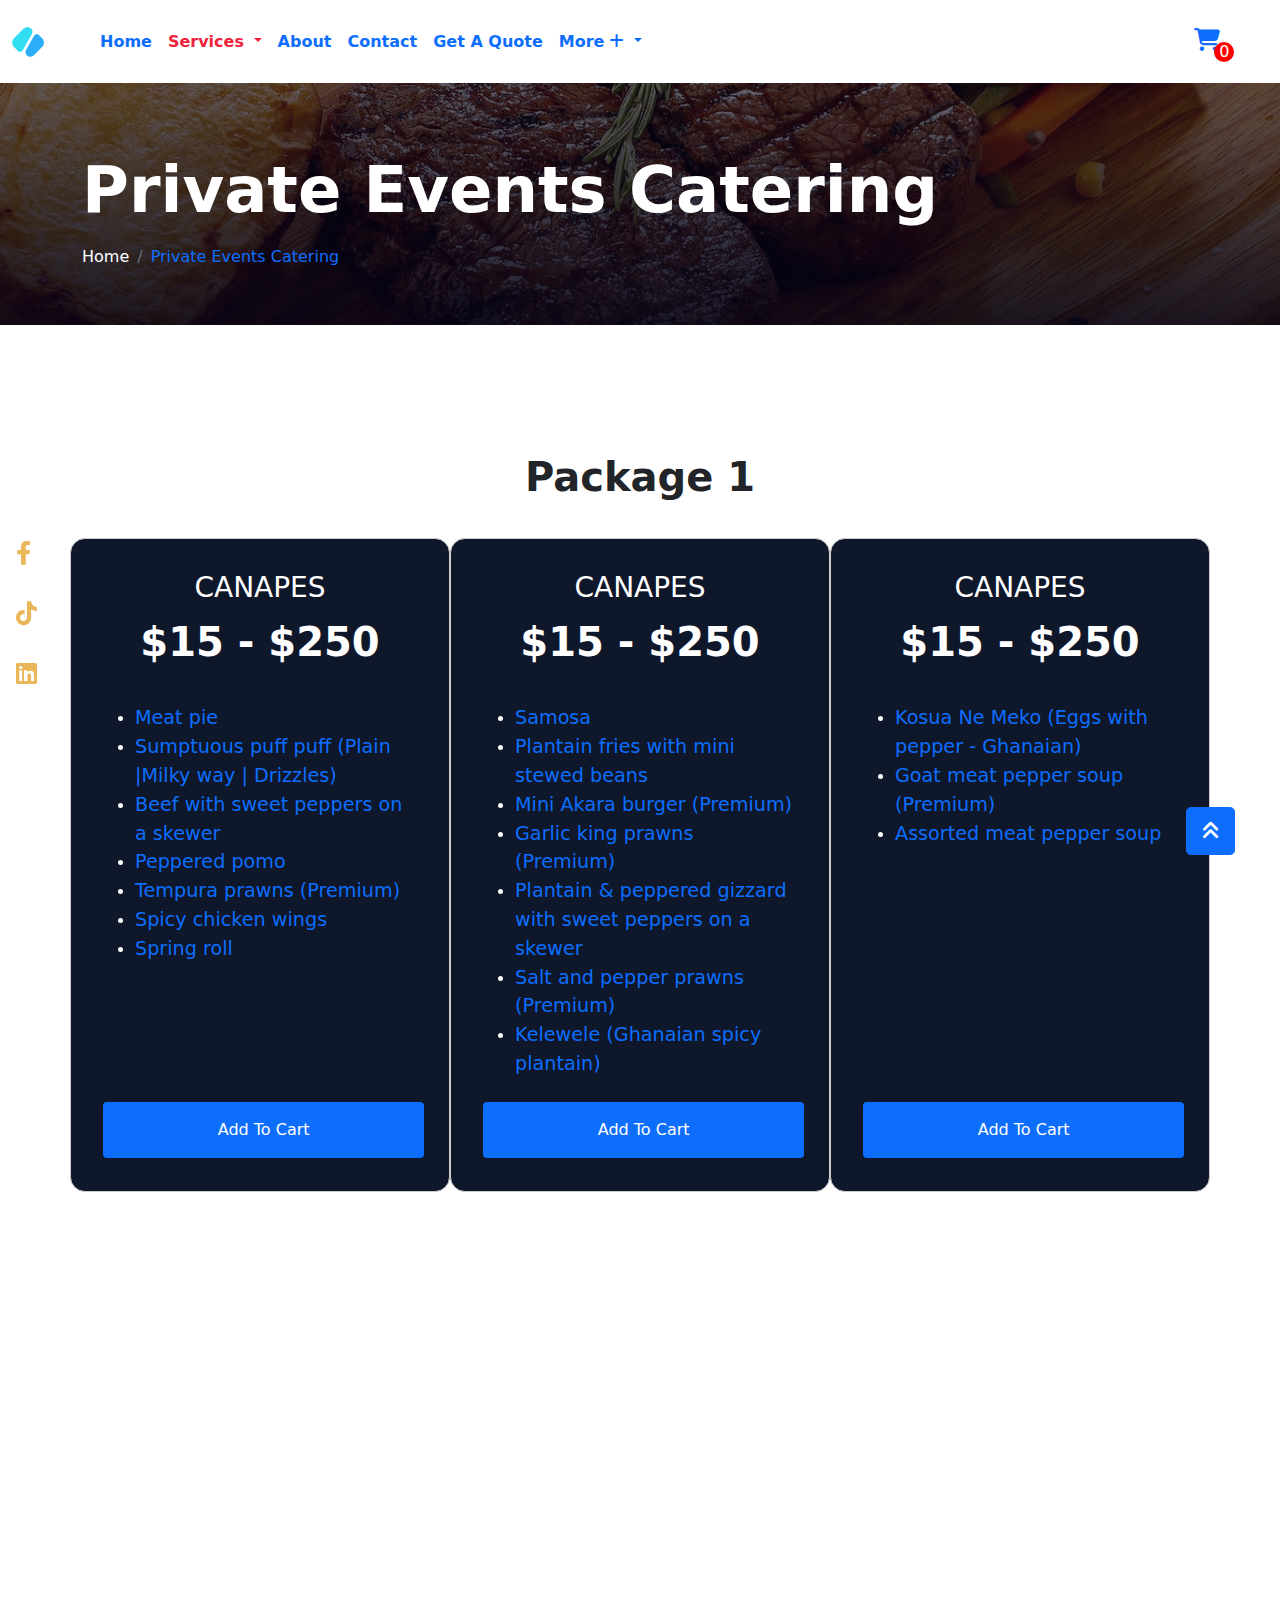
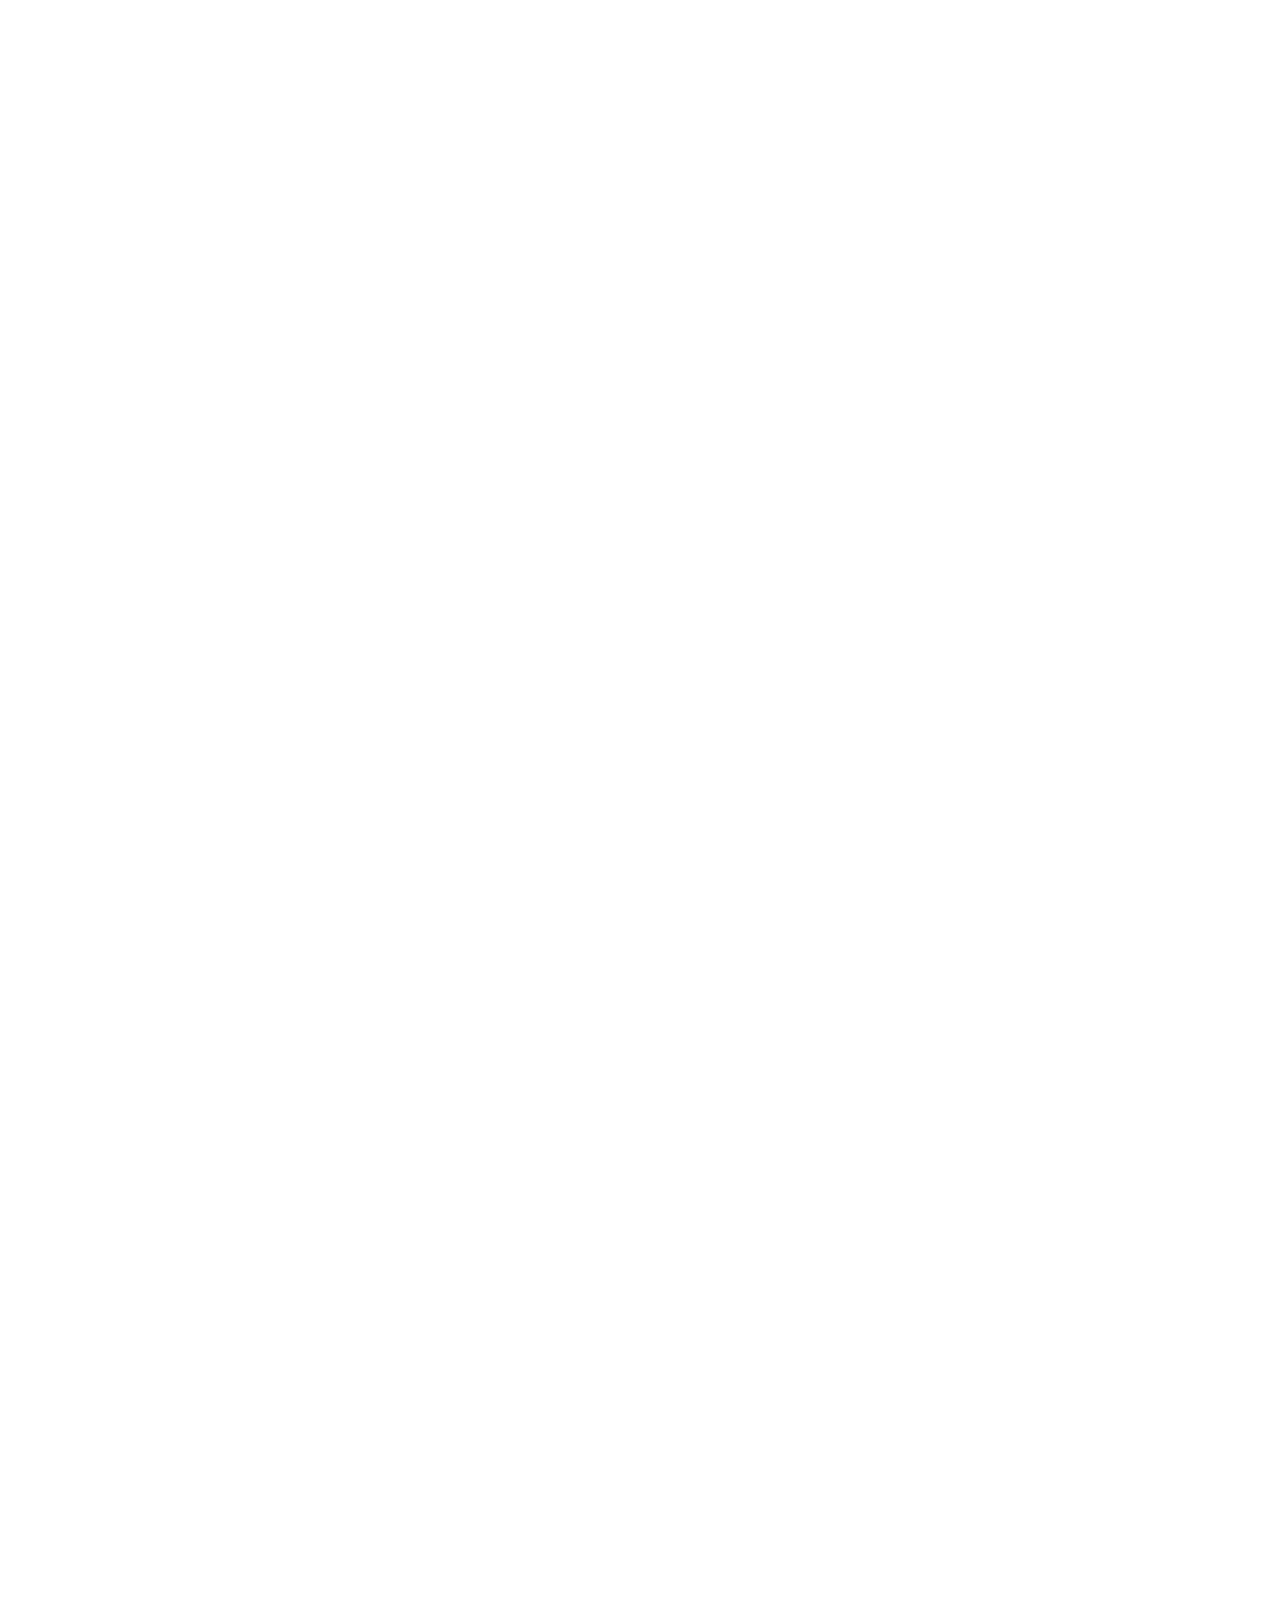
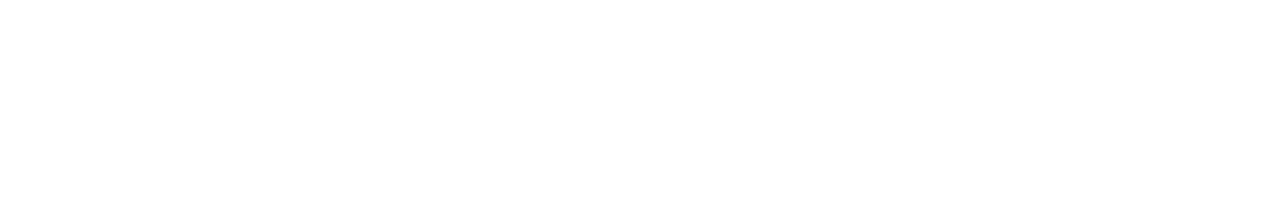
<file: contact-form/services/private-events-catering.html>
<!DOCTYPE html>
<html lang="en">
<head>
    <meta charset="UTF-8">
    <meta name="viewport" content="width=device-width, initial-scale=1.0">
    <meta http-equiv="X-UA-Compatible" content="IE=edge">
    <link rel="icon" type="img/png" href="../img/logo.png">
    <meta name="Author" content="The Gray Rabbit">
    <meta name="keywords" content="cook, chef, food, bake, event">
    <title>African Kitchen - Private Events Catering</title>

    <!-- Google Web Fonts -->
    <link rel="preconnect" href="https://fonts.googleapis.com">
    <link rel="preconnect" href="https://fonts.gstatic.com" crossorigin>
    <link href="https://fonts.googleapis.com/css2?family=Heebo:wght@400;500;600&family=Nunito:wght@600;700;800&family=Pacifico&display=swap" rel="stylesheet">

    <!-- Font Awesome -->
     <link rel="stylesheet" href="../offline-fonts/css/all.css">

     <link href="../lib/animate/animate.min.css" rel="stylesheet">
    <link href="../lib/owlcarousel/assets/owl.carousel.min.css" rel="stylesheet">

    <!-- CSS Template -->
     <link rel="stylesheet" href="../css/style.css">
     <link rel="stylesheet" href="../css/product.css">

    <!-- Bootstrap 5.02 Files -->
     <link rel="stylesheet" href="../bootstrap-5.0.2-dist/css/bootstrap.min.css">
</head>
<body>
        <!-- ================= NAVIGATION Starts =============== -->

        <nav class="navbar navbar-expand-lg bg">
            <div class="container-fluid header-navbar" id="header-navbar">
            <a class="navbar-brand" href="#"><img src="../img/logo.png" alt=""></a>
            <button class="navbar-toggler bg-dark" type="button" data-bs-toggle="collapse" data-bs-target="#navbarSupportedContent" aria-controls="navbarSupportedContent" aria-expanded="false" aria-label="Toggle navigation">
                <span class="navbar-toggler-icon fa fa-bars"></span>
            </button>

            <div class="collapse white-tag navbar-collapse" id="navbarSupportedContent">
                <ul class="navbar-nav me-auto mb-2 mb-lg-0">
                <li class="nav-item">
                    <a class="nav-link text-capitalize fw-bold" id="home" href="../index.html">Home</a>
                </li>



                <li class="nav-item white-tag  dropdown">
                    <a class="nav-link active fw-bold text-capitalize dropdown-toggle" href="#" id="navbarDropdown" role="button" data-bs-toggle="dropdown" aria-expanded="false">
                    Services
                    </a>

                    <ul class="dropdown-menu" aria-labelledby="navbarDropdown">

                    <li><a class="dropdown-item text-capitalize fw-bold" href="elegant-catering-equipment.html">Elegant Catering Equipment</a></li>

                    <li><a class="dropdown-item text-capitalize fw-bold active" href="private-events-catering.html" aria-current="page">Private Events Catering</a></li>

                    <li><a class="dropdown-item text-capitalize fw-bold" href="corporate-events-catering.html">Corporate Events Catering</a></li>
                    </ul>
                </li>


                <li class="nav-item">
                    <a class="nav-link text-capitalize fw-bold" href="../about.html" id="about">About</a>
                </li>


                <li class="nav-item">
                    <a class="nav-link text-capitalize fw-bold" href="../contact.html">Contact</a>
                </li>

                <li class="nav-item">
                    <a class="nav-link text-capitalize fw-bold" href="../quote.html">Get a quote</a>
                </li>


                <li class="nav-item dropdown">
                    <a class="nav-link fw-bold dropdown-toggle" href="#" id="navbarDropdown" role="button" data-bs-toggle="dropdown" aria-expanded="false">
                    More <i class="fa fa-plus"></i>
                    </a>

                    <ul class="dropdown-menu" aria-labelledby="navbarDropdown">
                    <li><a class="dropdown-item text-capitalize fw-bold" href="../others/register.html">Register as a Distributor</a></li>

                    <li><a class="dropdown-item text-capitalize fw-bold" href="../others/feedback.html">Feedback</a></li>

                    <li><a class="dropdown-item text-capitalize fw-bold" href="../others/faq.html">FAQ</a></li>
                    </ul>
                </li>


                </ul>


<!-- 
                <form class="d-flex">
                <input class="form-control me-2" type="search" placeholder="Search" aria-label="Search">
                <button class="btn btn-outline-primary fw-bold text-capitalize" type="submit">Order</button>
                </form> -->


                <div class="cart">

                    <div class="cart-holder">
                        <div class="icon-cart">
                            <i class="fa fa-shopping-cart" onclick="window.location.href='../cart.html';"></i>
                            <span>0</span>
                        </div>
                    </div>
                </div>
            </div>
            </div>
        </nav>

    <!-- ================== NAVIGATION Ends =============== -->






      <!-- MAIN Section -->

      <div class="container-xxl bg-white p-0">



        <!-- PAGE HEADER Start -->
        <div class="container-fluid page-header py-5" style="margin-bottom: 5rem;">
            <div class="container py-5">
                <h1 class="display-3 text-white mb-3 animated slideInDown fw-bold">Private Events Catering</h1>
                <nav aria-label="breadcrumb animated slideInDown">
                    <ol class="breadcrumb">
                        <li class="breadcrumb-item"><a class="text-white" href="../index.html">Home</a></li>
                        <li class="breadcrumb-item text-primary" aria-current="page">Private Events Catering</li>
                    </ol>
                </nav>
            </div>
        </div>
        <!-- PAGE HEADER End -->



                <!-- =============== SOCIAL ICONS ============== -->

                <div class="side-socials">
                    <div class="social-icons">
                        <a href=""><i class="fab fa-facebook-f"></i></a>
                        <a href=""><i class="fab fa-tiktok"></i></a>
                        <a href=""><i class="fab fa-linkedin"></i></a>
                    </div>
                </div>
        





                <!-- ================ EVENT Start ================ -->

                <div class="container packages py-5">

                    <div class="row d-flex justify-content-evenly gap-0">
                        <h1 class="text-center fw-bold fadeInLeft wow" data-wow-delay="0.1s" style="margin-bottom: 37px;">Package 1</h1>
                        <div class="col-sm-12 col-xl-4 wow fadeInUp package position-relative" data-wow-delay="0.3s">
                            <h3 class="text-center">CANAPES</h3>
                            <div class="price-range text-center fw-bold fs-1">$15 - $250</div>

                            <ul>
                                <li><a href="">Meat pie</a></li>

                                <li><a href="">Sumptuous puff puff (Plain |Milky way | Drizzles)
                                </a></li>

                                <li><a href="">Beef with sweet peppers on a skewer</a></li>

                                <li><a href="">Peppered pomo</a></li>

                                <li><a href="">Tempura prawns (Premium)</a></li>

                                <li><a href="">Spicy chicken wings</a></li>

                                <li><a href="">Spring roll</a></li>

                            </ul>

                            <div class="stick-here">
                                <a class="btn-primary py-3 px-4 rounded-2 d-flex align-items-center justify-content-center"> Add To Cart </a>
                        </div>

                        </div>

                        <div class="col-sm-12 col-xl-4 wow fadeInUp package position-relative" data-wow-delay="0.5s">
                            <h3 class="text-center">CANAPES</h3>
                            <div class="price-range text-center fw-bold fs-1">$15 - $250</div>

                            <ul>

                                <li><a href="">Samosa</a></li>

                                <li><a href="">Plantain fries with mini stewed beans</a></li>

                                <li><a href="">Mini Akara burger (Premium)</a></li>

                                <li><a href="">Garlic king prawns (Premium)</a></li>

                                <li><a href="">Plantain & peppered gizzard with sweet peppers on a skewer</a></li>

                                <li><a href="">Salt and pepper prawns (Premium)</a></li>

                                <li><a href="">Kelewele (Ghanaian spicy plantain)</a></li>

                            </ul>

                            <div class="stick-here">
                                <a class="btn-primary py-3 px-4 rounded-2 d-flex align-items-center justify-content-center"> Add To Cart </a>

                            </div>

                        </div>


                        <div class="col-sm-12 col-xl-4 wow fadeInUp package position-relative" data-wow-delay="0.7s">
                            <h3 class="text-center">CANAPES</h3>
                            <div class="price-range text-center fw-bold fs-1">$15 - $250</div>

                            <ul>
                                <li><a href="">Kosua Ne Meko (Eggs with pepper - Ghanaian)</a></li>

                                <li><a href="">Goat meat pepper soup (Premium)</a></li>

                                <li><a href="">Assorted meat pepper soup</a></li>

                            </ul>

                            <div class="stick-here">
                                <a class="btn-primary py-3 px-4 rounded-2 d-flex align-items-center justify-content-center"> Add To Cart </a>
                        </div>

                    </div>

                </div>





                    <div class="row d-flex justify-content-evenly gap-0">
                        <h1 class="text-center fw-bold fadeInLeft wow" data-wow-delay="0.1s" style="margin-bottom: 37px;">Package 2</h1>

                        <div class="col-sm-12 col-xl-4 wow fadeInUp package position-relative" data-wow-delay="0.3s">
                            <h3 class="text-center">SOUPS</h3>
                            <div class="price-range text-center fw-bold fs-1">$15 - $250</div>

                            <ul>
                                <li><a href="">Meat pie</a></li>

                                <li><a href="">Sumptuous puff puff (Plain |Milky way | Drizzles)
                                </a></li>

                                <li><a href="">Beef with sweet peppers on a skewer</a></li>

                                <li><a href="">Peppered pomo</a></li>

                                <li><a href="">Tempura prawns (Premium)</a></li>

                                <li><a href="">Spicy chicken wings</a></li>

                                <li><a href="">Spring roll</a></li>

                            </ul>

                            <div class="stick-here">
                                <a class="btn-primary py-3 px-4 rounded-2 d-flex align-items-center justify-content-center"> Add To Cart </a>

                            </div>


                        </div>


                        <div class="col-sm-12 col-xl-4 wow fadeInUp package position-relative" data-wow-delay="0.5s">
                            <h3 class="text-center">SOUPS</h3>
                            <div class="price-range text-center fw-bold fs-1">$15 - $250</div>

                            <ul>
                                <li><a href="">Meat pie</a></li>

                                <li><a href="">Sumptuous puff puff (Plain |Milky way | Drizzles)
                                </a></li>

                                <li><a href="">Beef with sweet peppers on a skewer</a></li>

                                <li><a href="">Peppered pomo</a></li>

                                <li><a href="">Tempura prawns (Premium)</a></li>

                                <li><a href="">Spicy chicken wings</a></li>

                                <li><a href="">Spring roll</a></li>


                            </ul>

                            <div class="stick-here">
                                <a class="btn-primary py-3 px-4 rounded-2 d-flex align-items-center justify-content-center"> Add To Cart </a>

                            </div>

                        </div>


                        <div class="col-sm-12 col-xl-4 wow fadeInUp package position-relative" data-wow-delay="0.7s">
                            <h3 class="text-center">SOUPS</h3>
                            <div class="price-range text-center fw-bold fs-1">$15 - $250</div>

                            <ul>
                                <li><a href="">Meat pie</a></li>

                                <li><a href="">Sumptuous puff puff (Plain |Milky way | Drizzles)
                                </a></li>

                                <li><a href="">Beef with sweet peppers on a skewer</a></li>

                                <li><a href="">Peppered pomo</a></li>

                                <li><a href="">Tempura prawns (Premium)</a></li>

                                <li><a href="">Spicy chicken wings</a></li>

                                <li><a href="">Spring roll</a></li>

                            </ul>

                            <div class="stick-here">
                                <a class="btn-primary py-3 px-4 rounded-2 d-flex align-items-center justify-content-center"> Add To Cart </a>

                            </div>

                        </div>
                    </div>




                    <div class="row d-flex justify-content-evenly gap-0">
                        <h1 class="text-center fw-bold fadeInLeft wow" data-wow-delay="0.1s" style="margin-bottom: 37px;">Package 3</h1>

                        <div class="col-sm-12 col-xl-4 wow fadeInUp package position-relative" data-wow-delay="0.3s">
                            <h3 class="text-center">MAINS</h3>
                            <div class="price-range text-center fw-bold fs-1">$15 - $250</div>

                            <ul>
                                <li><a href="">Party jollof rice</a></li>

                                <li><a href="">Fried rice (Nigerian style)</a></li>

                                <li><a href="">Prawn fried rice (Premium)</a></li>

                                <li><a href="">Special fried rice</a></li>

                                <li><a href="">Special coconut fried rice</a></li>

                                <li><a href="">Waakye & shito</a></li>

                                <li><a href="">White rice served with potato leaf soup</a></li>

                            </ul>

                            <div class="stick-here">
                                <a class="btn-primary py-3 px-4 rounded-2 d-flex align-items-center justify-content-center"> Add To Cart </a>

                            </div>

                        </div>


                        <div class="col-sm-12 col-xl-4 wow fadeInUp package position-relative" data-wow-delay="0.5s">
                            <h3 class="text-center">MAINS</h3>
                            <div class="price-range text-center fw-bold fs-1">$15 - $250</div>

                            <ul>
                                <li><a href="">White rice served with cassava leaf soup</a></li>

                                <li><a href="">Asun pasta (Spaghetti) (Premium)</a></li>

                                <li><a href="">White rice with ayamase/ofada sauce (Green designer stew/red designer stew)</a></li>

                                <li><a href="">Asaro (Yam pottage)</a></li>

                                <li><a href="">Boiled yam served with vegetable sauce (Premium)</a></li>

                                <li><a href="">Peppered/stewed assorted meat</a></li>

                                <li><a href="">Peppered/stewed beef</a></li>


                            </ul>

                            <div class="stick-here">
                                <a class="btn-primary py-3 px-4 rounded-2 d-flex align-items-center justify-content-center"> Add To Cart </a>

                            </div>

                        </div>


                        <div class="col-sm-12 col-xl-4 wow fadeInUp package position-relative" data-wow-delay="0.7s">
                            <h3 class="text-center">MAINS</h3>
                            <div class="price-range text-center fw-bold fs-1">$15 - $250</div>

                            <ul>
                                <li><a href="">Peppered/stewed chicken</a></li>

                                <li><a href="">Grilled & peppered chicken thigh</a></li>

                                <li><a href="">Grilled drumstick</a></li>

                                <li><a href="">Peppered/stewed Hake fish</a></li>

                                <li><a href="">Peppered/stewed Red bream</a></li>

                            </ul>

                            <div class="stick-here">
                                <a class="btn-primary py-3 px-4 rounded-2 d-flex align-items-center justify-content-center"> Add To Cart </a>

                            </div>

                        </div>
                    </div>




                </div>


                <!-- ================ EVENT End ================ -->



        <!-- FOOTER Start -->
        <div class="container-fluid bg-dark text-light footer pt-5 mt-5 wow fadeIn" data-wow-delay="0.1s">
          <div class="container py-5">
              <div class="row g-5">
                  <div class="col-lg-3 col-md-6">
                      <h4 class="section-title ff-secondary text-start text-primary fw-normal mb-4">Quicklinks</h4>

                      <a class="btn btn-link" href="../about.html">About Us</a>

                      <a class="btn btn-link" href="private-events-catering.html">Private Events Catering</a>

                      <a class="btn btn-link" href="../others/feedback.html">Feedback</a>

                      <a class="btn btn-link" href="../others/privacy-policy.html">Privacy Policy</a>
                  </div>
                  <div class="col-lg-3 col-md-6">
                      <h4 class="section-title ff-secondary text-start text-primary fw-normal mb-4">Contact</h4>
                      <p class="mb-2"><i class="fa fa-map-marker-alt me-3"></i>Norwich, Norfolk, United Kingdom.</p>

                      <p class="mb-2">
                        <a href="tel: +447515566142">
                          <i class="fa fa-phone-alt me-3"></i>+44-7515-566-142
                        </a>
                        </p>

                      <p class="mb-2">
                        <a href="mailto:info@afkitchencatering.co.uk">
                          <i class="fa fa-envelope me-3"></i>info@afkitchencatering.co.uk
                        </a>
                        </p>

                        <div class="d-flex pt-2">
                            <a class="btn btn-outline-light btn-social" href="https://wa.me/+447515566142"><i class="fab fa-whatsapp"></i></a>
                            <a class="btn btn-outline-light btn-social" href="https://www.instagram.com/africankitchencatering?igsh=eGMxOWw3eG56bGsz"><i class="fab fa-instagram"></i></a>
                            <a class="btn btn-outline-light btn-social" href="https://www.tiktok.com/@a_f_kitchen?_t=8qgJ7TlEjsv&_r=1"><i class="fab fa-tiktok"></i></a>
                            <a class="btn btn-outline-light btn-social" href="https://www.facebook.com/share/juxHoGUi2BZRSjSs/?mibextid=LQQJ4d"><i class="fab fa-facebook-f"></i></a>
                        </div>
                        
                  </div>
                  <div class="col-lg-3 col-md-6">
                      <h4 class="section-title ff-secondary text-start text-primary fw-normal mb-4">Opening</h4>
                      <h5 class="text-light fw-normal">Monday - Saturday</h5>
                      <p class="text-primary fw-bold">09AM - 07PM</p>
                      <h5 class="text-light fw-normal">Sunday</h5>
                      <p class="text-danger fw-bold">CLOSED</p>
                  </div>
                  <div class="col-lg-3 col-md-6">
                      <h4 class="section-title ff-secondary text-start text-primary fw-normal mb-4">Newsletter</h4>
                      <p>Dolor amet sit justo amet elitr clita ipsum elitr est.</p>
                      <div class="position-relative mx-auto" style="max-width: 400px;">


                          <form action="#">

                          <input class="form-control border-primary w-100 py-3 ps-4 pe-5" type="text" placeholder="Your email">
                          <button type="button" class="btn btn-primary py-2 position-absolute top-0 end-0 mt-2 me-2">SignUp</button>

                          </form>
                      </div>
                  </div>
              </div>
          </div>
          <div class="container">
              <div class="copyright">
                  <div class="row">
                      <div class="col-md-6 text-center text-md-start mb-3 mb-md-0">
                          &copy; <script> document.write(new Date().getFullYear());</script> <a class="license" href="#">Powered by Fay's African Catering Services Ltd.</a> All Rights Reserved.
            <br><br>
                      </div>
                      <div class="col-md-6 text-center text-md-end">
                          <div class="footer-menu">
                              <a href="../index.html">Home</a>
                              <a href="../others/register.html">Register</a>
                              <a href="../contact.html">Contact</a>
                              <a href="../others/faq.html">FAQs</a>
                          </div>
                      </div>
                  </div>
              </div>
          </div>
      </div>

      <!-- FOOTER End -->

        <!-- BACK to TOP -->
        <a href="#" class="btn btn-lg btn-primary btn-lg-square back-to-top"><i class="fa fa-angle-double-up"></i></a>
    </div>


      <!-- MAIN Section Ends  -->


    <!-- Bootstrap 5.02 Javascript Files -->

     <script src="../bootstrap-5.0.2-dist/js/bootstrap.bundle.min.js"></script>


     <!-- JavaScript Libraries -->
     <script src="https://code.jquery.com/jquery-3.4.1.min.js"></script>
     <script src="../lib/wow/wow.min.js"></script>
     <script src="../lib/waypoints/waypoints.min.js"></script>
     <script src="../lib/counterup/counterup.min.js"></script>
     <script src="../lib/owlcarousel/owl.carousel.min.js"></script>

     <!-- Javascript Template -->
     <script src="../js/script.js"></script>
     <script src="../js/scroll.js"></script>

</body>
</html>
</file>
<file: contact-form/css/style.css>
:root{
    --bg: ;
    --white: #fff;
    --white-dark: #dbe7f3;
    --text-color: #333;
    --dark: #0F172B;
    --light-blue: #0d6efd;
    --dark-blue: #0a58ca;
    --red: #ef233c;
    --green: #00E77F;

    /* border */
    --border-image: 1px solid #;

    /* box-shadow */
    --box-shadow: 0 7px 25px rgba(0, 0, 0, 0.3);

    /* transition */
    --text-transition: all 0.3s ease;
}
.bg{
    background: var(--white);
}
.fa-bars{
    position: relative;
    top: 0.3rem;
    font-size: 1rem;
    color: var(--white-dark);
    text-align: center;
}

.window-scroll{
    background: var(--dark);
    /* color: white; */
    transition: ease .1s;
    box-shadow: 0 1rem 2rem rgba(0, 0, 0, 0.2);
}
.white-tag{
    color: white;
}


.side-socials{
    position: relative;
}
.side-socials .social-icons{
    position: fixed;
    bottom: 23.4%;
    left: 1rem;
    display: flex;
    gap: 2rem;
    flex-direction: column;
    z-index: 100;
}

.social-icons a i{
    font-size: 1.5rem;
}
.social-icons a{
    color: rgb(233, 183, 90);
}
.side-socials .social-icons a:nth-child(1):hover{
    color: var(--green);
    transition: .2s;
}
.side-socials .social-icons a:nth-child(2):hover{
    color: var(--dark-blue);
    transition: .2s;
}
.side-socials .social-icons a:nth-child(3):hover
{
    color: var(--red);
    transition: .2s;
}

*{
    margin: 0;
    padding: 0;
    box-sizing: border-box;
    transition: all 0.5s ease;
    scroll-behavior: smooth;
    background-size: cover;
}

::-webkit-scrollbar{
    height: auto;
    width: .7rem;
}

::-webkit-scrollbar-track{
    background-color: transparent;
}

::-webkit-scrollbar-thumb{
    background-color: var(--light-blue);
    border-radius: 5rem;
}

a{
    text-decoration: none !important;
}

.ff-secondary {
    font-family: 'Pacifico', cursive;
}

.fw-medium {
    font-weight: 600 !important;
}

.fw-semi-bold {
    font-weight: 700 !important;
}

.back-to-top {
    position: fixed;
    display: none;
    right: 45px;
    bottom: 45px;
    z-index: 99;
}

.page-header {
    background: linear-gradient(rgba(6, 3, 21, .5), rgba(6, 3, 21, .9)), url(../img/bg-hero.jpg) center center no-repeat;
    background-size: cover;
}
.page-header .container{
    position: relative;
    top: 3.5rem;
}




/** ================ Nav Bar Section ============== */
nav .container-fluid a.navbar-brand img{
    width: 2rem;
}
nav.navbar{
    position: fixed;
    top: 0;
    left: 0;
    right: 0;
    z-index: 1000;
}
.header-navbar{
    gap: 2rem;
}

.navbar-nav .nav-link:hover,
.navbar-nav .nav-link.active,
.navbar-nav .nav-item .dropdown-menu .dropdown-item:hover{
    color: var(--red) !important;
}

.navbar-light .navbar-brand img {
    max-height: 60px;
    transition: .5s;
}

/** ============= product cart section ===============  */
.cart{
    margin-left: 5rem;
    cursor: pointer;
}
.cart-holder{
    display: flex;
    align-items: center;
    justify-content: space-between;
    padding: 20px 0;
}
.cart-holder .icon-cart{
    position: relative;
}
.fa-shopping-cart{
    color: rgb(13, 110, 253);
    /* font-size: 1.277rem; or font-size: 23px */
    font-size: 23px;
    position: relative;
    left: -3rem;
}
.cart-holder .icon-cart span{
    display: flex;
    justify-content: center;
    align-items: center;
    width: 20px;
    height: 20px;
    background-color: red;
    color: #fff;
    border-radius: 50%;
    position: absolute;
    top: 50%;
    right: 2.1rem;
}
@media (max-width: 990px) {
    .cart{
        margin-left: 0rem;
    }
    .fa-shopping-cart{
        position: relative;
        left: 0rem;
    }
    .cart-holder .icon-cart span{
        right: -15px;
    }
}










/** =============== Hero Header ============= */

.hero-header {
    background: linear-gradient(rgba(15, 23, 43, .9), rgba(15, 23, 43, .9)), url(../img/bg-hero.jpg);
    background-position: center center;
    background-repeat: no-repeat;
    background-size: cover;
    z-index: 1000;
}

.hero-header img {
    animation: imgRotate 50s linear infinite;
}

@keyframes imgRotate {
    100% {
        transform: rotate(360deg);
    }
}

.breadcrumb-item + .breadcrumb-item::before {
    color: rgba(255, 255, 255, .5);
}



/** ================ Section Title =============== */
.section-title {
    position: relative;
    display: inline-block;
}

.section-title::before {
    position: absolute;
    content: "";
    width: 45px;
    height: 2px;
    top: 50%;
    left: -55px;
    margin-top: -1px;
    background: var(--light-blue);
}

.section-title::after {
    position: absolute;
    content: "";
    width: 45px;
    height: 2px;
    top: 50%;
    right: -55px;
    margin-top: -1px;
    background: var(--light-blue);
}

.section-title.text-start::before,
.section-title.text-end::after {
    display: none;
}


/*** Service ***/
.service-item {
    box-shadow: 0 0 45px rgba(0, 0, 0, .08);
    transition: var(--text-transition);
    cursor: pointer;
}

.service-item:hover {
    background: var(--white-dark);
}

.service-item * {
    transition: var(--text-transition);
}

.service-item:hover * {
    color: var(--light) !important;
}


/*** Food Menu ***/
.nav-pills .nav-item .active {
    border-bottom: 2px solid var(--primary);
}


/*** Youtube Video ***/
.video {
    position: relative;
    height: 100%;
    min-height: 500px;
    background: linear-gradient(rgba(15, 23, 43, .1), rgba(15, 23, 43, .1)), url(../img/video.jpg);
    background-position: center center;
    background-repeat: no-repeat;
    background-size: cover;
}

.video .btn-play {
    position: absolute;
    z-index: 3;
    top: 50%;
    left: 50%;
    transform: translateX(-50%) translateY(-50%);
    box-sizing: content-box;
    display: block;
    width: 32px;
    height: 44px;
    border-radius: 50%;
    border: none;
    outline: none;
    padding: 18px 20px 18px 28px;
}

.video .btn-play:before {
    content: "";
    position: absolute;
    z-index: 0;
    left: 50%;
    top: 50%;
    transform: translateX(-50%) translateY(-50%);
    display: block;
    width: 100px;
    height: 100px;
    background: var(--primary);
    border-radius: 50%;
    animation: pulse-border 1000ms ease-out infinite;
}

.video .btn-play:after {
    content: "";
    position: absolute;
    z-index: 1;
    left: 50%;
    top: 50%;
    transform: translateX(-50%) translateY(-50%);
    display: block;
    width: 100px;
    height: 100px;
    background: var(--primary);
    border-radius: 50%;
    transition: all 200ms;
}

.video .btn-play img {
    position: relative;
    z-index: 3;
    max-width: 100%;
    width: auto;
    height: auto;
}

.video .btn-play span {
    display: block;
    position: relative;
    z-index: 3;
    width: 0;
    height: 0;
    border-left: 32px solid var(--dark);
    border-top: 22px solid transparent;
    border-bottom: 22px solid transparent;
}

@keyframes pulse-border {
    0% {
        transform: translateX(-50%) translateY(-50%) translateZ(0) scale(1);
        opacity: 1;
    }

    100% {
        transform: translateX(-50%) translateY(-50%) translateZ(0) scale(1.5);
        opacity: 0;
    }
}

#videoModal {
    z-index: 99999;
}

#videoModal .modal-dialog {
    position: relative;
    max-width: 800px;
    margin: 60px auto 0 auto;
}

#videoModal .modal-body {
    position: relative;
    padding: 0px;
}

#videoModal .close {
    position: absolute;
    width: 30px;
    height: 30px;
    right: 0px;
    top: -30px;
    z-index: 999;
    font-size: 30px;
    font-weight: normal;
    color: #FFFFFF;
    background: #000000;
    opacity: 1;
}




/** ================ FEEDBACK ============== */
.testimonial-carousel .owl-item .testimonial-item {
    position: relative;
    transition: .5s;
}

.testimonial-carousel .owl-item.center .testimonial-item {
    box-shadow: 0 0 45px rgba(0, 0, 0, .08);
    animation: pulse 1s ease-out .5s;
}

.testimonial-carousel .owl-dots {
    display: flex;
    align-items: center;
    justify-content: center;
}

.testimonial-carousel .owl-dot {
    position: relative;
    display: inline-block;
    margin: 0 5px;
    width: 15px;
    height: 15px;
    background: var(--blue);
    border: 5px solid var(--dark-blue);
    border-radius: 15px;
    transition: .5s;
}

.testimonial-carousel .owl-dot.active {
    background: white;
    border-color: var(--dark);
}



/** ================== TEAM ===================*/
.service-item,
.price-item,
.team-item {
    box-shadow: 0 0 45px rgba(0, 0, 0, .07);
}

.service-item img,
.team-item img {
    transition: .5s;
}

.service-item:hover img,
.team-item:hover img {
    transform: scale(1.1);
}

.service-item a.btn-slide,
.price-item a.btn-slide,
.team-item div.btn-slide {
    position: relative;
    display: inline-block;
    overflow: hidden;
    font-size: 0;
}

.service-item a.btn-slide i,
.service-item a.btn-slide span,
.price-item a.btn-slide i,
.price-item a.btn-slide span,
.team-item div.btn-slide i,
.team-item div.btn-slide span {
    position: relative;
    height: 40px;
    padding: 0 15px;
    display: inline-flex;
    align-items: center;
    font-size: 16px;
    color: #FFFFFF;
    background: var(--light-blue);
    border-radius: 0 35px 35px 0;
    transition: .5s;
    z-index: 2;
}

.team-item div.btn-slide span a i {
    padding: 0 10px;
}

.team-item div.btn-slide span a:hover i {
    background: var(--light-blue);
}

.service-item a.btn-slide span,
.price-item a.btn-slide span,
.team-item div.btn-slide span {
    padding-left: 0;
    left: -100%;
    z-index: 1;
}

.service-item:hover a.btn-slide i,
.price-item:hover a.btn-slide i,
.team-item:hover div.btn-slide i {
    border-radius: 0;
}

.service-item:hover a.btn-slide span,
.price-item:hover a.btn-slide span,
.team-item:hover div.btn-slide span {
    left: 0;
}









/** ================= Testimonial ============== */
/* .testimonial{
    margin-top: 7%;
    width: 100%;
    height: 100vh;
    background: #121212;
    position: relative;
    padding-bottom: 100px;
    font-family: 'Oswald' sans-serif;
    overflow: hidden;
}
.carousel-indicators{
    position: absolute;
    inset: 77% 15% 20px 15%;
    padding: 50px 0;
    color: #dee2e6;
}
.section-heading{
    font-size: 35px;
    font-weight: 700;
    margin-top: 40px;
    text-transform: capitalize;
    color: #dee2e6;
}
.carousel-item{
    min-height: 500px;
    position: relative;
}
.carousel-img{
    position: absolute;
    left: 50%;
    top: 30%;
    width: 100px;
    height: 100px;
    border-radius: 50%;
    transform: translate(-50%, -50%);
    border: 2px solid #dee2e6;
    margin-top: -5rem;
}
.carousel-img img{
    width: 100%;
    height: 100%;
    border-radius: 50%;
}
.carousel-caption{
    position: absolute;
    inset: 200px 15% auto 15%;
    padding: 50px 0;
    color: #dee2e6;
}
.testimonial-name{
    font-size: 25px;
    font-weight: 400;
    text-transform: capitalize;
}
.testimonial-icon{
    font-size: 40px;
    color: #dee2e6;
    margin-top: -5px;
    margin-right: 5px;
}
.carousel-control-prev-icon{
    margin-top: -5rem;
}
.carousel-control-next-icon{
    margin-top: -5rem;
} */

.customer-head{
    margin-top: 1.2rem;
}
.customer-tail{
    margin-top: 0.5rem;
}



/** ================ PARTNERS SECTION ============= */
.partner-head{
    margin: 3.5rem;
}
.partner-head h1{
    font-size: 2.5rem;
}

.logo-carousel-section {
    background-color: #f5f5f5;
    padding: 50px 0;
    margin-bottom: 5rem;
}
.single-logo-item img {
    max-width: 180px;
    margin: 0 auto;
}

.single-logo-item {
    -webkit-transition: 0.3s;
    -o-transition: 0.3s;
    transition: 0.3s;
}

.single-logo-item:hover {
    opacity: 0.7;
}



/** =============== FAQ SECTION ============= */


.faq-body{
    display: flex;
    align-items: center;
    justify-content: center;
    min-height: 100vh;
    background: #f5f8ff;
}
.faq-container{
    margin: 0 40px;
    max-width: 600px;
    display: flex;
    flex-direction: column;
    gap: 20px;
}
.faq-container h1{
    color: #333;
}
.faq-container .tab{
    position: relative;
    background: #fff;
    padding: 0 20px 20px;
    box-shadow: 0 15px 25px rgba(0, 0, 0, 0.05);
    border-radius: 5px;
    overflow: hidden;
}
.faq-container .tab input{
    appearance: none;
}
.faq-container .tab label{
    display: flex;
    align-items: center;
    cursor: pointer;
}
.faq-container .tab label::after{
    content: '+';
    position: absolute;
    right: 20px;
    font-size: 2em;
    color: rgba(0, 0, 0, 0.1);
    transition: transform 1s;
}
.faq-container .tab:hover label::after{
    color: #333;
}
.faq-container .tab input:checked ~ label::after{
    transform: rotate(135deg);
    color: #fff;
}
.faq-container .tab label h2{
    width: 40px;
    height: 40px;
    background: #333;
    display: flex;
    justify-content: center;
    align-items: center;
    color: #fff;
    font-size: 1.2em;
    border-radius: 5px;
    margin-right: 10px;
}
.faq-container .tab input:checked ~ label h2{
    position: absolute;
    top: 0;
    left: 0;
    width: 100%;
    height: 100%;
    color: rgba(255, 255, 255, 0.2);
    font-size: 8em;
    justify-content: flex-end;
    padding: 20px;
}
.faq-container .tab:nth-child(2) label h2{
    background: linear-gradient(135deg, #3c8ce7, #00eaff);
}
.faq-container .tab:nth-child(3) label h2{
    background: linear-gradient(135deg, #70f570, #49c628);
}
.faq-container .tab:nth-child(4) label h2{
    background: linear-gradient(135deg, #ff96f9, #c32bac);
}
.faq-container .tab:nth-child(5) label h2{
    background: linear-gradient(135deg, #fd6e6a, #ffc600);
}
.faq-container .tab:nth-child(6) label h2{
    background: linear-gradient(135deg, #212529, #ffc600);
}
.faq-container .tab:nth-child(7) label h2{
    background: linear-gradient(135deg, #ff5400, #181a1e);
}
.faq-container .tab:nth-child(8) label h2{
    background: linear-gradient(135deg, #0075c7, #ff3753, #0a5275);
}
.faq-container .tab:nth-child(9) label h2{
    background: linear-gradient(135deg, #1a1e21, #0075c7);
}
.faq-container .tab label h5{
    position: relative;
    font-weight: 500;
    color: #333;
    z-index: 10;
}
.faq-container .tab input:checked ~ label h5{
    background: #fff;
    padding: 2px 10px;
    color: #333;
    border-radius: 2px;
    box-shadow: 0 5px 15px rgba(0, 0, 0, 0.05);
}
.faq-container .tab .content{
    max-height: 0;
    transition: 1s;
    overflow: hidden;
}
.faq-container .tab input:checked ~ .content{
    max-height: 100vh;
}
.faq-container .tab .content p{
    position: relative;
    padding: 10px 0;
    color: #333;
    z-index: 10;
}
.faq-container .tab input:checked ~ .content p{
    color: #fff;
}






/** ================== FOOTER ================ */
.footer .btn.btn-social {
    margin-right: 5px;
    width: 35px;
    height: 35px;
    display: flex;
    align-items: center;
    justify-content: center;
    border: 1px solid #FFFFFF;
    border-radius: 35px;
    transition: var(--text-transition);
}

.footer .btn.btn-social:hover {
    color: var(--dark-blue);
    background: none;
}
.footer .btn.btn-social:nth-child(3):hover, .footer .btn.btn-social:nth-child(2):hover{
    color: var(--red);
}
.footer .btn.btn-social:nth-child(1):hover{
    color: var(--green);
}

.footer .btn.btn-link {
    display: block;
    margin-bottom: 5px;
    padding: 0;
    text-align: left;
    color: #FFFFFF;
    font-size: 15px;
    font-weight: normal;
    text-transform: capitalize;
    transition: .3s;
    text-decoration: none;
}

.footer .btn.btn-link::before {
    position: relative;
    content: "\f105";
    font-family: "Font Awesome 5 Free";
    font-weight: 900;
    margin-right: 10px;
}

.footer .btn.btn-link:hover {
    letter-spacing: 1px;
    box-shadow: none;
    color: var(--dark-blue);
    transition: var(--text-transition);
}

.footer .copyright {
    padding: 25px 0;
    font-size: 15px;
    border-top: 1px solid rgba(256, 256, 256, .1);
}

.footer .copyright a {
    color: var(--light);
    text-decoration: none;
}

.footer .footer-menu a {
    text-decoration: none;
    margin-right: 15px;
    padding-right: 15px;
    border-right: 1px solid rgba(255, 255, 255, .1);
}

.footer .footer-menu a:last-child {
    margin-right: 0;
    padding-right: 0;
    border-right: none;
}

.footer .footer-menu a:hover{
    color: var(--dark-blue);
}
</file>
<file: contact-form/css/contact.css>
:root{
    --bg: ;
    --white: #fff;
    --white-dark: #dbe7f3;
    --text-color: #333;
    --dark: #0F172B;
    --light-blue: #0d6efd;
    --dark-blue: #0a58ca;
    --red: #ef233c;
    --green: #00E77F;

    /* border */
    --border-image: 1px solid #;

    /* box-shadow */
    --box-shadow: 0 7px 25px rgba(0, 0, 0, 0.3);

    /* transition */
    --text-transition: all 0.3s ease;
}



/*******************************/
/********* CONTACT Section *********/
/*******************************/
.contact {
    position: relative;
    width: 100%;
    padding: 45px 0 15px 0;
}

.contact .contact-information {
    min-height: 150px;
    margin: 0 0 30px 0;
    padding: 30px 15px 0 15px;
    background: rgba(0, 0, 0, .04);
}

.contact .contact-info {
    position: relative;
    display: flex;
    align-items: center;
    margin-bottom: 30px;
}

.contact .contact-icon {
    position: relative;
    width: 50px;
    height: 50px;
    display: flex;
    align-items: center;
    justify-content: center;
    background: var(--light-blue);
    border-radius: 50px;
}

.contact .contact-icon i {
    font-size: 18px;
    color: var(--white-dark);
}

.contact .contact-text {
    position: relative;
    width: calc(100% - 50px);
    display: flex;
    flex-direction: column;
    padding-left: 15px;
}

.contact .contact-text h3 {
    font-size: 18px;
    font-weight: 700;
    color: var(--dark-blue);
}

.contact .contact-text p {
    margin: 0;
    font-size: 16px;
    color: var(--dark);
}

.contact .contact-social a {
    margin-right: 10px;
    font-size: 18px;
    color: var(--dark);
}

.contact .contact-social a:nth-child(1):hover {
    color: var(--green);
}
.contact .contact-social a:nth-child(2):hover {
    color: var(--red);
}
.contact .contact-social a:nth-child(3):hover {
    color: var(--dark-blue);
}
.contact .contact-social a:nth-child(4):hover {
    color: var(--red);
}

.contact .contact-form iframe {
    width: 100%;
    height: 380px;
    border-radius: 15px;
    margin-bottom: 25px;
}

.contact .contact-form input {
    padding: 15px;
    background: none;
    border-radius: 5px;
    border: 1px solid rgba(0, 0, 0, .1);
}

.contact .contact-form textarea {
    height: 150px;
    padding: 8px 15px;
    background: none;
    border-radius: 5px;
    border: 1px solid rgba(0, 0, 0, .1);
}

.contact .help-block ul {
    margin: 0;
    padding: 0;
    list-style-type: none;
}



/** ==================== FEEDBACK SECTION ================== */
.container-fluid .container .row input,
.container-fluid .container .row textarea{
    width: 100%;
    border-radius: 5px;
    /* border: none; */
    outline: none;
    padding-left: 1.5rem;
    caret-color: #0d6efd;
    border: rgba(51, 51, 51, 0.1) solid 1px;
    /* box-shadow: 0 7px 25px rgba(0, 0, 0, .2); */
}
.container-fluid .container .row input{
    height: 3rem;
}
.container-fluid .container .row input::placeholder{
    font-weight: 700;
}
.container-fluid .container .row textarea::placeholder{
    position: relative;
    bottom: 0;
    text-align: center;
    font-weight: 700;
}
</file>
<file: contact-form/css/cart.css>
a.cart-btn {
    font-family: 'Poppins', sans-serif;
    display: inline-block;
    background-color: #F28123;
    color: #fff;
    padding: 10px 20px;
  }

  a.cart-btn i {
    margin-right: 5px;
  }

  .single-product-img img {
    border-radius: 5px;
    -webkit-box-shadow: 0 0 20px #ddd;
    box-shadow: 0 0 20px #ddd;
  }

  .single-product-content h3 {
    font-size: 22px;
    font-weight: 600;
  }

  p.single-product-pricing span {
    font-size: 18px;
    display: block;
    opacity: 0.8;
    margin-bottom: 10px;
    font-weight: 400;
  }

  .single-product-content p {
    font-size: 15px;
    color: #555;
    line-height: 1.8;
  }

  .single-product-content p.single-product-pricing {
    font-size: 32px;
    font-weight: 700;
    margin-bottom: 10px;
    color: #051922;
    line-height: inherit;
  }

  input[type="number"] {
    border: 1px solid #ddd;
    border-radius: 5px;
    padding: 10px;
    width: 100px;
    margin-bottom: 15px;
  }

  .single-product-form a.cart-btn {
    margin-bottom: 15px;
  }

  .single-product-content h4 {
    font-size: 20px;
    font-weight: 600;
    margin-top: 35px;
  }

  ul.product-share {
    margin: 0;
    padding: 0;
    list-style: none;
  }

  ul.product-share li {
    display: inline-block;
  }

  ul.product-share li a {
    display: block;
    color: #051922;
    margin-right: 10px;
  }

  .single-product-content {
    margin-left: 30px;
  }

  table.cart-table {
    border: 1px solid #f9f9f9;
    width: 100%;
  }

  thead {
    border-bottom: 1px solid #eee;
  }

  tr.table-head-row th {
    border-right: 1px solid #efefef;
    padding: 15px;
    font-weight: 500;
    text-align: center;
  }

  tr.table-head-row th:last-child {
    border-right: none;
  }

  .cart-table-wrap tbody tr td {
    text-align: center;
  }

  td.product-image img {
    max-width: 50px;
    -webkit-box-shadow: none;
    box-shadow: none;
    margin-bottom: 0;
  }

  .cart-table-wrap tbody tr td {
    border: 1px solid #efefef;
    padding: 20px 0;
    color: #051922;
  }

  thead.cart-table-head tr {
    background-color: #efefef;
  }

  td.product-quantity input {
    margin-bottom: 0;
  }

  td.product-remove a {
    color: #051922;
  }

  .total-section table.total-table {
    border: 1px solid #efefef;
    width: 100%;
  }

  tr.table-total-row {
    background-color: #efefef;
  }

  tr.table-total-row th {
    font-weight: 500;
    font-size: 15px;
    padding: 15px;
  }

  table.total-table tbody tr.total-data td {
    border: 1px solid #efefef;
    padding: 19px 15px;
  }

  tr.total-data td strong {
    margin-right: 32px;
  }

  .cart-buttons {
    margin-top: 30px;
  }

  .cart-buttons a:first-child {
    margin-right: 20px;
  }

  .coupon-section {
    margin-top: 50px;
  }

  .coupon-section h3 {
    font-size: 20px;
    font-weight: 500;
  }

  .coupon-form-wrap form p input[type=text] {
    border: 1px solid #ddd;
    color: #051922;
    padding: 15px;
    width: 100%;
    border-radius: 5px;
    font-size: 15px;
  }
</file>
<file: contact-form/css/checkout.css>
.card.single-accordion {
    margin-bottom: 15px;
    border-bottom: 1px solid #EFEFEF !important;
  }

  .card.single-accordion .card-header {
    background-color: #fff;
    border: none;
    padding: 0;
  }

  .card.single-accordion:last-child {
    margin-bottom: 0;
  }

  .card.single-accordion .card-header h5 button {
    color: #051922;
    font-size: 15px;
    display: block;
    width: 100%;
    text-align: left;
    padding: 20px;
    text-decoration: none;
    border: none;
    background-color: #EFEFEF;
    position: relative;
    padding-left: 50px;
    font-weight: 600;
  }

  .card.single-accordion {
    border: 1px solid #F9F9F9;
  }

  .billing-address-form {
    padding: 20px;
  }

  .billing-address-form form p input {
    border: 1px solid #ddd;
    padding: 15px;
    width: 100%;
    border-radius: 3px;
  }

  .billing-address-form form p textarea {
    width: 100%;
    border-radius: 3px;
    border: 1px solid #ddd;
    padding: 15px;
    height: 120px;
    resize: none;
  }

  .shipping-address-form p, .card-details p {
    margin: 0;
  }

  .card.single-accordion .card-header h5 button:before {
    position: absolute;
    left: 20px;
    top: 50%;
    content: "\f058";
    font-family: "Font Awesome 5 Free";
    font-weight: 900;
    line-height: 22px;
    margin-top: -11px;
    color: #F28123;
  }

  .billing-address-form form p:last-child {
    margin-bottom: 0;
  }

  table.order-details {
    border: 1px solid #efefef;
  }

  table.order-details thead tr th {
    background-color: #efefef;
    padding: 18px;
    font-size: 15px;
    font-weight: 500;
  }

  table.order-details tbody td {
    border: 1px solid #efefef;
    padding: 15px;
  }

  .order-details-wrap > a {
    margin-top: 30px;
  }

  .card.single-accordion {
    border: 1px solid #eeeeee;
  }

  .single-product-item {
    -webkit-box-shadow: 0 0 20px #e4e4e4;
    box-shadow: 0 0 20px #e4e4e4;
    padding-bottom: 50px;
    border-radius: 5px;
  }
</file>
<file: contact-form/css/item/responsive.css>
/* Medium Layout: 1280px. */
@media only screen and (min-width: 992px) {
}

@media only screen and (min-width: 992px) and (max-width: 1200px) { 
	.hero-text h1 {
	    font-size: 45px;
	}

	a.video-play-btn {
		right: 51%;
	}
	.hero-area div.hero-form {
		bottom: -20%;
	}

	.cart-buttons a:first-child {
	    margin-right: 0;
	    margin-bottom: 15px;
	}
	.contact-form form p input[type=email] {
	    margin-left: 8px;
	}
	.contact-form-box h4 i {
	    left: -20%;
	}
	.comment-template form p input[type=email] {
	    margin-left: 8px;
	}
	ul.main-menu li a {
	    padding: 15px 13px;
	}
	span.close-btn {
	    right: 0;
	}
	ul.sub-menu li a {
	    padding: 7px 10px;
	}

}
/* Tablet Layout: 768px. */
@media only screen and (min-width: 768px) and (max-width: 991px) { 
	.hero-text h1 {
	    font-size: 40px;
	}
	.footer-box {
	    margin-bottom: 40px;
	}
	.copyright p {
	    text-align: center;
	}
	.copyright .social-icons {
	    text-align: center;
	}
	.feature-bg:after {
		display: none;
	}
	.single-team-item {
	    margin-bottom: 30px;
	}
	table.cart-table {
	    margin-bottom: 50px;
	}
	.order-details-wrap {
	    margin-top: 50px;
	}
	.contact-form form p input[type=text], 
	.contact-form form p input[type=tel], 
	.contact-form form p input[type=email] {
	    width: 100%;
	}

	.contact-form form p input[type=email] {
	    margin-left: 0;
	    margin-top: 15px;
	}
	.contact-form form p input[type=tel] {
		margin-bottom: 15px;
	}

	.hero-area div.hero-form {
		width: 325px;
		top: 30%;
	}

	.comment-template form p input[type=text], 
	.comment-template form p input[type=email] {
	    width: 100%;
	}

	.comment-template form p input[type=email] {
	    margin-top: 15px;
	    margin-left: 0;
	}
	.sidebar-section {
	    margin-left: 0;
	    margin-top: 50px;
	}
	.single-product-img {
	    margin-bottom: 30px;
	}
	.single-product-img img {
	    width: 100%;
	}
	.single-project-img img {
	    width: 100%;
	}
	.site-logo a img {
	    max-width: 150px;
	}
	.site-logo {
	    text-align: center;
	    position: absolute;
	    z-index: 999;
	}
	.mean-container .mean-bar {
		z-index: 2;
	}
	.responsive-menu-wrap {
	    display: block;
	}
	.header-icons {
	    text-align: center;
	}
	.top-header-area {
	    padding: 15px 0;
	}

	.responsive-menu-wrap {
	    position: absolute;
	    top: 0;
	}

	.featured-section {
	    padding: 0;
	}

	.responsive-menu-wrap {
	    left: 50%;
	    margin-top: 10px;
	    margin-left: -57.5px;
	}
	.hero-text-tablecell {
	    padding: 0px 70px;
	}
	.hero-form .hero-text h1 {
	    font-size: 30px;
	}

	.hero-form .hero-text p.subtitle {
	    font-size: 13px;
	}

	.hero-form .hero-btns a.bordered-btn {
	    margin-left: 0;
	    margin-top: 20px;
	}

	.sticky-wrapper.is-sticky .top-header-area {
	    position: absolute!important;
	    background-color: transparent;
	}
	.featured-box {
	    padding: 30px;
	}

	.featured-section {
	    padding: 100px 0;
	}
	nav.main-menu {
	    display: none;
	}
	table.order-details {
	    width: 100%;
	}
	.contact-form-box h4 i {
	    left: -7%;
	}
	.single-product-content h3 {
	    font-size: 20px;
	    font-weight: 500;
	    line-height: 1.6;
	}

	.single-product-content {
	    margin-left: 15px;
	}
	a.mobile-hide.search-bar-icon {
	    display: none!important;
	}
	.mobile-show {
		display: block!important;
	}
	a.mobile-show.search-bar-icon {
	    position: absolute;
	    right: 60px;
	    top: 22px;
	    z-index: 999;
	    color: #fff;
	}

}

/* Mobile Layout: 320px. */
@media only screen and (max-width: 767px) {

	.site-logo img {
	    max-width: 150px;
	}

	.responsive-menu-wrap {
	    top: -35px;
	}

	span.close-btn {
		right: 35px;
	}
	.header-icons {
	    text-align: center;
	}
	.hero-text h1 {
	    font-size: 28px;
	}

	.hero-text p.subtitle {
	    font-size: 13px;
	}
	.section-title p {
	    max-width: 400px;
	}

	.section-title h3 {
	    font-size: 25px;
	}

	p.testimonial-body {
	    font-size: 15px;
	}
	.responsive-menu {
	    left: auto;
	    right: 0;
	}

	.featured-section {
	    padding: 0;
	}

	a.video-play-btn {
	    right: auto;
	    left: 50%;
	    margin-left: -45px;
	}

	.shop-banner h3 {
		font-size: 34px;
	}

	.footer-box {
	    margin-bottom: 50px;
	}

	.copyright p {
	    text-align: center;
	}

	.social-icons {
	    text-align: center;
	}

	.footer-area {
		padding: 80px 0;
	}

	.hero-text {
	    text-align: center;
	}

	.responsive-menu-wrap {
	    position: relative;
	}

	.breadcrumb-text h1 {
	    font-size: 30px;
	}

	.feature-bg:after {
	    display: none;
	}
	
	.text-block {
	    margin-bottom: 50px;
	}

	.single-team-item {
	    margin-bottom: 50px;
	}

	.team-bg {
	    height: 450px;
	}

	.total-section {
	    margin-top: 30px;
	}

	.order-details-wrap {
	    margin-top: 50px;
	}

	.contact-form form p input[type=text], 
	.contact-form form p input[type=tel], 
	.contact-form form p input[type=email] {
	    width: 100%;
	}
	.contact-form form p input[type=tel] {
		margin-bottom: 15px;
	}

	.contact-form form p input[type=email] {
	    margin-left: 0;
	    margin-top: 15px;
	}

	.find-location p {
	    font-size: 20px;
	}

	.comment-template form p input[type=email] {
	    margin-left: 0;
	    margin-top: 15px;
	}

	.comment-template form p input[type=text], 
	.comment-template form p input[type=email] {
	    width: 100%;
	}

	.sidebar-section {
	    margin-left: 0;
	    margin-top: 50px;
	}

	.single-product-content {
	    margin-left: 0;
	    margin-top: 15px;
	}

	.single-product-content h3 {
	    font-size: 20px;
	    line-height: 1.5;
	}

	.product-image {
	    padding: 60px;
	    padding-bottom: 0;
	}

	.header-icons {
	    text-align: right;
	    margin-top: 15px;
	}

	.feature-bg {
	    margin: 100px 0;
	}

	.margin-top-150p {
	    margin-top: 650px;
	}

	.display-hidden {
	    display: none;
	}

	.hero-area div.hero-form {
		right: 0;
	}

	.hero-btns a.boxed-btn {
	    display: block;
	    margin: 0 auto;
	}

	.hero-btns {
	    text-align: center;
	}

	.hero-btns a.bordered-btn {
	    margin-left: 0;
	    margin-top: 15px;
	    display: block;
	}
	.hero-area div.hero-form {
		width: auto;
	}
	.section-title p {
		max-width: 285px;
	}

	p.testimonial-body {
		max-width: 285px;
	}
	.hero-area div.hero-form {
		top: 0;
	}
	.single-media-wrap h4 {
	    font-size: 15px;
	}

	.sticky-wrapper.is-sticky .top-header-area {
	    position: absolute!important;
	    background-color: transparent;
	    padding: 25px 0;
	}
	.featured-box {
	    padding: 0 45px;
	    margin-bottom: 10px;
	}

	.featured-section {
	    padding: 100px 0;
	}
	.search-bar-tablecell input {
	    font-size: 20px;
	}
	.header-icons {
		margin-top: 0;
	}
	.site-logo {
    position: absolute;
	    z-index: 99;
	}

	.mean-container .mean-bar {
	    z-index: 2;
	}
	.section-title {
	    margin-bottom: 50px;
	}
	.service-text h3 {
	    font-size: 18px;
	}
	.featured-box h2 {
	    font-size: 23px;
	}

	.featured-box h3 {
	    font-size: 18px;
	}

	.cta-text h3 {
	    line-height: 1.6;
	}

	.news-text-box h3 {
	    font-size: 20px;
	    line-height: 1.5;
	}

	.copyright p {
	    padding-bottom: 0;
	}
	.single-service-box {
	    padding: 30px;
	}

	.service-icon-table {
	    height: 80px;
	}

	.service-icon-tablecell i {
	    font-size: 30px;
	}

	.main-menu {
	    display: none;
	}
	.error-text h1 {
	    font-size: 25px;
	}
	h2.widget-title {
	    font-size: 20px;
	}
	.cart-table-wrap {
	    width: 100%;
	    overflow-x: scroll;
	}
	table.cart-table {
		width: 690px;
	}
	.cart-buttons a:first-child {
	    margin-bottom: 15px;
	}
	.form-title h2 {
	    font-size: 20px;
	}

	.contact-form-box h4 i {
	    left: -20%;
	}
	.featured-text p {
	    line-height: 1.8;
	}
	.single-artcile-bg {
	    height: 300px;
	}

	.single-article-text h2 {
	    font-size: 20px;
	}

	.comments-list-wrap h3, .comment-template h4 {
	    font-size: 20px;
	}

	.comment-user-avater img {
	    max-width: 45px;
	}

	.comment-text-body {
	    padding-left: 60px;
	}

	.comment-text-body h4 a {
	    display: block;
	    border: none;
	    margin-left: 0;
	    margin-top: 10px;
	}

	.comment-text-body h4 {
	    font-size: 18px;
	}

	.comment-text-body p {
	    line-height: 1.8;
	}

	.single-comment-body.child {
	    margin-left: 0;
	}
	.single-product-content h3 {
	    font-size: 20px;
	    line-height: 1.5;
	}
	a.mobile-hide.search-bar-icon {
	    display: none!important;
	}
	.mobile-show {
		display: block!important;
	}
	a.mobile-show.search-bar-icon {
	    position: absolute;
	    right: 60px;
	    top: 22px;
	    z-index: 999;
	    color: #fff;
	}
}
/* Wide Mobile Layout: 480px. */
@media only screen and (min-width: 480px) and (max-width: 767px) { 
	.hero-area div.hero-form {
	    margin: 0 auto;
	    right: auto;
	    width: 380px;
	    left: 50%;
	    margin-left: -190px;
	}

	.hero-btns {
	    text-align: center;
	}

	.hero-btns a.bordered-btn {
	    margin-left: 0;
	    margin-top: 15px;
	    display: block;
	}
}
</file>
<file: contact-form/css/product.css>
:root{
  --bg: ;
  --white: #fff;
  --white-dark: #dbe7f3;
  --text-color: #333;
  --dark: #0F172B;
  --light-blue: #0d6efd;
  --dark-blue: #0a58ca;
  --red: #ef233c;
  --green: #00E77F;

  /* border */
  --border-image: 1px solid #;

  /* box-shadow */
  --box-shadow: 0 7px 25px rgba(0, 0, 0, 0.3);

  /* transition */
  --text-transition: all 0.3s ease;
}

a{
  text-decoration: none;
  cursor: pointer;
}


/*
.container .row-box{
  display: grid;
  grid-template-columns: repeat(auto-fit, minmax(20rem, 1fr));
  gap: 1.5rem;
}
.container .row-box .image{
  height: 25rem;
  width: 100%;
  overflow: hidden;
}
.container .row-box .image img{
  height: 100%;
  width: 100%;
  object-fit: cover;
  cursor: pointer;
}

.container .row-box .image img:hover{
  z-index: -1000;
  filter: grayscale(70%);
  transition: all 0.7s ease-in-out;
}
 */







@media (min-width: 1200px){

  .stick-here{
    max-height: 47rem;
    margin-top: 5rem;
  }
  .stick-here a{
    position: absolute;
    bottom: 5%;
    width: 85%;
    text-align: center;
  }

}

/** =================== Frozen Single Meals ================= */

.f-meals:hover{
  transition: all 0.7s ease;
  filter: grayscale(100%);
}
.f-meals img{
  border-radius: 15px;
}


/** ================== EVENT CATERING SECTION ==================== */
.container .row .package{
  max-height: 47rem;
  padding: 2rem;
  margin-bottom: 5rem;
  border: 1px solid #ccc;
  border-radius: 15px;
  background: var(--dark);
  color: var(--white);
}
.container .row .package ul{
  margin-top: 2rem;
}
.container .row .package ul li a{
  font-size: 1.2rem;
}
.container .row .package ul li a:hover{
  color: var(--red);
}


/** ================== Gallery Section Starts =============== */

.menu-container{
  display: grid;
  grid-template-columns: repeat(auto-fit, minmax(220px, auto));
  grid-gap: 1.5rem;
  align-items: center;
}
.box{
  position: relative;
  margin-top: 4rem;
  height: auto;
  display: flex;
  flex-direction: column;
  align-items: center;
  justify-content: center;
  background: #feeee7;
  padding: 20px;
  border-radius: 0.5rem;
}
.box-img{
  width: 220px;
  height: 220px;
}
.box-img img{
  width: 100%;
  height: 100%;
}
.box h2{
  font-size: 1.3rem;
  color: var(--bg-color);
}
.box h3{
  color: var(--bg-color);
  font-size: 1rem;
  font-weight: 400;
  margin: 4px 0 10px;
}
.box span{
  font-size: var(--p-font);
  color: var(--main-color);
  font-weight: 600;
}
.box .fa-solid{
  background: var(--main-color);
  position: absolute;
  right: 0;
  top: 0;
  font-size: 20px;
  padding: 7px 10px;
  border-radius: 0 0.5rem 0 0.5rem;
}
</file>
<file: contact-form/css/theme.min.css>
/*!
 * Bootstrap v5.2.0-beta1 (https://getbootstrap.com/)
 * Copyright 2011-2022 The Bootstrap Authors
 * Copyright 2011-2022 Twitter, Inc.
 * Licensed under MIT (https://github.com/twbs/bootstrap/blob/main/LICENSE)
 */:root{--bs-blue:#1717e5;--bs-indigo:#6610f2;--bs-purple:#6f42c1;--bs-pink:#d63384;--bs-red:#dc3545;--bs-orange:#fd7e14;--bs-yellow:#ffc107;--bs-green:#198754;--bs-teal:#20c997;--bs-cyan:#0dcaf0;--bs-white:#fff;--bs-gray:#6c757d;--bs-gray-dark:#343a40;--bs-gray-100:#f8f9fa;--bs-gray-200:#e9ecef;--bs-gray-300:#dee2e6;--bs-gray-400:#ced4da;--bs-gray-500:#adb5bd;--bs-gray-600:#6c757d;--bs-gray-700:#495057;--bs-gray-800:#343a40;--bs-gray-900:#212529;--bs-primary:#151515;--bs-secondary:#6c757d;--bs-success:#198754;--bs-info:#0dcaf0;--bs-warning:#fd7e14;--bs-danger:#dc3545;--bs-light:#f8f9fa;--bs-dark:#343a40;--bs-primary-rgb:21,21,21;--bs-secondary-rgb:108,117,125;--bs-success-rgb:25,135,84;--bs-info-rgb:13,202,240;--bs-warning-rgb:253,126,20;--bs-danger-rgb:220,53,69;--bs-light-rgb:248,249,250;--bs-dark-rgb:52,58,64;--bs-white-rgb:255,255,255;--bs-black-rgb:21,21,21;--bs-body-color-rgb:33,37,41;--bs-body-bg-rgb:255,255,255;--bs-font-sans-serif:"Inter",system-ui,-apple-system,"Segoe UI",Roboto,"Helvetica Neue",Arial,"Noto Sans",sans-serif,"Apple Color Emoji","Segoe UI Emoji","Segoe UI Symbol","Noto Color Emoji";--bs-font-monospace:SFMono-Regular,Menlo,Monaco,Consolas,"Liberation Mono","Courier New",monospace;--bs-gradient:linear-gradient(180deg, rgba(255, 255, 255, 0.15), rgba(255, 255, 255, 0));--bs-body-font-family:var(--bs-font-sans-serif);--bs-body-font-size:1rem;--bs-body-font-weight:300;--bs-body-line-height:1.5;--bs-body-color:#212529;--bs-body-bg:#fff;--bs-border-width:1px;--bs-border-style:solid;--bs-border-color:#dee2e6;--bs-border-color-translucent:rgba(21, 21, 21, 0.175);--bs-border-radius:0px;--bs-border-radius-sm:0.25rem;--bs-border-radius-lg:0.5rem;--bs-border-radius-xl:1rem;--bs-border-radius-2xl:2rem;--bs-border-radius-pill:50rem;--bs-link-color:#151515;--bs-link-hover-color:#111111;--bs-code-color:#d63384;--bs-highlight-bg:#fff3cd}*,::after,::before{box-sizing:border-box}@media (prefers-reduced-motion:no-preference){:root{scroll-behavior:smooth}}body{margin:0;font-family:var(--bs-body-font-family);font-size:var(--bs-body-font-size);font-weight:var(--bs-body-font-weight);line-height:var(--bs-body-line-height);color:var(--bs-body-color);text-align:var(--bs-body-text-align);background-color:var(--bs-body-bg);-webkit-text-size-adjust:100%;-webkit-tap-highlight-color:rgba(21,21,21,0)}hr{margin:1rem 0;color:inherit;border:0;border-top:1px solid;opacity:.25}.h1,.h2,.h3,.h4,.h5,.h6,h1,h2,h3,h4,h5,h6{margin-top:0;margin-bottom:.5rem;font-weight:500;line-height:1.2;color:var(--bs-heading-color)}.h1,h1{font-size:calc(1.375rem + 1.5vw)}@media (min-width:1200px){.h1,h1{font-size:2.5rem}}.h2,h2{font-size:calc(1.325rem + .9vw)}@media (min-width:1200px){.h2,h2{font-size:2rem}}.h3,h3{font-size:calc(1.3rem + .6vw)}@media (min-width:1200px){.h3,h3{font-size:1.75rem}}.h4,h4{font-size:calc(1.275rem + .3vw)}@media (min-width:1200px){.h4,h4{font-size:1.5rem}}.h5,h5{font-size:1.25rem}.h6,h6{font-size:1rem}p{margin-top:0;margin-bottom:1rem}abbr[title]{text-decoration:underline dotted;cursor:help;text-decoration-skip-ink:none}address{margin-bottom:1rem;font-style:normal;line-height:inherit}ul{padding-left:2rem}ul{margin-top:0;margin-bottom:1rem}ul ul{margin-bottom:0}blockquote{margin:0 0 1rem}b,strong{font-weight:bolder}.small,small{font-size:.875em}a{color:var(--bs-link-color);text-decoration:underline}a:hover{color:var(--bs-link-hover-color)}a:not([href]):not([class]),a:not([href]):not([class]):hover{color:inherit;text-decoration:none}code{font-family:var(--bs-font-monospace);font-size:1em}code{font-size:.875em;color:var(--bs-code-color);word-wrap:break-word}a>code{color:inherit}figure{margin:0 0 1rem}img,svg{vertical-align:middle}label{display:inline-block}button{border-radius:0}button:focus:not(:focus-visible){outline:0}button,input{margin:0;font-family:inherit;font-size:inherit;line-height:inherit}button{text-transform:none}[type=button],[type=submit],button{-webkit-appearance:button}[type=button]:not(:disabled),[type=submit]:not(:disabled),button:not(:disabled){cursor:pointer}::-moz-focus-inner{padding:0;border-style:none}::-webkit-datetime-edit-day-field,::-webkit-datetime-edit-fields-wrapper,::-webkit-datetime-edit-hour-field,::-webkit-datetime-edit-minute,::-webkit-datetime-edit-month-field,::-webkit-datetime-edit-text,::-webkit-datetime-edit-year-field{padding:0}::-webkit-inner-spin-button{height:auto}::-webkit-search-decoration{-webkit-appearance:none}::-webkit-color-swatch-wrapper{padding:0}::file-selector-button{font:inherit;-webkit-appearance:button}[hidden]{display:none!important}.lead{font-size:calc(1.258rem + .096vw);font-weight:300}@media (min-width:1200px){.lead{font-size:1.33rem}}.display-1{font-size:calc(1.625rem + 4.5vw);font-weight:300;line-height:1.2}@media (min-width:1200px){.display-1{font-size:5rem}}.display-2{font-size:calc(1.575rem + 3.9vw);font-weight:300;line-height:1.2}@media (min-width:1200px){.display-2{font-size:4.5rem}}.display-3{font-size:calc(1.525rem + 3.3vw);font-weight:300;line-height:1.2}@media (min-width:1200px){.display-3{font-size:4rem}}.display-4{font-size:calc(1.475rem + 2.7vw);font-weight:300;line-height:1.2}@media (min-width:1200px){.display-4{font-size:3.5rem}}.display-5{font-size:calc(1.425rem + 2.1vw);font-weight:300;line-height:1.2}@media (min-width:1200px){.display-5{font-size:3rem}}.display-6{font-size:calc(1.375rem + 1.5vw);font-weight:300;line-height:1.2}@media (min-width:1200px){.display-6{font-size:2.5rem}}.list-unstyled{padding-left:0;list-style:none}.blockquote{margin-bottom:1rem;font-size:1.25rem}.blockquote>:last-child{margin-bottom:0}.blockquote-footer{margin-top:-1rem;margin-bottom:1rem;font-size:.875em;color:#6c757d}.blockquote-footer::before{content:"\2014\00A0"}.img-fluid{max-width:100%;height:auto}.figure{display:inline-block}.container,.container-fluid{--bs-gutter-x:3vw;--bs-gutter-y:0;width:100%;padding-right:calc(var(--bs-gutter-x) * .5);padding-left:calc(var(--bs-gutter-x) * .5);margin-right:auto;margin-left:auto}@media (min-width:576px){.container{max-width:540px}}@media (min-width:768px){.container{max-width:720px}}@media (min-width:992px){.container{max-width:960px}}@media (min-width:1200px){.container{max-width:1140px}}@media (min-width:1680px){.container{max-width:1600px}}.row{--bs-gutter-x:3vw;--bs-gutter-y:0;display:flex;flex-wrap:wrap;margin-top:calc(-1 * var(--bs-gutter-y));margin-right:calc(-.5 * var(--bs-gutter-x));margin-left:calc(-.5 * var(--bs-gutter-x))}.row>*{flex-shrink:0;width:100%;max-width:100%;padding-right:calc(var(--bs-gutter-x) * .5);padding-left:calc(var(--bs-gutter-x) * .5);margin-top:var(--bs-gutter-y)}.col{flex:1 0 0%}.row-cols-1>*{flex:0 0 auto;width:100%}.col-auto{flex:0 0 auto;width:auto}.col-4{flex:0 0 auto;width:33.33333%}.col-5{flex:0 0 auto;width:41.66667%}.col-6{flex:0 0 auto;width:50%}.col-7{flex:0 0 auto;width:58.33333%}.col-10{flex:0 0 auto;width:83.33333%}.col-12{flex:0 0 auto;width:100%}.g-0,.gx-0{--bs-gutter-x:0}.g-0{--bs-gutter-y:0}.gx-3{--bs-gutter-x:1rem}.gx-4{--bs-gutter-x:1.5rem}.g-5,.gx-5{--bs-gutter-x:3rem}.g-5{--bs-gutter-y:3rem}@media (min-width:768px){.col-md{flex:1 0 0%}.row-cols-md-2>*{flex:0 0 auto;width:50%}.col-md-auto{flex:0 0 auto;width:auto}.col-md-2{flex:0 0 auto;width:16.66667%}.col-md-3{flex:0 0 auto;width:25%}.col-md-4{flex:0 0 auto;width:33.33333%}.col-md-5{flex:0 0 auto;width:41.66667%}.col-md-6{flex:0 0 auto;width:50%}.col-md-7{flex:0 0 auto;width:58.33333%}.col-md-9{flex:0 0 auto;width:75%}.col-md-11{flex:0 0 auto;width:91.66667%}.offset-md-1{margin-left:8.33333%}}@media (min-width:992px){.col-lg-3{flex:0 0 auto;width:25%}.col-lg-4{flex:0 0 auto;width:33.33333%}.col-lg-5{flex:0 0 auto;width:41.66667%}.col-lg-6{flex:0 0 auto;width:50%}.col-lg-7{flex:0 0 auto;width:58.33333%}.col-lg-8{flex:0 0 auto;width:66.66667%}.col-lg-10{flex:0 0 auto;width:83.33333%}.col-lg-12{flex:0 0 auto;width:100%}.offset-lg-1{margin-left:8.33333%}}@media (min-width:1200px){.col-xl-3{flex:0 0 auto;width:25%}.col-xl-4{flex:0 0 auto;width:33.33333%}.col-xl-6{flex:0 0 auto;width:50%}.col-xl-8{flex:0 0 auto;width:66.66667%}}.form-label{margin-bottom:.5rem}.form-text{margin-top:.25rem;font-size:.875em;color:rgba(var(--bs-body-color-rgb),.75)}.form-control{display:block;width:100%;padding:.375rem .75rem;font-size:1rem;font-weight:300;line-height:1.5;color:#212529;background-color:#fff;background-clip:padding-box;border:1px solid #ced4da;appearance:none;border-radius:0;transition:border-color .15s ease-in-out,box-shadow .15s ease-in-out}@media (prefers-reduced-motion:reduce){.form-control{transition:none}}.form-control:focus{color:#212529;background-color:#fff;border-color:#8a8a8a;outline:0;box-shadow:0 0 0 .25rem rgba(21,21,21,.25)}.form-control::-webkit-date-and-time-value{height:1.5em}.form-control::placeholder{color:#6c757d;opacity:1}.form-control:disabled{background-color:#e9ecef;opacity:1}.form-control::file-selector-button{padding:.375rem .75rem;margin:-.375rem -.75rem;margin-inline-end:.75rem;color:#212529;background-color:#e9ecef;pointer-events:none;border-color:inherit;border-style:solid;border-width:0;border-inline-end-width:1px;border-radius:0;transition:color .15s ease-in-out,background-color .15s ease-in-out,border-color .15s ease-in-out,box-shadow .15s ease-in-out}@media (prefers-reduced-motion:reduce){.form-control::file-selector-button{transition:none}}.form-control:hover:not(:disabled):not([readonly])::file-selector-button{background-color:#dde0e3}.form-control-lg{min-height:calc(1.5em + 1rem + 2px);padding:.5rem 1rem;font-size:1.25rem;border-radius:.5rem}.form-control-lg::file-selector-button{padding:.5rem 1rem;margin:-.5rem -1rem;margin-inline-end:1rem}.form-check{display:block;min-height:1.5rem;padding-left:1.5em;margin-bottom:.125rem}.form-check .form-check-input{float:left;margin-left:-1.5em}.form-check-input{width:1em;height:1em;margin-top:.25em;vertical-align:top;background-color:#fff;background-repeat:no-repeat;background-position:center;background-size:contain;border:1px solid rgba(21,21,21,.25);appearance:none;print-color-adjust:exact}.form-check-input[type=checkbox]{border-radius:.25em}.form-check-input:active{filter:brightness(90%)}.form-check-input:focus{border-color:#8a8a8a;outline:0;box-shadow:0 0 0 .25rem rgba(21,21,21,.25)}.form-check-input:checked{background-color:#151515;border-color:#151515}.form-check-input:checked[type=checkbox]{background-image:url("data:image/svg+xml,%3csvg xmlns='http://www.w3.org/2000/svg' viewBox='0 0 20 20'%3e%3cpath fill='none' stroke='%23fff' stroke-linecap='round' stroke-linejoin='round' stroke-width='3' d='m6 10 3 3 6-6'/%3e%3c/svg%3e")}.form-check-input[type=checkbox]:indeterminate{background-color:#151515;border-color:#151515;background-image:url("data:image/svg+xml,%3csvg xmlns='http://www.w3.org/2000/svg' viewBox='0 0 20 20'%3e%3cpath fill='none' stroke='%23fff' stroke-linecap='round' stroke-linejoin='round' stroke-width='3' d='M6 10h8'/%3e%3c/svg%3e")}.form-check-input:disabled{pointer-events:none;filter:none;opacity:.5}.form-check-input:disabled~.form-check-label{cursor:default;opacity:.5}.form-floating{position:relative}.form-floating>.form-control{height:calc(3.5rem + 2px);line-height:1.25}.form-floating>label{position:absolute;top:0;left:0;height:100%;padding:1rem .75rem;pointer-events:none;border:1px solid transparent;transform-origin:0 0;transition:opacity .1s ease-in-out,transform .1s ease-in-out}@media (prefers-reduced-motion:reduce){.form-floating>label{transition:none}}.form-floating>.form-control{padding:1rem .75rem}.form-floating>.form-control::placeholder{color:transparent}.form-floating>.form-control:focus,.form-floating>.form-control:not(:placeholder-shown){padding-top:1.625rem;padding-bottom:.625rem}.form-floating>.form-control:-webkit-autofill{padding-top:1.625rem;padding-bottom:.625rem}.form-floating>.form-control:focus~label,.form-floating>.form-control:not(:placeholder-shown)~label{opacity:.65;transform:scale(.85) translateY(-.5rem) translateX(.15rem)}.form-floating>.form-control:-webkit-autofill~label{opacity:.65;transform:scale(.85) translateY(-.5rem) translateX(.15rem)}.btn{--bs-btn-padding-x:0.75rem;--bs-btn-padding-y:0.375rem;--bs-btn-font-size:1rem;--bs-btn-font-weight:300;--bs-btn-line-height:1.5;--bs-btn-color:#212529;--bs-btn-bg:transparent;--bs-btn-border-width:1px;--bs-btn-border-color:transparent;--bs-btn-border-radius:0px;--bs-btn-box-shadow:inset 0 1px 0 rgba(255, 255, 255, 0.15),0 1px 1px rgba(21, 21, 21, 0.075);--bs-btn-disabled-opacity:0.65;--bs-btn-focus-box-shadow:0 0 0 0.25rem rgba(var(--bs-btn-focus-shadow-rgb), .5);display:inline-block;padding:var(--bs-btn-padding-y) var(--bs-btn-padding-x);font-family:var(--bs-btn-font-family);font-size:var(--bs-btn-font-size);font-weight:var(--bs-btn-font-weight);line-height:var(--bs-btn-line-height);color:var(--bs-btn-color);text-align:center;text-decoration:none;vertical-align:middle;cursor:pointer;user-select:none;border:var(--bs-btn-border-width) solid var(--bs-btn-border-color);border-radius:var(--bs-btn-border-radius);background-color:var(--bs-btn-bg);transition:color .15s ease-in-out,background-color .15s ease-in-out,border-color .15s ease-in-out,box-shadow .15s ease-in-out}@media (prefers-reduced-motion:reduce){.btn{transition:none}}.btn:hover{color:var(--bs-btn-hover-color);background-color:var(--bs-btn-hover-bg);border-color:var(--bs-btn-hover-border-color)}.btn:focus{color:var(--bs-btn-hover-color);background-color:var(--bs-btn-hover-bg);border-color:var(--bs-btn-hover-border-color);outline:0;box-shadow:var(--bs-btn-focus-box-shadow)}.btn.active,.btn.show,.btn:active{color:var(--bs-btn-active-color);background-color:var(--bs-btn-active-bg);border-color:var(--bs-btn-active-border-color)}.btn.active:focus,.btn.show:focus,.btn:active:focus{box-shadow:var(--bs-btn-focus-box-shadow)}.btn:disabled{color:var(--bs-btn-disabled-color);pointer-events:none;background-color:var(--bs-btn-disabled-bg);border-color:var(--bs-btn-disabled-border-color);opacity:var(--bs-btn-disabled-opacity)}.btn-primary{--bs-btn-color:#fff;--bs-btn-bg:#151515;--bs-btn-border-color:#151515;--bs-btn-hover-color:#fff;--bs-btn-hover-bg:#121212;--bs-btn-hover-border-color:#111111;--bs-btn-focus-shadow-rgb:56,56,56;--bs-btn-active-color:#fff;--bs-btn-active-bg:#111111;--bs-btn-active-border-color:#101010;--bs-btn-active-shadow:inset 0 3px 5px rgba(21, 21, 21, 0.125);--bs-btn-disabled-color:#fff;--bs-btn-disabled-bg:#151515;--bs-btn-disabled-border-color:#151515}.btn-warning{--bs-btn-color:#151515;--bs-btn-bg:#fd7e14;--bs-btn-border-color:#fd7e14;--bs-btn-hover-color:#151515;--bs-btn-hover-bg:#fd9137;--bs-btn-hover-border-color:#fd8b2c;--bs-btn-focus-shadow-rgb:218,110,20;--bs-btn-active-color:#151515;--bs-btn-active-bg:#fd9843;--bs-btn-active-border-color:#fd8b2c;--bs-btn-active-shadow:inset 0 3px 5px rgba(21, 21, 21, 0.125);--bs-btn-disabled-color:#151515;--bs-btn-disabled-bg:#fd7e14;--bs-btn-disabled-border-color:#fd7e14}.btn-light{--bs-btn-color:#151515;--bs-btn-bg:#f8f9fa;--bs-btn-border-color:#f8f9fa;--bs-btn-hover-color:#151515;--bs-btn-hover-bg:#f9fafb;--bs-btn-hover-border-color:#f9fafb;--bs-btn-focus-shadow-rgb:214,215,216;--bs-btn-active-color:#151515;--bs-btn-active-bg:#f9fafb;--bs-btn-active-border-color:#f9fafb;--bs-btn-active-shadow:inset 0 3px 5px rgba(21, 21, 21, 0.125);--bs-btn-disabled-color:#151515;--bs-btn-disabled-bg:#f8f9fa;--bs-btn-disabled-border-color:#f8f9fa}.btn-dark{--bs-btn-color:#fff;--bs-btn-bg:#343a40;--bs-btn-border-color:#343a40;--bs-btn-hover-color:#fff;--bs-btn-hover-bg:#2c3136;--bs-btn-hover-border-color:#2a2e33;--bs-btn-focus-shadow-rgb:82,88,93;--bs-btn-active-color:#fff;--bs-btn-active-bg:#2a2e33;--bs-btn-active-border-color:#272c30;--bs-btn-active-shadow:inset 0 3px 5px rgba(21, 21, 21, 0.125);--bs-btn-disabled-color:#fff;--bs-btn-disabled-bg:#343a40;--bs-btn-disabled-border-color:#343a40}.btn-outline-primary{--bs-btn-color:#151515;--bs-btn-border-color:#151515;--bs-btn-hover-color:#fff;--bs-btn-hover-bg:#151515;--bs-btn-hover-border-color:#151515;--bs-btn-focus-shadow-rgb:21,21,21;--bs-btn-active-color:#fff;--bs-btn-active-bg:#151515;--bs-btn-active-border-color:#151515;--bs-btn-active-shadow:inset 0 3px 5px rgba(21, 21, 21, 0.125);--bs-btn-disabled-color:#151515;--bs-btn-disabled-bg:transparent;--bs-gradient:none}.btn-lg{--bs-btn-padding-y:0.5rem;--bs-btn-padding-x:1rem;--bs-btn-font-size:1.25rem;--bs-btn-border-radius:0.5rem}.fade{transition:opacity .15s linear}@media (prefers-reduced-motion:reduce){.fade{transition:none}}.fade:not(.show){opacity:0}.collapse:not(.show){display:none}.collapsing{height:0;overflow:hidden;transition:height .35s ease}@media (prefers-reduced-motion:reduce){.collapsing{transition:none}}.nav{--bs-nav-link-padding-x:1rem;--bs-nav-link-padding-y:0.5rem;--bs-nav-link-color:var(--bs-link-color);--bs-nav-link-hover-color:var(--bs-link-hover-color);--bs-nav-link-disabled-color:#6c757d;display:flex;flex-wrap:wrap;padding-left:0;margin-bottom:0;list-style:none}.nav-link{display:block;padding:var(--bs-nav-link-padding-y) var(--bs-nav-link-padding-x);font-size:var(--bs-nav-link-font-size);font-weight:var(--bs-nav-link-font-weight);color:var(--bs-nav-link-color);text-decoration:none;transition:color .15s ease-in-out,background-color .15s ease-in-out,border-color .15s ease-in-out}@media (prefers-reduced-motion:reduce){.nav-link{transition:none}}.nav-link:focus,.nav-link:hover{color:var(--bs-nav-link-hover-color)}.navbar{--bs-navbar-padding-x:0;--bs-navbar-padding-y:0.5rem;--bs-navbar-color:rgba(21, 21, 21, 0.7);--bs-navbar-hover-color:rgba(21, 21, 21, 0.8);--bs-navbar-disabled-color:rgba(21, 21, 21, 0.3);--bs-navbar-active-color:rgba(21, 21, 21, 0.9);--bs-navbar-brand-padding-y:0.3125rem;--bs-navbar-brand-margin-end:1rem;--bs-navbar-brand-font-size:1.25rem;--bs-navbar-brand-color:rgba(21, 21, 21, 0.9);--bs-navbar-brand-hover-color:rgba(21, 21, 21, 0.9);--bs-navbar-nav-link-padding-x:0.5rem;--bs-navbar-toggler-padding-y:0.25rem;--bs-navbar-toggler-padding-x:0.75rem;--bs-navbar-toggler-font-size:1.25rem;--bs-navbar-toggler-icon-bg:url("data:image/svg+xml,%3csvg xmlns='http://www.w3.org/2000/svg' viewBox='0 0 30 30'%3e%3cpath stroke='rgba%2821, 21, 21, 0.7%29' stroke-linecap='round' stroke-miterlimit='10' stroke-width='2' d='M4 7h22M4 15h22M4 23h22'/%3e%3c/svg%3e");--bs-navbar-toggler-border-color:rgba(21, 21, 21, 0.1);--bs-navbar-toggler-border-radius:0px;--bs-navbar-toggler-focus-width:0.25rem;--bs-navbar-toggler-transition:box-shadow 0.15s ease-in-out;position:relative;display:flex;flex-wrap:wrap;align-items:center;justify-content:space-between;padding:var(--bs-navbar-padding-y) var(--bs-navbar-padding-x)}.navbar>.container,.navbar>.container-fluid{display:flex;flex-wrap:inherit;align-items:center;justify-content:space-between}.navbar-brand{padding-top:var(--bs-navbar-brand-padding-y);padding-bottom:var(--bs-navbar-brand-padding-y);margin-right:var(--bs-navbar-brand-margin-end);font-size:var(--bs-navbar-brand-font-size);color:var(--bs-navbar-brand-color);text-decoration:none;white-space:nowrap}.navbar-brand:focus,.navbar-brand:hover{color:var(--bs-navbar-brand-hover-color)}.navbar-nav{--bs-nav-link-padding-x:0;--bs-nav-link-padding-y:0.5rem;--bs-nav-link-color:var(--bs-navbar-color);--bs-nav-link-hover-color:var(--bs-navbar-hover-color);--bs-nav-link-disabled-color:var(--bs-navbar-disabled-color);display:flex;flex-direction:column;padding-left:0;margin-bottom:0;list-style:none}.navbar-nav .nav-link.active,.navbar-nav .show>.nav-link{color:var(--bs-navbar-active-color)}.navbar-collapse{flex-basis:100%;flex-grow:1;align-items:center}.navbar-toggler{padding:var(--bs-navbar-toggler-padding-y) var(--bs-navbar-toggler-padding-x);font-size:var(--bs-navbar-toggler-font-size);line-height:1;color:var(--bs-navbar-color);background-color:transparent;border:var(--bs-border-width) solid var(--bs-navbar-toggler-border-color);border-radius:var(--bs-navbar-toggler-border-radius);transition:var(--bs-navbar-toggler-transition)}@media (prefers-reduced-motion:reduce){.navbar-toggler{transition:none}}.navbar-toggler:hover{text-decoration:none}.navbar-toggler:focus{text-decoration:none;outline:0;box-shadow:0 0 0 var(--bs-navbar-toggler-focus-width)}.navbar-toggler-icon{display:inline-block;width:1.5em;height:1.5em;vertical-align:middle;background-image:var(--bs-navbar-toggler-icon-bg);background-repeat:no-repeat;background-position:center;background-size:100%}@media (min-width:992px){.navbar-expand-lg{flex-wrap:nowrap;justify-content:flex-start}.navbar-expand-lg .navbar-nav{flex-direction:row}.navbar-expand-lg .navbar-nav .nav-link{padding-right:var(--bs-navbar-nav-link-padding-x);padding-left:var(--bs-navbar-nav-link-padding-x)}.navbar-expand-lg .navbar-collapse{display:flex!important;flex-basis:auto}.navbar-expand-lg .navbar-toggler{display:none}}.card{--bs-card-spacer-y:1rem;--bs-card-spacer-x:1rem;--bs-card-title-spacer-y:0.5rem;--bs-card-border-width:1px;--bs-card-border-color:var(--bs-border-color-translucent);--bs-card-border-radius:0px;--bs-card-inner-border-radius:-1px;--bs-card-cap-padding-y:0.5rem;--bs-card-cap-padding-x:1rem;--bs-card-cap-bg:rgba(21, 21, 21, 0.03);--bs-card-bg:#fff;--bs-card-img-overlay-padding:1rem;--bs-card-group-margin:1.5vw;position:relative;display:flex;flex-direction:column;min-width:0;height:var(--bs-card-height);word-wrap:break-word;background-color:var(--bs-card-bg);background-clip:border-box;border:var(--bs-card-border-width) solid var(--bs-card-border-color);border-radius:var(--bs-card-border-radius)}.card>hr{margin-right:0;margin-left:0}.card-body{flex:1 1 auto;padding:var(--bs-card-spacer-y) var(--bs-card-spacer-x);color:var(--bs-card-color)}.card-title{margin-bottom:var(--bs-card-title-spacer-y)}.card-text:last-child{margin-bottom:0}.badge{--bs-badge-padding-x:0.65em;--bs-badge-padding-y:0.35em;--bs-badge-font-size:0.75em;--bs-badge-font-weight:700;--bs-badge-color:#fff;--bs-badge-border-radius:0px;display:inline-block;padding:var(--bs-badge-padding-y) var(--bs-badge-padding-x);font-size:var(--bs-badge-font-size);font-weight:var(--bs-badge-font-weight);line-height:1;color:var(--bs-badge-color);text-align:center;white-space:nowrap;vertical-align:baseline;border-radius:var(--bs-badge-border-radius,0)}.badge:empty{display:none}.btn .badge{position:relative;top:-1px}@keyframes progress-bar-stripes{0%{background-position-x:1rem}}@keyframes spinner-border{to{transform:rotate(360deg)}}@keyframes spinner-grow{0%{transform:scale(0)}50%{opacity:1;transform:none}}.placeholder{display:inline-block;min-height:1em;vertical-align:middle;cursor:wait;background-color:currentcolor;opacity:.5}.placeholder.btn::before{display:inline-block;content:""}@keyframes placeholder-glow{50%{opacity:.2}}@keyframes placeholder-wave{100%{mask-position:-200% 0}}.text-bg-light{color:#151515!important;background-color:RGBA(248,249,250,var(--bs-bg-opacity,1))!important}.link-primary{color:#151515!important}.link-primary:focus,.link-primary:hover{color:#111!important}.link-secondary{color:#6c757d!important}.link-secondary:focus,.link-secondary:hover{color:#565e64!important}.link-dark{color:#343a40!important}.link-dark:focus,.link-dark:hover{color:#2a2e33!important}.ratio{position:relative;width:100%}.ratio::before{display:block;padding-top:var(--bs-aspect-ratio);content:""}.ratio>*{position:absolute;top:0;left:0;width:100%;height:100%}.ratio-1x1{--bs-aspect-ratio:100%}.ratio-4x3{--bs-aspect-ratio:calc(3 / 4 * 100%)}.ratio-16x9{--bs-aspect-ratio:calc(9 / 16 * 100%)}.fixed-top{position:fixed;top:0;right:0;left:0;z-index:1030}.float-start{float:left!important}.float-end{float:right!important}.opacity-50{opacity:.5!important}.opacity-75{opacity:.75!important}.overflow-hidden{overflow:hidden!important}.overflow-scroll{overflow:scroll!important}.d-inline{display:inline!important}.d-block{display:block!important}.d-grid{display:grid!important}.d-flex{display:flex!important}.shadow{box-shadow:0 3rem 4rem rgba(21,21,21,.25)!important}.shadow-sm{box-shadow:0 1rem 1.5rem rgba(21,21,21,.25)!important}.position-relative{position:relative!important}.position-absolute{position:absolute!important}.top-0{top:0!important}.bottom-0{bottom:0!important}.start-0{left:0!important}.end-0{right:0!important}.translate-middle{transform:translate(-50%,-50%)!important}.border{border:var(--bs-border-width) var(--bs-border-style) var(--bs-border-color)!important}.border-0{border:0!important}.border-top{border-top:var(--bs-border-width) var(--bs-border-style) var(--bs-border-color)!important}.border-end{border-right:var(--bs-border-width) var(--bs-border-style) var(--bs-border-color)!important}.border-bottom{border-bottom:var(--bs-border-width) var(--bs-border-style) var(--bs-border-color)!important}.border-start{border-left:var(--bs-border-width) var(--bs-border-style) var(--bs-border-color)!important}.border-secondary{--bs-border-opacity:1;border-color:rgba(var(--bs-secondary-rgb),var(--bs-border-opacity))!important}.border-light{--bs-border-opacity:1;border-color:rgba(var(--bs-light-rgb),var(--bs-border-opacity))!important}.border-dark{--bs-border-opacity:1;border-color:rgba(var(--bs-dark-rgb),var(--bs-border-opacity))!important}.border-white{--bs-border-opacity:1;border-color:rgba(var(--bs-white-rgb),var(--bs-border-opacity))!important}.w-50{width:50%!important}.w-100{width:100%!important}.vw-100{width:100vw!important}.h-50{height:50%!important}.h-100{height:100%!important}.flex-fill{flex:1 1 auto!important}.flex-column{flex-direction:column!important}.justify-content-end{justify-content:flex-end!important}.justify-content-center{justify-content:center!important}.justify-content-between{justify-content:space-between!important}.align-items-start{align-items:flex-start!important}.align-items-center{align-items:center!important}.align-items-stretch{align-items:stretch!important}.align-self-end{align-self:flex-end!important}.m-0{margin:0!important}.mx-1{margin-right:.25rem!important;margin-left:.25rem!important}.my-1{margin-top:.25rem!important;margin-bottom:.25rem!important}.my-2{margin-top:.5rem!important;margin-bottom:.5rem!important}.my-3{margin-top:1rem!important;margin-bottom:1rem!important}.my-4{margin-top:1.5rem!important;margin-bottom:1.5rem!important}.my-5{margin-top:3rem!important;margin-bottom:3rem!important}.mt-0{margin-top:0!important}.mt-1{margin-top:.25rem!important}.mt-2{margin-top:.5rem!important}.mt-3{margin-top:1rem!important}.mt-4{margin-top:1.5rem!important}.mt-5{margin-top:3rem!important}.me-1{margin-right:.25rem!important}.me-2{margin-right:.5rem!important}.me-3{margin-right:1rem!important}.me-5{margin-right:3rem!important}.me-auto{margin-right:auto!important}.mb-0{margin-bottom:0!important}.mb-2{margin-bottom:.5rem!important}.mb-3{margin-bottom:1rem!important}.mb-4{margin-bottom:1.5rem!important}.mb-5{margin-bottom:3rem!important}.mb-auto{margin-bottom:auto!important}.ms-1{margin-left:.25rem!important}.ms-3{margin-left:1rem!important}.ms-4{margin-left:1.5rem!important}.mb-n4{margin-bottom:-1.5rem!important}.ms-n5{margin-left:-3rem!important}.p-0{padding:0!important}.p-1{padding:.25rem!important}.p-2{padding:.5rem!important}.p-3{padding:1rem!important}.p-4{padding:1.5rem!important}.p-5{padding:3rem!important}.px-0{padding-right:0!important;padding-left:0!important}.px-1{padding-right:.25rem!important;padding-left:.25rem!important}.px-3{padding-right:1rem!important;padding-left:1rem!important}.px-4{padding-right:1.5rem!important;padding-left:1.5rem!important}.px-5{padding-right:3rem!important;padding-left:3rem!important}.py-2{padding-top:.5rem!important;padding-bottom:.5rem!important}.py-3{padding-top:1rem!important;padding-bottom:1rem!important}.py-4{padding-top:1.5rem!important;padding-bottom:1.5rem!important}.py-5{padding-top:3rem!important;padding-bottom:3rem!important}.pt-0{padding-top:0!important}.pt-2{padding-top:.5rem!important}.pt-3{padding-top:1rem!important}.pt-4{padding-top:1.5rem!important}.pt-5{padding-top:3rem!important}.pe-1{padding-right:.25rem!important}.pe-3{padding-right:1rem!important}.pe-4{padding-right:1.5rem!important}.pb-0{padding-bottom:0!important}.pb-1{padding-bottom:.25rem!important}.pb-3{padding-bottom:1rem!important}.pb-4{padding-bottom:1.5rem!important}.pb-5{padding-bottom:3rem!important}.ps-0{padding-left:0!important}.ps-2{padding-left:.5rem!important}.ps-3{padding-left:1rem!important}.fs-1{font-size:calc(1.375rem + 1.5vw)!important}.fs-2{font-size:calc(1.325rem + .9vw)!important}.fs-3{font-size:calc(1.3rem + .6vw)!important}.fs-4{font-size:calc(1.275rem + .3vw)!important}.fs-5{font-size:1.25rem!important}.fs-6{font-size:1rem!important}.fst-italic{font-style:italic!important}.fw-light{font-weight:300!important}.fw-lighter{font-weight:lighter!important}.fw-bold{font-weight:700!important}.fw-bolder{font-weight:bolder!important}.lh-1{line-height:1!important}.text-start{text-align:left!important}.text-end{text-align:right!important}.text-center{text-align:center!important}.text-decoration-none{text-decoration:none!important}.text-primary{--bs-text-opacity:1;color:rgba(var(--bs-primary-rgb),var(--bs-text-opacity))!important}.text-secondary{--bs-text-opacity:1;color:rgba(var(--bs-secondary-rgb),var(--bs-text-opacity))!important}.text-success{--bs-text-opacity:1;color:rgba(var(--bs-success-rgb),var(--bs-text-opacity))!important}.text-warning{--bs-text-opacity:1;color:rgba(var(--bs-warning-rgb),var(--bs-text-opacity))!important}.text-danger{--bs-text-opacity:1;color:rgba(var(--bs-danger-rgb),var(--bs-text-opacity))!important}.text-light{--bs-text-opacity:1;color:rgba(var(--bs-light-rgb),var(--bs-text-opacity))!important}.text-dark{--bs-text-opacity:1;color:rgba(var(--bs-dark-rgb),var(--bs-text-opacity))!important}.text-white{--bs-text-opacity:1;color:rgba(var(--bs-white-rgb),var(--bs-text-opacity))!important}.text-muted{--bs-text-opacity:1;color:rgba(var(--bs-body-color-rgb),.75)!important}.text-black-50{--bs-text-opacity:1;color:rgba(21,21,21,.5)!important}.bg-primary{--bs-bg-opacity:1;background-color:rgba(var(--bs-primary-rgb),var(--bs-bg-opacity))!important}.bg-success{--bs-bg-opacity:1;background-color:rgba(var(--bs-success-rgb),var(--bs-bg-opacity))!important}.bg-info{--bs-bg-opacity:1;background-color:rgba(var(--bs-info-rgb),var(--bs-bg-opacity))!important}.bg-light{--bs-bg-opacity:1;background-color:rgba(var(--bs-light-rgb),var(--bs-bg-opacity))!important}.bg-dark{--bs-bg-opacity:1;background-color:rgba(var(--bs-dark-rgb),var(--bs-bg-opacity))!important}.bg-black{--bs-bg-opacity:1;background-color:rgba(var(--bs-black-rgb),var(--bs-bg-opacity))!important}.bg-white{--bs-bg-opacity:1;background-color:rgba(var(--bs-white-rgb),var(--bs-bg-opacity))!important}.rounded{border-radius:var(--bs-border-radius)!important}.rounded-0{border-radius:0!important}.rounded-4{border-radius:var(--bs-border-radius-xl)!important}.rounded-circle{border-radius:50%!important}.rounded-pill{border-radius:var(--bs-border-radius-pill)!important}.rounded-top{border-top-left-radius:var(--bs-border-radius)!important;border-top-right-radius:var(--bs-border-radius)!important}.rounded-bottom{border-bottom-right-radius:var(--bs-border-radius)!important;border-bottom-left-radius:var(--bs-border-radius)!important}.rounded-start{border-bottom-left-radius:var(--bs-border-radius)!important;border-top-left-radius:var(--bs-border-radius)!important}@media (min-width:576px){.px-sm-2{padding-right:.5rem!important;padding-left:.5rem!important}}@media (min-width:768px){.mt-md-0{margin-top:0!important}.pe-md-0{padding-right:0!important}}@media (min-width:992px){.mt-lg-0{margin-top:0!important}.mb-lg-0{margin-bottom:0!important}.px-lg-4{padding-right:1.5rem!important;padding-left:1.5rem!important}}@media (min-width:1200px){.fs-1{font-size:2.5rem!important}.fs-2{font-size:2rem!important}.fs-3{font-size:1.75rem!important}.fs-4{font-size:1.5rem!important}}html{scroll-behavior:smooth}.btn,.nav-link.collapsed,.navbar,.navbar-collapse.collapse.show,.navbar-collapse.collapsing,.scrolled,.shadow,a,img{transition:all .5s ease-in-out 0s}.display-huge{font-size:calc(5rem + 3vw)}.bg-cover{background-size:cover;background-position:center center}.navbar{padding-top:32px;padding-bottom:32px}.navbar.scrolled{padding-top:12px;padding-bottom:12px;background-color:rgba(255,255,255,.9)}.link-fancy{color:#151515;text-decoration:none;display:inline-block;position:relative}.link-fancy:hover{color:#6c757d}.link-fancy:before{content:'';display:block;height:1px;width:100%;transform-origin:left;position:absolute;left:0;bottom:0;background-image:linear-gradient(90deg,#151515 0,#151515 25%,transparent 0,transparent 50%,#151515 0,#151515 75%,transparent 0,transparent);background-repeat:no-repeat;background-position:0;background-size:400% 1px;transition:background-position .8s ease-in-out}.link-fancy:hover:before{background-position:100%}.navbar-collapse.collapse.show,.navbar-collapse.collapsing{background-color:#fff;padding:10px}.blockquote-xl{font-size:calc(1em + 1vw);font-style:italic;font-weight:bolder}.btn-xl{--bs-btn-padding-y:calc(1rem + .3vh);--bs-btn-padding-x:calc(1rem + 1.4vw);--bs-btn-font-size:1.2rem;--bs-btn-border-radius:0px;font-size:1rem}@media (min-width:1200px){.scrollx{transform:translateX(calc(max(1140px,100vw)/ 2 - 570px))}}@media (min-width:1680px){.scrollx{transform:translateX(calc(max(1320px,100vw)/ 2 - 660px))}}.bg-cover{background-size:cover}.bp-center{background-position:center center}.bg-gray-100{background-color:#f8f9fa}.bg-gray-900{background-color:#212529}.bg-black{background-color:#151515}.py-vh-1{padding-top:1.5vh;padding-bottom:1.5vh}.py-vh-2{padding-top:3vh;padding-bottom:3vh}.py-vh-3{padding-top:6vh;padding-bottom:6vh}.py-vh-4{padding-top:9vh;padding-bottom:9vh}.py-vh-5{padding-top:12vh;padding-bottom:12vh}.py-vh-6{padding-top:16vh;padding-bottom:16vh}.px-vw-5{padding-left:8vw;padding-right:8vw}[data-aos][data-aos][data-aos-duration="50"],body[data-aos-duration="50"] [data-aos]{transition-duration:50ms}[data-aos][data-aos][data-aos-delay="50"],body[data-aos-delay="50"] [data-aos]{transition-delay:0s}[data-aos][data-aos][data-aos-delay="50"].aos-animate,body[data-aos-delay="50"] [data-aos].aos-animate{transition-delay:50ms}[data-aos][data-aos][data-aos-duration="100"],body[data-aos-duration="100"] [data-aos]{transition-duration:.1s}[data-aos][data-aos][data-aos-delay="100"],body[data-aos-delay="100"] [data-aos]{transition-delay:0s}[data-aos][data-aos][data-aos-delay="100"].aos-animate,body[data-aos-delay="100"] [data-aos].aos-animate{transition-delay:.1s}[data-aos][data-aos][data-aos-duration="150"],body[data-aos-duration="150"] [data-aos]{transition-duration:.15s}[data-aos][data-aos][data-aos-delay="150"],body[data-aos-delay="150"] [data-aos]{transition-delay:0s}[data-aos][data-aos][data-aos-delay="150"].aos-animate,body[data-aos-delay="150"] [data-aos].aos-animate{transition-delay:.15s}[data-aos][data-aos][data-aos-duration="200"],body[data-aos-duration="200"] [data-aos]{transition-duration:.2s}[data-aos][data-aos][data-aos-delay="200"],body[data-aos-delay="200"] [data-aos]{transition-delay:0s}[data-aos][data-aos][data-aos-delay="200"].aos-animate,body[data-aos-delay="200"] [data-aos].aos-animate{transition-delay:.2s}[data-aos][data-aos][data-aos-duration="250"],body[data-aos-duration="250"] [data-aos]{transition-duration:.25s}[data-aos][data-aos][data-aos-delay="250"],body[data-aos-delay="250"] [data-aos]{transition-delay:0s}[data-aos][data-aos][data-aos-delay="250"].aos-animate,body[data-aos-delay="250"] [data-aos].aos-animate{transition-delay:.25s}[data-aos][data-aos][data-aos-duration="300"],body[data-aos-duration="300"] [data-aos]{transition-duration:.3s}[data-aos][data-aos][data-aos-delay="300"],body[data-aos-delay="300"] [data-aos]{transition-delay:0s}[data-aos][data-aos][data-aos-delay="300"].aos-animate,body[data-aos-delay="300"] [data-aos].aos-animate{transition-delay:.3s}[data-aos][data-aos][data-aos-duration="400"],body[data-aos-duration="400"] [data-aos]{transition-duration:.4s}[data-aos][data-aos][data-aos-delay="400"],body[data-aos-delay="400"] [data-aos]{transition-delay:0s}[data-aos][data-aos][data-aos-delay="400"].aos-animate,body[data-aos-delay="400"] [data-aos].aos-animate{transition-delay:.4s}[data-aos][data-aos][data-aos-duration="500"],body[data-aos-duration="500"] [data-aos]{transition-duration:.5s}[data-aos][data-aos][data-aos-delay="500"],body[data-aos-delay="500"] [data-aos]{transition-delay:0s}[data-aos][data-aos][data-aos-delay="500"].aos-animate,body[data-aos-delay="500"] [data-aos].aos-animate{transition-delay:.5s}[data-aos][data-aos][data-aos-duration="600"],body[data-aos-duration="600"] [data-aos]{transition-duration:.6s}[data-aos][data-aos][data-aos-delay="600"],body[data-aos-delay="600"] [data-aos]{transition-delay:0s}[data-aos][data-aos][data-aos-delay="600"].aos-animate,body[data-aos-delay="600"] [data-aos].aos-animate{transition-delay:.6s}[data-aos][data-aos][data-aos-duration="700"],body[data-aos-duration="700"] [data-aos]{transition-duration:.7s}[data-aos][data-aos][data-aos-delay="700"],body[data-aos-delay="700"] [data-aos]{transition-delay:0s}[data-aos][data-aos][data-aos-delay="700"].aos-animate,body[data-aos-delay="700"] [data-aos].aos-animate{transition-delay:.7s}[data-aos][data-aos][data-aos-duration="750"],body[data-aos-duration="750"] [data-aos]{transition-duration:.75s}[data-aos][data-aos][data-aos-delay="750"],body[data-aos-delay="750"] [data-aos]{transition-delay:0s}[data-aos][data-aos][data-aos-delay="750"].aos-animate,body[data-aos-delay="750"] [data-aos].aos-animate{transition-delay:.75s}[data-aos][data-aos][data-aos-duration="800"],body[data-aos-duration="800"] [data-aos]{transition-duration:.8s}[data-aos][data-aos][data-aos-delay="800"],body[data-aos-delay="800"] [data-aos]{transition-delay:0s}[data-aos][data-aos][data-aos-delay="800"].aos-animate,body[data-aos-delay="800"] [data-aos].aos-animate{transition-delay:.8s}[data-aos][data-aos][data-aos-duration="900"],body[data-aos-duration="900"] [data-aos]{transition-duration:.9s}[data-aos][data-aos][data-aos-delay="900"],body[data-aos-delay="900"] [data-aos]{transition-delay:0s}[data-aos][data-aos][data-aos-delay="900"].aos-animate,body[data-aos-delay="900"] [data-aos].aos-animate{transition-delay:.9s}[data-aos][data-aos][data-aos-duration="1000"],body[data-aos-duration="1000"] [data-aos]{transition-duration:1s}[data-aos][data-aos][data-aos-delay="1000"],body[data-aos-delay="1000"] [data-aos]{transition-delay:0s}[data-aos][data-aos][data-aos-delay="1000"].aos-animate,body[data-aos-delay="1000"] [data-aos].aos-animate{transition-delay:1s}[data-aos][data-aos][data-aos-duration="1100"],body[data-aos-duration="1100"] [data-aos]{transition-duration:1.1s}[data-aos][data-aos][data-aos-delay="1100"],body[data-aos-delay="1100"] [data-aos]{transition-delay:0s}[data-aos][data-aos][data-aos-delay="1100"].aos-animate,body[data-aos-delay="1100"] [data-aos].aos-animate{transition-delay:1.1s}[data-aos][data-aos][data-aos-duration="1200"],body[data-aos-duration="1200"] [data-aos]{transition-duration:1.2s}[data-aos][data-aos][data-aos-delay="1200"],body[data-aos-delay="1200"] [data-aos]{transition-delay:0s}[data-aos][data-aos][data-aos-delay="1200"].aos-animate,body[data-aos-delay="1200"] [data-aos].aos-animate{transition-delay:1.2s}[data-aos][data-aos][data-aos-duration="1250"],body[data-aos-duration="1250"] [data-aos]{transition-duration:1.25s}[data-aos][data-aos][data-aos-delay="1250"],body[data-aos-delay="1250"] [data-aos]{transition-delay:0s}[data-aos][data-aos][data-aos-delay="1250"].aos-animate,body[data-aos-delay="1250"] [data-aos].aos-animate{transition-delay:1.25s}[data-aos][data-aos][data-aos-duration="1300"],body[data-aos-duration="1300"] [data-aos]{transition-duration:1.3s}[data-aos][data-aos][data-aos-delay="1300"],body[data-aos-delay="1300"] [data-aos]{transition-delay:0s}[data-aos][data-aos][data-aos-delay="1300"].aos-animate,body[data-aos-delay="1300"] [data-aos].aos-animate{transition-delay:1.3s}[data-aos][data-aos][data-aos-duration="1500"],body[data-aos-duration="1500"] [data-aos]{transition-duration:1.5s}[data-aos][data-aos][data-aos-delay="1500"],body[data-aos-delay="1500"] [data-aos]{transition-delay:0s}[data-aos][data-aos][data-aos-delay="1500"].aos-animate,body[data-aos-delay="1500"] [data-aos].aos-animate{transition-delay:1.5s}[data-aos][data-aos][data-aos-duration="1600"],body[data-aos-duration="1600"] [data-aos]{transition-duration:1.6s}[data-aos][data-aos][data-aos-delay="1600"],body[data-aos-delay="1600"] [data-aos]{transition-delay:0s}[data-aos][data-aos][data-aos-delay="1600"].aos-animate,body[data-aos-delay="1600"] [data-aos].aos-animate{transition-delay:1.6s}[data-aos][data-aos][data-aos-duration="2000"],body[data-aos-duration="2000"] [data-aos]{transition-duration:2s}[data-aos][data-aos][data-aos-delay="2000"],body[data-aos-delay="2000"] [data-aos]{transition-delay:0s}[data-aos][data-aos][data-aos-delay="2000"].aos-animate,body[data-aos-delay="2000"] [data-aos].aos-animate{transition-delay:2s}[data-aos][data-aos][data-aos-duration="3000"],body[data-aos-duration="3000"] [data-aos]{transition-duration:3s}[data-aos][data-aos][data-aos-delay="3000"],body[data-aos-delay="3000"] [data-aos]{transition-delay:0s}[data-aos][data-aos][data-aos-delay="3000"].aos-animate,body[data-aos-delay="3000"] [data-aos].aos-animate{transition-delay:3s}[data-aos]{pointer-events:none}[data-aos].aos-animate{pointer-events:auto}@media screen{html:not(.no-js) [data-aos^=fade][data-aos^=fade]{opacity:0;transition-property:opacity,-webkit-transform;transition-property:opacity,transform;transition-property:opacity,transform,-webkit-transform}html:not(.no-js) [data-aos^=fade][data-aos^=fade].aos-animate{opacity:1;-webkit-transform:none;transform:none}html:not(.no-js) [data-aos=fade-up]{-webkit-transform:translate3d(0,100px,0);transform:translate3d(0,100px,0)}html:not(.no-js) [data-aos=fade-down]{-webkit-transform:translate3d(0,-100px,0);transform:translate3d(0,-100px,0)}html:not(.no-js) [data-aos=fade-right]{-webkit-transform:translate3d(-100px,0,0);transform:translate3d(-100px,0,0)}html:not(.no-js) [data-aos=fade-left]{-webkit-transform:translate3d(100px,0,0);transform:translate3d(100px,0,0)}}
</file>
